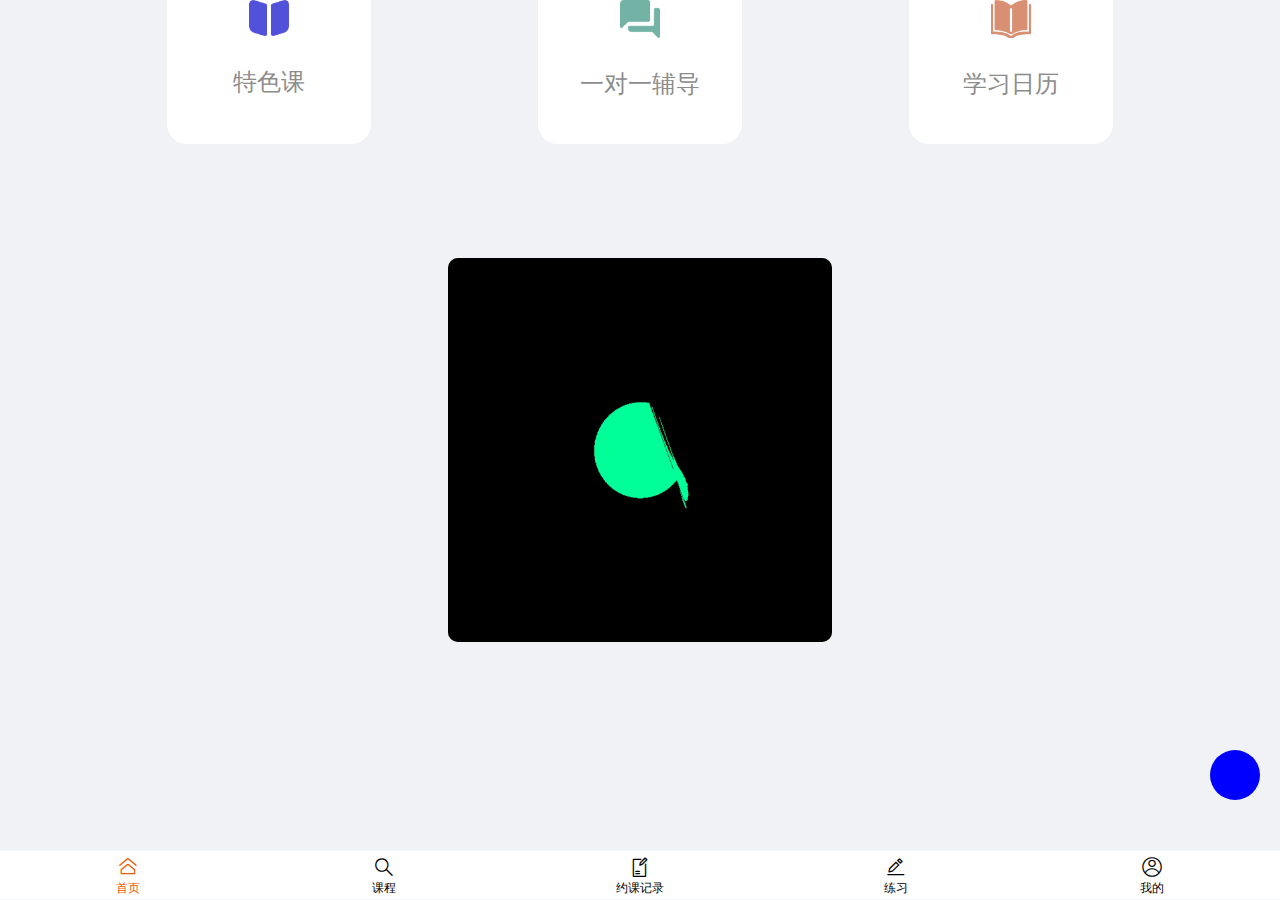
<file: index.html>
<!DOCTYPE html><html lang=""><head><meta charset="utf-8"><meta http-equiv="X-UA-Compatible" content="IE=edge"><meta name="viewport" content="width=device-width,initial-scale=1,user-scalable=no"><link rel="icon" href="favicon.ico"><link rel="stylesheet" href="http://at.alicdn.com/t/font_2330782_j333yrlk06.css"><title>每时每课</title><link href="css/chunk-0310826b.1a495f2f.css" rel="prefetch"><link href="css/chunk-0d123a49.bc9a3e23.css" rel="prefetch"><link href="css/chunk-106a2810.a3a2d3cd.css" rel="prefetch"><link href="css/chunk-1d6de26f.61627306.css" rel="prefetch"><link href="css/chunk-1dc2d329.1a2892ee.css" rel="prefetch"><link href="css/chunk-2dbd6df6.6f51ed57.css" rel="prefetch"><link href="css/chunk-2ee8f55a.cb6bb9be.css" rel="prefetch"><link href="css/chunk-3326e206.468faed6.css" rel="prefetch"><link href="css/chunk-361b1c9e.42fdccd4.css" rel="prefetch"><link href="css/chunk-37cd6390.60f97edc.css" rel="prefetch"><link href="css/chunk-3839780e.c477a55f.css" rel="prefetch"><link href="css/chunk-4034b833.9b6ccb86.css" rel="prefetch"><link href="css/chunk-42f0f6fe.c17d216f.css" rel="prefetch"><link href="css/chunk-493c1c1f.711699ee.css" rel="prefetch"><link href="css/chunk-4d9ee632.c53aed6d.css" rel="prefetch"><link href="css/chunk-5a48f924.453f9faf.css" rel="prefetch"><link href="css/chunk-5aae6910.12d4ef51.css" rel="prefetch"><link href="css/chunk-60a04f6e.4867725e.css" rel="prefetch"><link href="css/chunk-634f088f.a5522289.css" rel="prefetch"><link href="css/chunk-66b9a8f8.6228348e.css" rel="prefetch"><link href="css/chunk-6c040528.bc0cd825.css" rel="prefetch"><link href="css/chunk-6e655460.0e0fc6fe.css" rel="prefetch"><link href="css/chunk-b9dc5cac.246b5388.css" rel="prefetch"><link href="css/chunk-bacc980e.105abc46.css" rel="prefetch"><link href="css/chunk-e4f978a4.6c034663.css" rel="prefetch"><link href="css/chunk-ead6f3aa.ec9583e2.css" rel="prefetch"><link href="css/chunk-f97bcaee.ad9961bc.css" rel="prefetch"><link href="js/chunk-0310826b.7ebe8ded.js" rel="prefetch"><link href="js/chunk-0d123a49.605058a9.js" rel="prefetch"><link href="js/chunk-106a2810.7bdeb63c.js" rel="prefetch"><link href="js/chunk-1d6de26f.1e04b8ae.js" rel="prefetch"><link href="js/chunk-1dc2d329.e9a2c2c2.js" rel="prefetch"><link href="js/chunk-2dbd6df6.249f98b3.js" rel="prefetch"><link href="js/chunk-2ee8f55a.f967f33c.js" rel="prefetch"><link href="js/chunk-309980b0.c8b83a5b.js" rel="prefetch"><link href="js/chunk-3326e206.ae8ee40d.js" rel="prefetch"><link href="js/chunk-361b1c9e.195305cd.js" rel="prefetch"><link href="js/chunk-37cd6390.021da72c.js" rel="prefetch"><link href="js/chunk-3839780e.89d8ce4e.js" rel="prefetch"><link href="js/chunk-4034b833.04f22c64.js" rel="prefetch"><link href="js/chunk-42f0f6fe.b428c232.js" rel="prefetch"><link href="js/chunk-493c1c1f.4f7a6f5b.js" rel="prefetch"><link href="js/chunk-4d9ee632.3a63fdf3.js" rel="prefetch"><link href="js/chunk-5a48f924.4a5edf3c.js" rel="prefetch"><link href="js/chunk-5aae6910.9ea9e185.js" rel="prefetch"><link href="js/chunk-60a04f6e.9593e8b5.js" rel="prefetch"><link href="js/chunk-634f088f.7ac8ad04.js" rel="prefetch"><link href="js/chunk-66b9a8f8.f931e81b.js" rel="prefetch"><link href="js/chunk-6c040528.47d01709.js" rel="prefetch"><link href="js/chunk-6e655460.239991ce.js" rel="prefetch"><link href="js/chunk-b9dc5cac.0ae2eac4.js" rel="prefetch"><link href="js/chunk-bacc980e.83b3ac72.js" rel="prefetch"><link href="js/chunk-e4f978a4.718acd7d.js" rel="prefetch"><link href="js/chunk-ead6f3aa.c9966dad.js" rel="prefetch"><link href="js/chunk-f97bcaee.2423d5c8.js" rel="prefetch"><link href="css/app.9bf08a04.css" rel="preload" as="style"><link href="css/chunk-vendors.a783d5cc.css" rel="preload" as="style"><link href="js/app.883fb74e.js" rel="preload" as="script"><link href="js/chunk-vendors.942abc61.js" rel="preload" as="script"><link href="css/chunk-vendors.a783d5cc.css" rel="stylesheet"><link href="css/app.9bf08a04.css" rel="stylesheet"></head><body><noscript><strong>We're sorry but first doesn't work properly without JavaScript enabled. Please enable it to continue.</strong></noscript><div id="app"></div><script src="js/chunk-vendors.942abc61.js"></script><script src="js/app.883fb74e.js"></script></body></html>
</file>
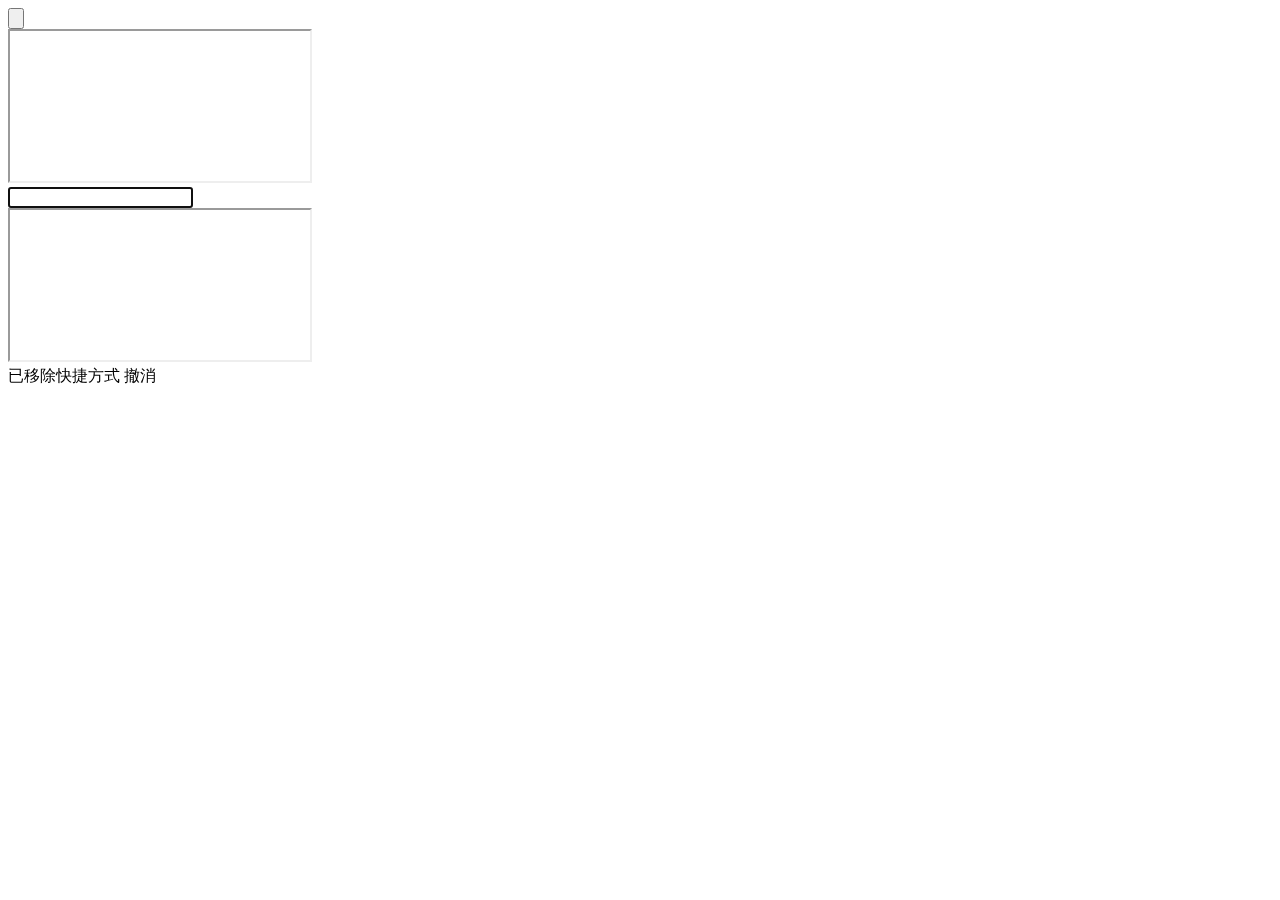
<file: 新标签页_files/新标签页.html>
<!DOCTYPE html>
<!-- saved from url=(0040)chrome-search://local-ntp/local-ntp.html -->
<html lang="zh" dir="ltr" class="inited"><!-- Copyright 2015 The Chromium Authors. All rights reserved.
     Use of this source code is governed by a BSD-style license that can be
     found in the LICENSE file. --><head><meta http-equiv="Content-Type" content="text/html; charset=UTF-8">
  <link rel="stylesheet" href="chrome-search://local-ntp/animations.css">
  <link rel="stylesheet" href="chrome-search://local-ntp/local-ntp-common.css">
  <link rel="stylesheet" href="chrome-search://local-ntp/customize.css">
  <link rel="stylesheet" href="chrome-search://local-ntp/doodles.css">
  <link rel="stylesheet" href="chrome-search://local-ntp/local-ntp.css">
  <link rel="stylesheet" href="chrome-search://local-ntp/theme.css">
  <link rel="stylesheet" href="chrome-search://local-ntp/voice.css">
  
  <meta http-equiv="Content-Security-Policy" content="object-src &#39;none&#39;;child-src chrome-search://most-visited/ https://*.google.com/ ;script-src &#39;strict-dynamic&#39; &#39;sha256-1+GSDjMMklBjZY0QiWq+tGupCvajw4Xbn46ect2mZgM=&#39; &#39;sha256-2mX1M62Fd0u8q0dQY2mRsK5S1NS9jJuQAvyE8tD0dkQ=&#39; &#39;sha256-EtIKSV82ixJHE3AzqhoiVbUGKG+Kd8XS0fFToow29o0=&#39; &#39;sha256-QSyFltV9X3gkyBrg+SMfKvZNXmqPQc6K4B6OYhTuXmw=&#39; &#39;sha256-ANdtIo91Yk/zh1YKZ+IXKP1pb00awOjEFMAUld02F6A=&#39; &#39;sha256-CbH+xPsBKQxVw5d9blISLDeuMSe1M+dJ4xfArFynIfw=&#39; &#39;sha256-lA+EURA/fC0TZq1ATYZvxIQHBc9iTAaBcI+dFMmTn9I=&#39; &#39;sha256-JtSk4wWrEa1SJ1s//InAZDhd+6uc3DEhS+CxpkRiER4=&#39;;">
  <script src="chrome-search://local-ntp/assert.js" integrity="sha256-2mX1M62Fd0u8q0dQY2mRsK5S1NS9jJuQAvyE8tD0dkQ="></script>
  <script src="chrome-search://local-ntp/animations.js" integrity="sha256-1+GSDjMMklBjZY0QiWq+tGupCvajw4Xbn46ect2mZgM="></script>
  <script src="chrome-search://local-ntp/config.js" integrity="sha256-JtSk4wWrEa1SJ1s//InAZDhd+6uc3DEhS+CxpkRiER4="></script>
  <script src="chrome-search://local-ntp/customize.js" integrity="sha256-EtIKSV82ixJHE3AzqhoiVbUGKG+Kd8XS0fFToow29o0="></script>
  <script src="chrome-search://local-ntp/doodles.js" integrity="sha256-QSyFltV9X3gkyBrg+SMfKvZNXmqPQc6K4B6OYhTuXmw="></script>
  <script src="chrome-search://local-ntp/local-ntp.js" integrity="sha256-ANdtIo91Yk/zh1YKZ+IXKP1pb00awOjEFMAUld02F6A="></script>
  <script src="chrome-search://local-ntp/utils.js" integrity="sha256-CbH+xPsBKQxVw5d9blISLDeuMSe1M+dJ4xfArFynIfw="></script>
  
  <meta name="google" value="notranslate">
  <meta name="referrer" content="strict-origin">
</head>
<body class="light-chip non-google-page win" style="--logo-color:rgba(238,238,238,1); background: rgb(255, 255, 255);">
  <div id="custom-bg" style="opacity: 0;"></div>
  <div id="custom-bg-preview"></div>
  <!-- Container for the OneGoogleBar HTML. -->
  <div id="one-google"></div>

  <div id="ntp-contents">
    <div id="logo">
      <!-- The logo that is displayed in the absence of a doodle. -->
      <div id="logo-default" title="Google"></div>
      <!-- Logo displayed when theme prevents doodles. Doesn't fade. -->
      <div id="logo-non-white" title="Google"></div>
      <!-- A doodle, if any: its link and image. -->
      <div id="logo-doodle">
        <div id="logo-doodle-container">
          <div id="logo-doodle-wrapper">
            <button id="logo-doodle-button">
              <img id="logo-doodle-image" tabindex="-1">
            </button>
          </div>
        </div>
        <iframe id="logo-doodle-iframe" scrolling="no" src="./新标签页_files/saved_resource.html"></iframe>
      </div>
    </div>

    <div id="fakebox-container" hidden="">
      <div id="fakebox">
        <div class="search-icon"></div>
        <div id="fakebox-text"></div>
        <input id="fakebox-input" autocomplete="off" tabindex="-1" type="url" aria-hidden="true">
        <div id="fakebox-cursor"></div>
        <button id="fakebox-microphone" class="microphone-icon" hidden=""></button>
      </div>
    </div>

    <div id="realbox-container">
      <div id="realbox-input-wrapper">
        <div id="realbox-icon" data-default-icon="search.svg">
        </div>
        <input id="realbox" type="search" autocomplete="off" spellcheck="false" aria-live="polite" autofocus="">
        <button id="realbox-microphone" class="microphone-icon" hidden=""></button>
        <div id="realbox-matches"></div>
      </div>
    </div>

    <div id="user-content">
      <!-- Search suggestions will be inserted here. -->
      <div id="most-visited">
        <!-- The container for the tiles. The MV iframe goes in here. -->
        <div id="mv-tiles"><iframe id="mv-single" name="mv-single" title="常去网站" src="./新标签页_files/single.html"></iframe></div>
      </div>
    </div>

    <!-- Notification shown when the tiles are modified. -->
    <div id="mv-notice-container">
      <div id="mv-notice" class="notice-hide" role="alert">
        <span id="mv-msg">已移除快捷方式</span>
        <!-- Links in the notification. -->
        <span id="mv-notice-links">
          <span id="mv-undo" class="ripple" tabindex="0" role="button">撤消</span>
          <span id="mv-restore" class="ripple" tabindex="0" role="button"></span>
        </span>
      </div>
    </div>

    <div id="attribution" style="display: none;"><div id="attribution-text">主题背景创建者：</div></div>

    <div id="error-notice-container">
      <div id="error-notice" class="notice-hide" role="alert">
        <span id="error-notice-icon"></span>
        <span id="error-notice-msg"></span>
        <span id="error-notice-link" class="ripple" tabindex="0" role="button"></span>
      </div>
    </div>

    <div id="edit-bg" tabindex="0" role="button" hidden="" class="ep-enhanced">
      <div id="edit-bg-icon"></div>
      <span id="edit-bg-text">自定义</span>
    </div>

    <div id="custom-bg-attr"></div>
  </div>

  <dialog div="" id="edit-bg-dialog">
    <div id="edit-bg-menu">
      <div id="edit-bg-title"></div>
      <div id="edit-bg-default-wallpapers" class="bg-option" tabindex="0">
        <div class="bg-option-img"></div>
        <div id="edit-bg-default-wallpapers-text" class="bg-option-text">
        </div>
      </div>
      <div id="edit-bg-upload-image" class="bg-option" tabindex="0">
        <div class="bg-option-img"></div>
        <div id="edit-bg-upload-image-text" class="bg-option-text"></div>
      </div>
      <div id="edit-bg-divider"></div>
      <div id="custom-links-restore-default" class="bg-option bg-option-disabled" tabindex="0">
        <div class="bg-option-img"></div>
        <div id="custom-links-restore-default-text" class="bg-option-text"></div>
      </div>
      <div id="edit-bg-restore-default" class="bg-option bg-option-disabled" tabindex="-1">
        <div class="bg-option-img"></div>
        <div id="edit-bg-restore-default-text" class="bg-option-text"></div>
      </div>
    </div>
  </dialog>

  <dialog id="ddlsd">
    <div id="ddlsd-title"></div>
    <button id="ddlsd-close"></button>
    <div id="ddlsd-content">
      <button id="ddlsd-fbb" class="ddlsd-sbtn"></button>
      <button id="ddlsd-twb" class="ddlsd-sbtn"></button>
      <button id="ddlsd-emb" class="ddlsd-sbtn"></button>
      <hr id="ddlsd-hr">
      <div id="ddlsd-link">
        <span id="ddlsd-text-ctr">
          <input type="text" id="ddlsd-text" dir="ltr">
        </span>
        <button id="ddlsd-copy"></button>
      </div>
    </div>
  </dialog>

  <dialog id="bg-sel-menu" class="customize-dialog">
    <div id="bg-sel-title-bar">
    <div id="bg-sel-back-circle" tabindex="0" role="button">
      <div id="bg-sel-back"></div>
    </div>
    <div id="bg-sel-title"></div>
    </div>
    <div id="bg-sel-tiles" tabindex="0"></div>
    <div id="bg-sel-footer">
      <button id="bg-sel-footer-cancel" class="bg-sel-footer-button paper secondary ripple" tabindex="0"></button>
      <button id="bg-sel-footer-done" class="bg-sel-footer-button paper primary ripple" tabindex="-1"></button>
    </div>
  </dialog>

  <dialog id="customization-menu" class="customize-dialog">
    <div id="menu-nav-panel" role="tablist" aria-label="自定义此页">
      <button id="backgrounds-button" class="menu-option" tabindex="0" role="tab" aria-controls="backgrounds-menu backgrounds-image-menu" aria-selected="true" aria-labelledby="backgrounds-menu-option" title="背景">
        <div class="menu-option-icon-wrapper">
          <div id="backgrounds-icon" class="menu-option-icon"></div>
        </div>
        <div id="backgrounds-menu-option" class="menu-option-label">
          背景
        </div>
      </button>
      <button id="shortcuts-button" class="menu-option" tabindex="0" role="tab" aria-controls="shortcuts-menu" aria-selected="false" aria-labelledby="shortcuts-menu-option" title="快捷键">
        <div class="menu-option-icon-wrapper">
          <div id="shortcuts-icon" class="menu-option-icon"></div>
        </div>
        <div id="shortcuts-menu-option" class="menu-option-label">
          快捷键
        </div>
      </button>
      <button id="colors-button" class="menu-option" tabindex="0" role="tab" aria-controls="colors-menu" aria-selected="false" aria-labelledby="colors-menu-option" title="颜色和主题背景">
        <div class="menu-option-icon-wrapper">
          <div id="colors-icon" class="menu-option-icon"></div>
        </div>
        <div id="colors-menu-option" class="menu-option-label">
          颜色和主题背景
        </div>
      </button>
    </div>
    <div id="menu-contents">
      <div id="menu-header">
        <div id="menu-back-circle" tabindex="0" role="button" aria-label="返回" title="返回">
          <div id="menu-back"></div>
        </div>
        <div id="menu-title">自定义此页</div>
        <div id="refresh-daily-wrapper">
          <div id="refresh-toggle-wrapper" title="每日刷新">
            <label class="switch">
              <input id="refresh-daily-toggle" type="checkbox" aria-labelledby="refresh-text">
              <span class="toggle">
                <div class="knob"></div>
                <div class="highlight"></div>
              </span>
            </label>
          </div>
          <div id="refresh-text">每日刷新</div>
        </div>
      </div>
      <div id="backgrounds-menu" class="menu-panel" tabindex="0" role="tabpanel" aria-label="背景">
        <div id="backgrounds-upload" class="bg-sel-tile-bg">
          <div id="backgrounds-upload-icon" class="bg-sel-tile" tabindex="-1" role="button" aria-label="从设备上传" aria-pressed="false" title="从设备上传">
            <div id="backgrounds-upload-arrow"></div>
            <div id="backgrounds-upload-text">从设备上传</div>
          </div>
        </div>
        <div id="backgrounds-default" class="bg-sel-tile-bg">
          <div id="backgrounds-default-icon" class="bg-sel-tile" tabindex="-1" role="button" aria-label="无背景图片" title="无背景图片" aria-pressed="false">
            <div class="mini-page">
              <div class="mini-header-colorful"></div>
              <div class="mini-shortcuts"></div>
            </div>
          </div>
          <div class="bg-sel-tile-title">无背景图片</div>
        </div>
      </div>
      <div id="backgrounds-image-menu" class="menu-panel" tabindex="0" role="tabpanel" aria-label="背景"></div>
      <div id="backgrounds-disabled-menu" class="menu-panel" tabindex="0" role="tabpanel" aria-label="背景">
        <div id="backgrounds-disabled-wrapper">
          <div id="backgrounds-disabled-icon"></div>
          <div id="backgrounds-disabled-title">
            您的管理员已关闭自定义背景
          </div>
        </div>
      </div>
      <div id="shortcuts-menu" class="menu-panel" tabindex="0" role="tabpanel" aria-label="快捷键">
        <div id="sh-options">
          <div class="sh-option">
            <div id="sh-option-cl" class="sh-option-image" tabindex="-1" role="button" aria-pressed="false" aria-labelledby="sh-option-cl-title" title="我的快捷方式">
              <div class="sh-option-icon"></div>
              <div class="sh-option-mini">
                <div class="mini-page">
                  <div class="mini-header"></div>
                  <div class="mini-shortcuts"></div>
                </div>
              </div>
            </div>
            <div id="sh-option-cl-title" class="sh-option-title">
              我的快捷方式
            </div>
            快捷方式由您自己挑选
          </div>
          <div class="sh-option">
            <div id="sh-option-mv" class="sh-option-image" tabindex="-1" role="button" aria-pressed="false" aria-labelledby="sh-option-mv-title" title="最常访问的网站">
              <div class="sh-option-icon"></div>
              <div class="sh-option-mini">
                <div class="mini-page">
                  <div class="mini-header"></div>
                  <div class="mini-shortcuts"></div>
                </div>
              </div>
            </div>
            <div id="sh-option-mv-title" class="sh-option-title">
              最常访问的网站
            </div>
            系统根据您经常访问的网站提供快捷方式建议
          </div>
        </div>
        <div id="sh-hide">
          <div id="sh-hide-icon"></div>
          <div>
            <div id="sh-hide-title">隐藏快捷方式</div>
            不在本页上显示快捷方式
          </div>
          <div id="sh-hide-toggle-wrapper" title="隐藏快捷方式">
            <label class="switch">
              <input id="sh-hide-toggle" type="checkbox" tabindex="-1" aria-labelledby="sh-hide-title">
              <span class="toggle">
                <div class="knob"></div>
                <div class="highlight"></div>
              </span>
            </label>
          </div>
        </div>
      </div>
      <div id="colors-menu" class="menu-panel" tabindex="0" role="tabpanel" aria-label="颜色和主题背景">
        <div id="colors-theme" tabindex="0">
            <div id="colors-theme-icon"></div>
            <div id="colors-theme-info">
              <div id="colors-theme-name"></div>
              您已安装的当前主题背景
            </div>
            <a id="colors-theme-link" target="_blank">
              <div id="colors-theme-link-icon"> </div>
            </a>
            <button id="colors-theme-uninstall" class="paper secondary">
              卸载
            </button>
        </div>
        <div id="color-picker-container" class="bg-sel-tile-bg">
          <div id="color-picker-tile" class="bg-sel-tile" tabindex="-1" aria-label="选择颜色" title="选择颜色" role="button" aria-pressed="false">
            <div id="left-semicircle"></div>
            <div id="color-picker-icon"></div>
            <input id="color-picker" type="color" style="display:none">
            
          </div>
        </div>
        <div id="colors-default" class="bg-sel-tile-bg">
          <div id="colors-default-icon" class="bg-sel-tile" tabindex="-1" aria-label="默认" title="默认" role="button" aria-pressed="false">
          </div>
        </div>
      </div>
    </div>
    <div id="menu-footer">
      <button id="menu-cancel" class="bg-sel-footer-button paper secondary ripple" title="取消">取消</button>
      <button id="menu-done" class="bg-sel-footer-button paper primary ripple" title="完成">完成</button>
    </div>
  </dialog>

  <dialog id="voice-overlay-dialog" class="overlay-dialog">
    <div id="voice-overlay" class="overlay-hidden">
      <button id="voice-close-button" class="close-button">×</button>
      <div id="voice-outer" class="outer">
        <div class="inner-container">
          <div id="voice-button-container" class="button-container">
            <!-- The audio level animation. -->
            <span id="voice-level" class="level"></span>
            <!-- The microphone button. -->
            <span id="voice-button" class="button">
              <!-- The microphone icon (in CSS). -->
              <div class="microphone">
                <span class="receiver"></span>
                <div class="wrapper">
                  <span class="stem"></span>
                  <span class="shell"></span>
                </div>
              </div>
            </span>
          </div>
          <div id="text-container" aria-live="polite">
            <!-- Low confidence text underneath high confidence text. -->
            <span id="voice-text-i" class="voice-text"></span>
            <!-- High confidence text on top of low confidence text. -->
            <span id="voice-text-f" class="voice-text"></span>
          </div>
        </div>
      </div>
    </div>
  </dialog>
  <div id="screen-reader-announcer" role="status" aria-live="polite"></div>

  <div id="one-google-end-of-body"></div>

  <script defer="" src="chrome-search://local-ntp/voice.js" integrity="sha256-lA+EURA/fC0TZq1ATYZvxIQHBc9iTAaBcI+dFMmTn9I="></script>


</body></html>
</file>
<file: css/chunk-0310826b.1a495f2f.css>
.topnav[data-v-92da6bc6]{width:100%;height:.8rem;background:#fff;display:flex;align-items:center;justify-content:space-between;padding:.3rem;font-size:.32rem}.balance[data-v-3660327a]{width:100%;height:100%}.content[data-v-3660327a]{width:100%;height:calc(100% - .8rem)}.cont-balance[data-v-3660327a]{width:100%;height:1rem;background:#fff;line-height:1rem;font-size:.28rem}.cont-balance span[data-v-3660327a]{color:#7070ff}.cont-check[data-v-3660327a]{width:100%;height:4.2rem;padding:.2rem}.cont-check ul[data-v-3660327a]{width:100%;height:100%;display:flex;flex-direction:column;align-items:center;justify-content:space-around}.cont-check ul li[data-v-3660327a]{width:100%;height:1.3rem;background:#fff;border-radius:.2rem;border:1px solid hsla(0,0%,79.2%,.6);display:flex;align-items:center;justify-content:space-between;margin-top:.2rem;font-size:.32rem;padding:0 .4rem}.cont-check ul li .li-left[data-v-3660327a]{display:flex;align-items:center;justify-content:space-between;color:#666}.cont-check ul li .li-left img[data-v-3660327a]{width:.3rem;height:.4rem;margin-right:.1rem}.cont-check ul li .li-right[data-v-3660327a]{color:#ff4500;font-weight:600}.cont-check ul li .li-right span[data-v-3660327a]{font-size:.43rem}.cont-check ul li[data-v-3660327a]:hover{border:1px solid #ff4500;box-shadow:.001rem .001rem .1rem .001rem #ff4500;background:#feede3}.text[data-v-3660327a]{width:100%;height:8rem;background:#fff;padding:.2rem}.text h2[data-v-3660327a]{height:1rem;line-height:1rem;font-size:.34rem}.text section[data-v-3660327a]{margin:.2rem 0;color:#ccc;font-size:.26rem}.text section p[data-v-3660327a]{line-height:.38rem}.text-xieyi[data-v-3660327a]{width:100%;height:.6rem;font-size:.28rem;display:flex;align-items:center}.text-xieyi input[data-v-3660327a]{margin-right:.1rem}.text-xieyi a[data-v-3660327a]{margin-left:.2rem}.btndiv[data-v-3660327a]{width:100%;height:1rem;position:fixed;bottom:0;left:0;background:#ff4500;color:#fff;font-size:.32rem;text-align:center;line-height:1rem}
</file>
<file: css/chunk-0d123a49.bc9a3e23.css>
#ggct[data-v-2f5e3ee5]{width:100%;height:100%;background-color:#fff}#ggct .top[data-v-2f5e3ee5]{color:#595959;width:100%;height:.9rem;line-height:.7rem;display:flex;padding:0 .2rem;border-bottom:.01rem solid #f0f2f5}#ggct .top .left[data-v-2f5e3ee5]{flex:1}#ggct .top .right[data-v-2f5e3ee5]{letter-spacing:.2rem}#ggct .tab[data-v-2f5e3ee5]{color:#595959;height:.7rem;width:100%;line-height:.7rem;border-bottom:.01rem solid #f0f2f5;font-size:.26rem;display:flex;padding:0 .3rem}#ggct .tab .left[data-v-2f5e3ee5]{flex:1}#ggct .tab .right[data-v-2f5e3ee5]{font-size:.28rem}#ggct .tab .right span[data-v-2f5e3ee5]{font-size:.4rem;color:#0097fa}#ggct .wrapper[data-v-2f5e3ee5]{width:100%;padding:.4rem}#ggct .wrapper .wrap_one[data-v-2f5e3ee5]{display:flex}#ggct .wrapper .wrap_one .dx[data-v-2f5e3ee5]{width:.8rem;height:.35rem;line-height:.35rem;font-size:.22rem;background-color:#0097fa;text-align:center;color:#fff;border-radius:.2rem 0 .2rem 0;margin-right:.2rem}#ggct .wrapper .wrap_one p[data-v-2f5e3ee5]{font-size:.3rem}#ggct .wrapper .wrap_one span[data-v-2f5e3ee5]{font-size:.12rem}#ggct .wrapper ul li[data-v-2f5e3ee5]{list-style:none;display:flex;padding:.25rem 0;align-items:center;text-align:left}#ggct .wrapper ul li input[data-v-2f5e3ee5]{width:.4rem;height:.4rem;margin-right:.3rem}#ggct .wrapper ul li p[data-v-2f5e3ee5]{font-size:.3rem}#ggct .wrapper ul li p span[data-v-2f5e3ee5]{font-size:.13rem}#ggct .wrapper .wrap_two[data-v-2f5e3ee5]{display:flex;justify-content:space-between;align-items:center;padding:.2rem 0}#ggct .wrapper .wrap_two .btn[data-v-2f5e3ee5]{height:32px;padding:0 8px;font-size:12px}#ggct .wrapper .wrap_three[data-v-2f5e3ee5]{display:flex;justify-content:space-between;align-items:center;padding:.2rem 0}#ggct .wrapper .wrap_three .btn[data-v-2f5e3ee5]{height:.6rem;line-height:.6rem;font-size:.12px;position:relative}#ggct .wrapper .wrap_three .tb[data-v-2f5e3ee5]{float:left;top:.15rem;font-size:.3rem}#ggct .bottom[data-v-2f5e3ee5]{margin:0 auto;border-radius:5px;padding:20px;box-shadow:0 0 4px 0 #cecece}#ggct .bottom .bot_one[data-v-2f5e3ee5]{display:flex;padding:0 0 .2rem 0}#ggct .bottom .bot_one p[data-v-2f5e3ee5]{margin-right:1.5rem;font-size:.28rem}#ggct .bottom .bot_one p span[data-v-2f5e3ee5]{color:#22bfa7}#ggct .bottom .bot_two[data-v-2f5e3ee5]{margin-bottom:.15rem}#ggct .bottom .bot_two p[data-v-2f5e3ee5]{font-size:.28rem;color:#8c8c8c;margin-bottom:.15rem}#ggct .bottom .bot_two ul[data-v-2f5e3ee5]{display:flex}#ggct .bottom .bot_two ul li[data-v-2f5e3ee5]{font-size:.25rem;padding:.1rem .2rem;background:linear-gradient(30deg,#0097fa,#0096f9);border-radius:.25rem;color:#fff;margin:0 .15rem;margin-bottom:.15rem}#ggct .bottom .bot_three[data-v-2f5e3ee5]{font-size:.13rem}#ggct .xxk ul[data-v-2f5e3ee5]{display:flex;flex-wrap:wrap;justify-content:space-between;padding:.2rem}#ggct .xxk ul li[data-v-2f5e3ee5]{width:.8rem;height:.8rem;text-align:center;font-size:.3rem;line-height:.8rem;border:1px solid #eaeaea;border-radius:50%;color:#b8b8b8;margin-top:.4rem;margin-right:.4rem}#ggct .jclx[data-v-2f5e3ee5]{padding:.2rem}#ggct .jclx .p[data-v-2f5e3ee5]{font-size:.28rem;color:#5e5e5e}#ggct .jclx p[data-v-2f5e3ee5]{font-size:.24rem;color:#8c8c8c}#ggct .yj[data-v-2f5e3ee5]{border-radius:5px;padding:.3rem;box-shadow:0 0 6px 0 #c2c2c2}#ggct .yj p[data-v-2f5e3ee5]{line-height:0}#ggct .yj p .btn[data-v-2f5e3ee5]{height:.5rem;width:1rem;font-size:.23rem}
</file>
<file: css/chunk-106a2810.a3a2d3cd.css>
.thelogin[data-v-07cb7e5e]{width:100%;height:100%;background:#fff}.logo[data-v-07cb7e5e]{width:100%;height:4rem;display:flex;align-items:center;justify-content:center}.logo img[data-v-07cb7e5e]{width:80%;height:2.5rem}.ipt[data-v-07cb7e5e]{width:100%;height:2rem;padding:0 .4rem}.ipt .ipt-mobile[data-v-07cb7e5e]{width:100%;height:.8rem;padding:0 .1rem;display:flex;align-items:center;justify-content:space-around;position:relative;font-size:.34rem;margin-top:.1rem}.ipt .ipt-mobile i[data-v-07cb7e5e]{color:orange;font-size:.4rem}.ipt .ipt-mobile section[data-v-07cb7e5e]{width:85%;height:100%;display:flex;align-items:center}.ipt .ipt-mobile section input[data-v-07cb7e5e]{border:none;outline:none;font-size:.3rem}.divbtn[data-v-07cb7e5e]{width:100%;height:2rem;display:flex;align-items:center;justify-content:center}.divbtn .btn[data-v-07cb7e5e]{width:78%;height:.8rem;border-radius:.1rem;background:coral;line-height:.8rem;text-align:center;color:#fff;font-size:.32rem;letter-spacing:.2rem}.tengxun[data-v-07cb7e5e]{margin:3rem auto;width:70%;align-items:center;height:2rem;display:flex;justify-content:space-around}.tengxun i[data-v-07cb7e5e]{width:1rem;height:1rem;border:1px solid #ccc;border-radius:50%;font-size:.6rem;color:#ccc;align-items:center;display:flex;justify-content:center}
</file>
<file: css/chunk-1d6de26f.61627306.css>
.bottomnav[data-v-bdd435d2]{width:100%;background-color:#fff}.wrapper[data-v-23d0480a]{width:100vw;height:100vh}.wrapper .zz[data-v-23d0480a]{width:100%;height:100%;background-color:transparent;position:fixed;top:0;left:0}.darg[data-v-23d0480a]{width:50px;height:50px;position:absolute;bottom:100px;right:20px;background:#00f;color:#fff;border-radius:50%;display:flex;align-items:center;justify-content:center}.darg i[data-v-23d0480a]{font-size:26px}.hasbottomnav[data-v-114716dd]{width:100%;height:100%;overflow:hidden}.content[data-v-114716dd]{width:100%;height:calc(100% - 1.2rem);overflow:hidden;overflow-y:auto}
</file>
<file: css/chunk-1dc2d329.1a2892ee.css>
.topnav[data-v-92da6bc6]{width:100%;height:.8rem;background:#fff;display:flex;align-items:center;justify-content:space-between;padding:.3rem;font-size:.32rem}.myclass[data-v-75a1eddc]{width:100%;height:100%}.myclass .content[data-v-75a1eddc]{width:100%;height:calc(100% - .8rem);padding-top:.2rem}.cont-list[data-v-75a1eddc]{width:100%;height:100%;font-size:.28rem}.cont-list .list[data-v-75a1eddc]{width:100%;height:1.2rem;margin-top:.1rem;background:#fff;display:flex;align-items:center;padding:.2rem}.cont-list .list img[data-v-75a1eddc]{width:1rem;height:1rem}.cont-list .list .list-right[data-v-75a1eddc]{height:100%;margin-left:.2rem;display:flex;flex-direction:column;justify-content:space-around}.cont-list .list .list-right p[data-v-75a1eddc]{display:flex;align-items:center;justify-content:space-between}
</file>
<file: css/chunk-2dbd6df6.6f51ed57.css>
#lx_top[data-v-a8f14834] .van-ellipsis{font-size:4.8vw}#lx_tab[data-v-cd0d5752]{width:100%;padding:.2rem}#lx_tab .wrapper[data-v-cd0d5752]{box-shadow:0 0 8px 0 #d4d4d4;width:100%;background-color:#fff;border-radius:5px}#lx_tab .wrapper[data-v-cd0d5752] .van-grid{padding:.3rem;overflow:hidden;border-radius:5px}#lx_cont[data-v-369adcfc]{width:100%;padding:.2rem}#lx_cont .wrapper[data-v-369adcfc]{width:100%;padding:.3rem .2rem;background-color:#fff}#lx_cont .wrapper .kd[data-v-369adcfc]{font-size:4vw;color:#8c8c8c;margin-bottom:3.86667vw}#lx_cont .wrapper .px[data-v-369adcfc]{display:flex;justify-content:space-between;font-size:.13rem;color:#8c8c8c}#lx_cont .wrapper .px .px1[data-v-369adcfc]{color:#eb6100}#lx_cont .wrapper .xx[data-v-369adcfc]{display:flex;justify-content:center;align-items:center;flex-direction:column;font-size:3.2vw;color:#8c8c8c}#lx_cont .wrapper .xx img[data-v-369adcfc]{width:23.46667vw;margin-bottom:4vw;height:2.3rem}#lx[data-v-c834d072]{height:100%;width:100%}
</file>
<file: css/chunk-2ee8f55a.cb6bb9be.css>
.hotDetail[data-v-0f6002ea]{width:100%;height:100%;font-size:.24rem;background:#fff;overflow:auto}.hotDetail .img[data-v-0f6002ea]{width:100%;height:4.23rem}.hotDetail .img img[data-v-0f6002ea]{width:100%;height:100%}.hotDetail .title[data-v-0f6002ea]{padding:.2rem 0 0 .2rem}.hotDetail .title div[data-v-0f6002ea]{font-size:.4rem}.hotDetail .yulan[data-v-0f6002ea]{height:.8rem;display:flex;justify-content:space-between;align-items:center;padding:.2rem;color:grey}.hotDetail .description[data-v-0f6002ea]{padding:0 .6rem}.hotDetail .description div[data-v-0f6002ea]{line-height:.5rem;font-size:.3rem;color:grey}.hotDetail .content[data-v-0f6002ea]{padding:.4rem .4rem 0 .4rem;font-size:.3rem}
</file>
<file: css/chunk-3326e206.468faed6.css>
#kc_top[data-v-154cb1e7] .van-ellipsis{font-size:4.8vw}#kc_top .van-nav-bar__right[data-v-154cb1e7]{right:.02rem}#kc_top .van-nav-bar .van-icon[data-v-154cb1e7]{color:#000}#kc_tab[data-v-717933b2] .van-dropdown-menu__bar{box-shadow:none}#kc_tab[data-v-717933b2] .van-dropdown-menu__title{font-size:4vw}#kc_tab[data-v-717933b2] .van-dropdown-menu__title:after{border-color:transparent transparent #3a3a3a #3a3a3a}#kc_tab .van-cell__value[data-v-717933b2],#kc_tab[data-v-717933b2] .van-cell__title{text-align:center}#kc_tab[data-v-717933b2] .van-cell__value{display:none}#kc_tab[data-v-717933b2] .qd{margin-left:2vw;height:8vw;border:1px solid #ff5f20;background-color:#ff5f20;border-radius:5px}#kc_tab[data-v-717933b2] .cz{height:8vw;border-radius:5px;margin-left:2vw;color:#000;border:1px solid #929292;background-color:#fff}#kc_tab .van-cell[data-v-717933b2]{border-top:1px solid #ebedf0}#kc_tab .wrapper[data-v-717933b2]{padding:.3rem 0}#kc_tab .wrapper .types[data-v-717933b2]{display:flex;justify-content:space-around;flex-wrap:wrap}#kc_tab .wrapper .types span[data-v-717933b2]{margin:0 6.13333vw 1.86667vw 0;display:inline-block;width:16vw;background:#f5f5f5;border-radius:.08rem;border-radius:.8vw;font-size:.34667rem;font-size:3.46667vw;font-family:PingFangSC-Regular;font-weight:400;color:#646464;text-align:center;line-height:.88rem;line-height:8.8vw;overflow:hidden}#kc_tab .wrapper .types span[data-v-717933b2]:hover{color:#e60012;background:#ebeefe}#top_cont[data-v-78e694b3]{width:100%;padding:.3rem}#top_cont .Cards[data-v-78e694b3]{background:#fff;border-radius:.26667rem;border-radius:2.66667vw;padding:.4rem .26667rem;padding:4vw 2.66667vw;margin-bottom:.4rem;margin-bottom:4vw;display:flex;position:relative}#top_cont .Cards .img[data-v-78e694b3]{position:absolute;width:22vw;top:.1rem;right:-.2rem}#top_cont .Cards img[data-v-78e694b3]{flex:none;width:3.09333rem;width:30.93333vw;height:1.81333rem;height:18.13333vw;margin-right:.26667rem;margin-right:2.66667vw;border-radius:2.66667vw}#top_cont .Cards .right[data-v-78e694b3]{display:flex;width:5.33333rem;width:53.33333vw;height:1.81333rem;height:18.13333vw;flex-direction:column;justify-content:space-between}#top_cont .Cards .right .tit[data-v-78e694b3]{overflow:hidden;text-overflow:ellipsis;display:-webkit-box;-webkit-line-clamp:2;line-clamp:2;-webkit-box-orient:vertical;line-height:.48rem;line-height:4.8vw;margin-top:-.05333rem;margin-top:-.53333vw}#top_cont .Cards .right .tit span[data-v-78e694b3]{font-size:.37333rem;font-size:3.73333vw;font-family:PingFangSC-Medium,PingFang SC;font-weight:500;color:#20242a}#top_cont .Cards .right .cont[data-v-78e694b3]{display:flex;font-size:.32rem;font-size:3.2vw;font-family:PingFangSC-Regular;align-items:flex-end}#top_cont .Cards .right .cont span[data-v-78e694b3]{flex:1;color:rgba(0,0,0,.45)}#top_cont .Cards .right .cont .right2[data-v-78e694b3]{text-align:right;color:#44a426;font-size:.4rem;font-size:4vw}#kc[data-v-97407fce]{height:100%;width:100%}
</file>
<file: css/chunk-361b1c9e.42fdccd4.css>
#ss[data-v-6a6c6ed7]{width:100%;height:100%;background-color:#fff}#ss .top[data-v-6a6c6ed7]{height:1rem;line-height:1rem;border-bottom:1px solid #eaeaea;display:flex;justify-content:space-around}#ss .top .one[data-v-6a6c6ed7]{font-size:.4rem}#ss .top .two[data-v-6a6c6ed7]{line-height:.5rem}#ss .top .two input[data-v-6a6c6ed7]{width:5rem;height:.7rem;background-color:#eaeaea;border:none;border-radius:50px;font-size:.3rem;padding-left:.56rem}#ss .top .three[data-v-6a6c6ed7]{font-size:.23rem;color:#dadada}#ss .wrap[data-v-6a6c6ed7]{width:6.82rem;height:1.04rem;line-height:1.04rem;margin:.24rem;display:flex;justify-content:space-between}#ss .wrap p[data-v-6a6c6ed7]{height:100%;margin:0;font-size:.3rem;color:#333;font-weight:700}#ss .wrap span[data-v-6a6c6ed7]{font-size:.4rem;line-height:1.2rem}#ss .cont[data-v-6a6c6ed7]{width:100%;padding:.3rem;display:flex;flex-wrap:wrap;font-size:.3rem}#ss .cont li[data-v-6a6c6ed7]{border-radius:5px;margin:.2rem;float:left;height:.5rem;line-height:.3rem;padding:.1rem;text-align:center;background-color:#b6b6b6}
</file>
<file: css/chunk-37cd6390.60f97edc.css>
.title[data-v-e7a21d98]{width:100%;height:.8rem;display:flex;align-items:center;justify-content:center;background:#fff}.title p[data-v-e7a21d98]{font-size:.3rem}.record[data-v-10102f4b]{width:100%;height:100%;font-size:.24rem}.record[data-v-10102f4b] .van-tabs--line .van-tabs__wrap{height:.8rem}.record[data-v-10102f4b] .van-tab{font-size:.3rem;height:.8rem}.record .refresh[data-v-10102f4b]{width:100%;background:#f0f2f5;overflow:hidden}.record .refresh .rp-empty[data-v-10102f4b]{text-align:center;margin-top:2rem}.record .refresh .rp-empty p[data-v-10102f4b]{color:#b7b7bd;margin:.2rem 0;font-size:.3rem}.record .refresh .rp-empty button[data-v-10102f4b]{border:#ffdead;background:#eb6100;margin:.2rem 0;padding:.1rem .2rem;color:#fff}
</file>
<file: css/chunk-3839780e.c477a55f.css>
#tjlx_top[data-v-b30e296e] .van-ellipsis{font-size:4.8vw}#tjlx_tab .tjlx_left[data-v-0a8c6716] .van-cell{padding:0}#tjlx_tab .tjlx_left[data-v-0a8c6716] .van-cell .wrapper{display:flex}#tjlx_tab .tjlx_left[data-v-0a8c6716] .van-cell .wrapper .left{width:35vw}#tjlx_tab .tjlx_left[data-v-0a8c6716] .van-cell .wrapper .left .van-sidebar{width:100%}#tjlx_tab .tjlx_left[data-v-0a8c6716] .van-cell .wrapper .right{width:65vw}#tjlx_cont .wrapper[data-v-506953f1]{text-align:center}#tjlx_cont .wrapper img[data-v-506953f1]{width:3rem;height:3rem}#tjlx_cont .wrapper p[data-v-506953f1]{font-size:.13rem}#kdzl[data-v-5c01865c]{height:100%;width:100%;background-color:#fff}
</file>
<file: css/chunk-4034b833.9b6ccb86.css>
.topnav[data-v-92da6bc6]{width:100%;height:.8rem;background:#fff;display:flex;align-items:center;justify-content:space-between;padding:.3rem;font-size:.32rem}.compile[data-v-3177f46f]{width:100%;height:100%}.content[data-v-3177f46f]{width:100%;height:calc(100% - .9rem);margin-top:.1rem;padding:0 .2rem;background:#fff}.content img[data-v-3177f46f]{width:.7rem;height:.7rem;display:block}.chang_head[data-v-3177f46f]{width:100%;height:1rem;display:flex;font-size:.28rem;background:#fff}.chang_head .head_left[data-v-3177f46f]{width:92%;height:100%;margin-right:.2rem;display:flex;align-items:center;justify-content:space-between}.chang_head .head_right[data-v-3177f46f]{width:5%;height:100%;display:flex;align-items:center;justify-content:center;font-size:.34rem}.left_cont[data-v-3177f46f]{color:#b9b9b9;font-size:.3rem}.paizhao[data-v-3177f46f]{width:100%;height:1rem;line-height:1rem;text-align:center;font-size:.32rem}[data-v-3177f46f] .van-uploader__input-wrapper{width:100%}.subject-list[data-v-3177f46f]{width:7rem;height:6rem;background:#fff;font-size:.32rem;text-align:center;padding:.2rem}.subject-list p[data-v-3177f46f]{font-size:.36rem;font-weight:600}.subject-list .list-cont[data-v-3177f46f]{width:100%;height:4rem;display:flex;flex-wrap:wrap;justify-content:space-between;padding:.2rem}.subject-list .list-cont section[data-v-3177f46f]{width:30%;height:.8rem;text-align:center;line-height:.8rem;border:1px solid #ccc}.subject-list .surebtn[data-v-3177f46f]{width:3rem;height:.6rem;background:#ff4500;color:#fff;line-height:.6rem;margin:0 auto}
</file>
<file: css/chunk-42f0f6fe.c17d216f.css>
.topnav[data-v-92da6bc6]{width:100%;height:.8rem;background:#fff;display:flex;align-items:center;justify-content:space-between;padding:.3rem;font-size:.32rem}.attention[data-v-23959597]{width:100%;height:100%}.attention .content[data-v-23959597]{width:100%;height:calc(100% - .8rem);padding:.2rem}.list-div[data-v-23959597]{width:100%;height:1.5rem;border:1px solid #000;display:flex;align-items:center;font-size:.32rem;background:#fff;padding:0 .2rem;position:relative;margin-top:.1rem}.list-div img[data-v-23959597]{width:1rem;height:1rem}.list-div .list-name[data-v-23959597]{width:4rem;height:1.2rem;font-size:.32rem;display:flex;flex-direction:column;justify-content:space-between;padding:.1rem}.list-div .list-name .p-name[data-v-23959597]{font-size:.34rem;font-weight:600}.list-div .list-name .guanzhu[data-v-23959597]{font-size:.3rem;color:orange;margin-left:.3rem}.list-div .list-name .p-deatil[data-v-23959597]{font-size:.28rem;color:#ccc;overflow:hidden;white-space:nowrap;text-overflow:ellipsis}.list-div .btn[data-v-23959597]{position:absolute;width:2rem;height:.6rem;background:#ff4500;color:#fff;border-radius:.2rem;right:.2rem;line-height:.6rem;text-align:center}
</file>
<file: css/chunk-493c1c1f.711699ee.css>
#xt_top[data-v-bda95e88] .van-ellipsis{font-size:4.8vw}#xt_tab .wrapper[data-v-182c0b0c]{display:flex;box-shadow:0 2px 12px rgba(100,101,102,.12)}#xt_tab .wrapper .left[data-v-182c0b0c]{flex:5}#xt_tab .wrapper .left[data-v-182c0b0c] .van-dropdown-menu__bar{box-shadow:none}#xt_tab .wrapper .right[data-v-182c0b0c]{flex:5;background-color:#fff}#xt_cont[data-v-0d0f7894]{border-radius:5px;padding:.3rem;width:100%}#xt_cont .wrap[data-v-0d0f7894]{border-radius:5px;padding:.3rem;box-shadow:0 0 8px 0 #cecece}#xt_cont .wrap p[data-v-0d0f7894]{text-align:left;line-height:5.33333vw;font-size:.28rem;color:#262626}#xt_cont .wrap p span[data-v-0d0f7894]{color:#0097fa;padding:0 .05333rem}#xt_cont .wrap div[data-v-0d0f7894]{padding:.2rem 0;display:flex;justify-content:flex-end}#xt_cont .wrap div button[data-v-0d0f7894]{background:none;width:21vw;height:7.46667vw;font-size:.24rem;margin-left:2.26667vw;padding:0;color:#ff976a;border-radius:999px;border:1px solid #ff976a}#xt_cont p[data-v-0d0f7894]{text-align:center;color:#969799;font-size:3.2vw;line-height:6.66667vw}#xtsc[data-v-0c5d6cbc]{width:100%;height:100%;background:#fff}
</file>
<file: css/chunk-4d9ee632.c53aed6d.css>
.topnav[data-v-92da6bc6]{width:100%;height:.8rem;background:#fff;display:flex;align-items:center;justify-content:space-between;padding:.3rem;font-size:.32rem}.changename[data-v-f3a3de32]{width:100%;height:100%}.content[data-v-f3a3de32]{width:100%;height:calc(100% - .8rem)}.content .txt[data-v-f3a3de32]{width:100%;height:1rem;margin-top:.2rem;background:#fff;overflow:hidden;font-size:.34rem}.content .txt input[data-v-f3a3de32]{width:100%;height:100%;outline:none;border:none}.sure[data-v-f3a3de32]{color:#00f;font-size:.28rem}
</file>
<file: css/chunk-5a48f924.453f9faf.css>
#tjlx_top[data-v-b30e296e] .van-ellipsis{font-size:4.8vw}#tjlx_tab .tjlx_left[data-v-3e9f0168] .van-cell{padding:0}#tjlx_tab .tjlx_left[data-v-3e9f0168] .van-cell .wrapper{display:flex}#tjlx_tab .tjlx_left[data-v-3e9f0168] .van-cell .wrapper .left{width:35vw}#tjlx_tab .tjlx_left[data-v-3e9f0168] .van-cell .wrapper .left .van-sidebar{width:100%}#tjlx_tab .tjlx_left[data-v-3e9f0168] .van-cell .wrapper .right{width:65vw}#tjlx_cont .wrapper[data-v-506953f1]{text-align:center}#tjlx_cont .wrapper img[data-v-506953f1]{width:3rem;height:3rem}#tjlx_cont .wrapper p[data-v-506953f1]{font-size:.13rem}#kdzl[data-v-f4e1a628]{height:100%;width:100%;background-color:#fff}
</file>
<file: css/chunk-5aae6910.12d4ef51.css>
#ct_top[data-v-4e1f949d] .van-ellipsis{font-size:4.8vw}#ct_tab[data-v-ae3ce362]{width:100%}#ct_tab .wrapper[data-v-ae3ce362]{width:100%;display:flex;box-shadow:0 2px 12px rgba(100,101,102,.12)}#ct_tab .wrapper .left[data-v-ae3ce362]{width:33.33%}#ct_tab .wrapper .left[data-v-ae3ce362] .van-dropdown-menu__bar{box-shadow:none}#ct_tab .wrapper .right[data-v-ae3ce362]{width:66.66%;font-size:.26rem;display:flex;text-align:center;line-height:.9rem;background-color:#fff}#ct_tab .wrapper .right .gg[data-v-ae3ce362],#ct_tab .wrapper .right .yc[data-v-ae3ce362]{flex:1}#ct_cont[data-v-4487b850]{width:100%;padding:.2rem}#ct_cont .wrapper[data-v-4487b850]{border-radius:10px;width:100%;height:3rem;box-shadow:0 2px 12px rgba(100,101,102,.12);margin-bottom:.2rem}#ct_cont .wrapper .wz[data-v-4487b850]{padding:.5rem}#ct_cont .wrapper .wz .wz_one[data-v-4487b850]{margin-bottom:.2rem;display:flex;justify-content:space-between}#ct_cont .wrapper .wz .wz_one p[data-v-4487b850]{font-size:.28rem;color:#303133}#ct_cont .wrapper .wz .wz_one span[data-v-4487b850]{font-size:.24rem;color:#4a70ff}#ct_cont .wrapper .wz .wz_two[data-v-4487b850]{margin-bottom:.2rem;font-size:.22rem;color:#8c8c8c}#ct_cont .wrapper .wz .wz_three[data-v-4487b850]{margin-bottom:.2rem;text-align:right;width:100%}#ct_cont .wrapper .wz .wz_three .btn[data-v-4487b850]{height:32px;padding:0 8px;font-size:12px;border-radius:999px;border:1px solid #ebedf0;color:#7232dd;border-color:#7232dd;background-color:#fff}#ct_cont .p[data-v-4487b850]{font-size:.13rem;text-align:center;color:#969799}#ctjl[data-v-66d5aad5]{width:100%;height:100%;background-color:#fff}
</file>
<file: css/chunk-60a04f6e.4867725e.css>
.courseTitle[data-v-53d5325d]{height:2rem;background:#87ceeb}.courseTitle header[data-v-53d5325d]{width:100%;height:.8rem;font-size:.3rem;display:flex;justify-content:space-between;align-items:center;padding:0 .2rem}.teaDetail[data-v-5fba53aa]{height:100%;font-size:.24rem;background:#fff}.teaDetail .title[data-v-5fba53aa]{padding:.6rem .2rem 0 .6rem;display:flex;justify-content:space-between;align-items:center}.teaDetail .title .title_left img[data-v-5fba53aa]{width:1.64rem;height:1.64rem;border-radius:.9rem;vertical-align:top}.teaDetail .title .title_left span[data-v-5fba53aa]{margin-left:.2rem;font-size:.3rem}.teaDetail .title .title_right p[data-v-5fba53aa]{width:1.2rem;height:.4rem;text-align:center;line-height:.4rem;border-radius:.2rem;color:orange;border:1px solid grey}.teaDetail[data-v-5fba53aa] .van-tabs{width:96%;margin:.2rem auto 0}.teaDetail[data-v-5fba53aa] .van-tabs--line .van-tabs__wrap{height:60px}.teaDetail[data-v-5fba53aa] .van-tab{font-size:.3rem}.teaDetail .introduce[data-v-5fba53aa]{padding:0 .2rem}.teaDetail .introduce .tea_user[data-v-5fba53aa]{line-height:1rem;color:grey}.teaDetail .introduce .ince[data-v-5fba53aa]{font-size:.3rem}.teaDetail .curriculum[data-v-5fba53aa]{width:90%;margin:0 auto}.teaDetail .curriculum ul[data-v-5fba53aa]{width:100%}.teaDetail .curriculum ul li[data-v-5fba53aa]{width:100%;height:2rem;display:flex;justify-content:space-between;align-items:center}.teaDetail .curriculum ul li img[data-v-5fba53aa]{width:2.32rem;height:1.36rem;border-radius:.2rem}.teaDetail .curriculum ul li .right[data-v-5fba53aa]{flex:1;height:1.36rem;display:flex;flex-direction:column;justify-content:space-between;padding-left:.2rem}.teaDetail .curriculum ul li .right .right_title[data-v-5fba53aa]{font-size:.28rem}.teaDetail .curriculum ul li .right .has_buy[data-v-5fba53aa]{display:flex;justify-content:space-between}.teaDetail .curriculum ul li .right .has_buy .has_name[data-v-5fba53aa]{color:grey}.teaDetail .curriculum ul li .right .has_buy .isBuy .is[data-v-5fba53aa]{color:green;font-size:.28rem}
</file>
<file: css/chunk-634f088f.a5522289.css>
#cp_top[data-v-5f1bef5a] .van-ellipsis{font-size:4.8vw}#cp_cont[data-v-37da9372]{padding:.3rem}#cp_cont .wrapper[data-v-37da9372]{border-radius:10px;width:100%;box-shadow:0 2px 12px rgba(100,101,102,.12);margin-bottom:.2rem}#cp_cont .wrapper .wz[data-v-37da9372]{padding:.5rem}#cp_cont .wrapper .wz .wz_one[data-v-37da9372]{margin-bottom:.2rem;display:flex;justify-content:space-between}#cp_cont .wrapper .wz .wz_one h3[data-v-37da9372]{font-size:.28rem;color:#303133}#cp_cont .wrapper .wz .wz_one p[data-v-37da9372]{font-size:.24rem;color:#4a70ff}#cp_cont .wrapper .wz .wz_one span[data-v-37da9372]{font-size:.24rem;color:#8c8c8c}#cp_cont .wrapper .wz .wz_two[data-v-37da9372]{color:#8c8c8c}#cp_cont .wrapper .wz .wz_two p[data-v-37da9372]{font-size:3.46667vw;line-height:6.13333vw}#cp_cont .wrapper .wz .wz_three[data-v-37da9372]{text-align:right;width:100%}#cp_cont .wrapper .wz .wz_three .btn[data-v-37da9372]{background:none;width:21vw;height:7.46667vw;font-size:.24rem;margin-left:2.26667vw;padding:0;color:#1989fa;border:1px solid #1989fa;border-radius:999px}#cp_cont .p[data-v-37da9372]{font-size:.13rem;text-align:center;color:#969799}#cpjl[data-v-a96b4e4e]{width:100%;height:100%;background-color:#fff}
</file>
<file: css/chunk-66b9a8f8.6228348e.css>
.van-swipe-item img[data-v-4bc332d2]{width:100%;height:3.49rem}.kinds[data-v-8090809c]{width:100%;font-size:.24rem;margin-top:-.6rem;position:relative}.kinds ul[data-v-8090809c]{width:100%;display:flex;justify-content:space-evenly;align-items:center}.kinds ul li[data-v-8090809c]{width:2.04rem;height:2.04rem;text-align:center;background:#fff;padding-top:.6rem;border-radius:.2rem}.kinds ul li img[data-v-8090809c]{width:.4rem}.kinds ul li p[data-v-8090809c]{font-weight:400;color:#8c8c8c;margin-top:.3rem}.dv[data-v-560d6417]:last-child{margin-bottom:1rem}.tea .title[data-v-560d6417]{width:90%;margin:0 auto;height:1rem;display:flex;align-items:center}.tea .title p[data-v-560d6417]{height:.4rem;line-height:.4rem}.tea .title p[data-v-560d6417]:first-child{width:.1rem;background:#eb6100}.tea .title p[data-v-560d6417]:nth-child(2){font-size:.32rem;margin-left:.4rem}.tea .teacher[data-v-560d6417]{width:100%;font-size:.24rem;margin:0 auto}.tea .teacher ul[data-v-560d6417]{width:90%;margin:0 auto}.tea .teacher ul li[data-v-560d6417]{height:1.62rem;display:flex;align-items:center;background:#fff;padding:0 .2rem;border-radius:.2rem;margin-bottom:.2rem}.tea .teacher ul li img[data-v-560d6417]{width:.79rem;height:.79rem;border-radius:.38rem}.tea .teacher ul li .right[data-v-560d6417]{height:100%;margin-left:.2rem;padding:.2rem 0;width:calc(100% - .9rem);display:flex;flex-direction:column;justify-content:space-evenly}.tea .teacher ul li .right h3[data-v-560d6417]{color:#595959;height:.3rem;font-size:.32rem}.tea .teacher ul li .right .text[data-v-560d6417]{width:100%;color:#b7b7b7;overflow:hidden;white-space:nowrap;text-overflow:ellipsis}.tea .teacher ul[data-v-560d6417] :last-child{margin:0}.hot .title[data-v-560d6417]{width:90%;margin:0 auto;height:1rem;display:flex;align-items:center}.hot .title p[data-v-560d6417]{height:.4rem;line-height:.4rem}.hot .title p[data-v-560d6417]:first-child{width:.1rem;background:#eb6100}.hot .title p[data-v-560d6417]:nth-child(2){font-size:.32rem;margin-left:.4rem}.hot .teacher[data-v-560d6417]{width:100%;font-size:.24rem;margin:0 auto}.hot .teacher ul[data-v-560d6417]{width:90%;margin:0 auto}.hot .teacher ul li[data-v-560d6417]{height:1.62rem;display:flex;align-items:center;background:#fff;padding:0 .2rem;border-radius:.2rem;margin-bottom:.2rem}.hot .teacher ul li img[data-v-560d6417]{width:2.1rem;height:1.3rem}.hot .teacher ul li .right[data-v-560d6417]{height:100%;margin-left:.2rem;width:calc(100% - 2.2rem);display:flex;flex-direction:column;justify-content:space-evenly}.hot .teacher ul li .right h3[data-v-560d6417]{color:#595959;height:.3rem;font-size:.32rem}.hot .teacher ul li .right .text[data-v-560d6417]{width:100%;color:#b7b7b7;overflow:hidden;white-space:nowrap;text-overflow:ellipsis}.hot .teacher ul li .right .bottom[data-v-560d6417]{display:flex;justify-content:space-between;padding-right:.1rem;color:#b7b7b7}.hot .teacher ul li .right .bottom .bottom_left[data-v-560d6417]{display:flex;align-items:center;font-size:.22rem}.hot .teacher ul li .right .bottom .bottom_left i[data-v-560d6417]{margin-right:.1rem}.hot .teacher ul li .right .bottom .bottom_right[data-v-560d6417]{font-size:.22rem}.hot .teacher ul[data-v-560d6417] :last-child{margin:0}.home-page[data-v-24516ff9]{width:100%;height:100%;overflow:auto}.lialing[data-v-24516ff9]{width:100%;height:calc(100% - 1.2rem);background:rgba(0,0,0,.5);position:absolute;top:0;bottom:0;left:0;right:0;z-index:9}.lialing .lialing_li[data-v-24516ff9]{font-size:.24rem;text-align:center;position:absolute;top:0;bottom:0;left:0;right:0;width:4rem;height:4.6rem;margin:auto;z-index:19;background:#fff;padding-top:.2rem;border-radius:.3rem}.lialing .lialing_li .title .title_cha[data-v-24516ff9]{display:flex;justify-content:flex-end;padding-right:.2rem}.lialing .lialing_li .title .title_top[data-v-24516ff9]{height:.4rem;display:flex;justify-content:space-between;padding:0 .2rem;align-items:center;font-size:.28rem}.lialing .lialing_li .title .title_top div[data-v-24516ff9]:nth-child(3){color:grey}.lialing .lialing_li .title .title_bottom[data-v-24516ff9]{font-size:.2rem;color:grey}.lialing .lialing_li .login[data-v-24516ff9]{width:3.6rem;height:.6rem;margin:.6rem auto;background:#ff4500;line-height:.6rem;color:#fff;border-radius:.3rem}
</file>
<file: css/chunk-6c040528.bc0cd825.css>
.Myprofile[data-v-122fe08c]{width:100%;height:100%;overflow:hidden;overflow-y:auto}.header[data-v-122fe08c]{width:100%;height:4.35rem;background-image:url(/imgs/profilebackground.png);background-size:100%;background-repeat:no-repeat;display:flex;align-items:flex-end;justify-content:center}.tab[data-v-122fe08c]{width:6.9rem;height:3.45rem;background-color:#fff;border-radius:.1rem;box-shadow:0 0 .5rem 0 rgba(0,0,0,.05)}.tab .info[data-v-122fe08c]{width:100%;height:1.54rem;position:relative}.tab .info section[data-v-122fe08c]{width:6.6rem;height:1.24rem;position:absolute;bottom:0;right:0;display:flex}.tab .info section .info-img[data-v-122fe08c]{width:1.24rem;height:1.24rem}.tab .info section .info-img .img-head[data-v-122fe08c]{width:1.22rem;height:1.22rem;margin:.01rem auto;position:relative;border:.01rem solid #ccc;border-radius:50%}.tab .info section .info-img .img-head .huanguan[data-v-122fe08c]{width:5.33333vw;height:5.33333vw;position:absolute;top:0;right:-.22rem}.tab .info section .info-img .img-head .avatar[data-v-122fe08c]{width:1.21rem;height:1.21rem;border-radius:50%}.tab .info section .extra[data-v-122fe08c]{display:flex;justify-content:flex-start;align-items:center;margin-left:.3rem}.tab .info section .extra .name[data-v-122fe08c]{font-size:.34rem}.tab .info section .extra .edit[data-v-122fe08c]{width:.3rem;height:.3rem;margin-left:.3rem}.tab .info section .extra .edit img[data-v-122fe08c]{width:100%;height:100%;display:block}.tab .info .compile[data-v-122fe08c]{width:1rem;height:.5rem;background-color:#eb6100;border-top-left-radius:.5rem;border-bottom-left-radius:.5rem;color:#fff;font-size:.28rem;position:absolute;line-height:.5rem;top:50%;margin-top:-.25rem;right:0;text-align:center}.tab .mine[data-v-122fe08c]{width:100%;height:1.91rem;display:flex;align-items:center;justify-content:space-between}.tab .mine .mine-item[data-v-122fe08c]{flex:33%;height:100%;display:flex;justify-content:center;flex-direction:column;align-items:center}.tab .mine .mine-item .count[data-v-122fe08c]{font-size:.48rem;font-weight:400;color:#ff4500}.tab .mine .mine-item .name[data-v-122fe08c]{font-size:.28rem;color:#000;margin-top:.1rem}.tab .mine .mine-item .note[data-v-122fe08c]{font-size:.22rem;color:#ccc;margin-top:.1rem}.to-share[data-v-122fe08c]{width:100%;height:1.18rem;display:flex;align-items:center;justify-content:center}.to-share .box[data-v-122fe08c]{width:6.9rem;height:.88rem;background:linear-gradient(-90deg,#f2995a,#eb6100);border-radius:.88rem;display:flex;align-items:center;position:relative}.to-share .box img[data-v-122fe08c]{width:.4rem;height:.36rem;margin:0 .3rem;display:block}.to-share .box .cont[data-v-122fe08c]{display:flex;flex-direction:column}.to-share .box .cont p[data-v-122fe08c]{font-size:.24rem;color:#fff;margin:.05rem 0}.to-share .box .next[data-v-122fe08c]{font-size:.34rem;color:#fff;right:.2rem;position:absolute}.list[data-v-122fe08c]{width:100%;padding:0 .3rem;background-color:#fff}.list .list-cont[data-v-122fe08c]{width:100%;height:2.34rem;padding:.35rem 0}.list .list-cont p[data-v-122fe08c]{width:100%;font-size:.32rem}.list .list-cont .list-ico[data-v-122fe08c]{width:100%;height:1.8rem;display:flex;align-items:center}.list .list-cont .list-ico .cont-ico[data-v-122fe08c]{width:1.725rem;height:1.2rem;display:flex;flex-direction:column;justify-content:center;align-items:center}.list .list-cont .list-ico .cont-ico span[data-v-122fe08c]{margin:.1rem;font-size:.26rem;color:#666}.list .list-cont .list-ico .cont-ico span img[data-v-122fe08c]{width:.38rem;height:.4rem;display:block}
</file>
<file: css/chunk-6e655460.0e0fc6fe.css>
.topnav[data-v-92da6bc6]{width:100%;height:.8rem;background:#fff;display:flex;align-items:center;justify-content:space-between;padding:.3rem;font-size:.32rem}.changesex[data-v-53a12c8d]{width:100%;height:100%}.content[data-v-53a12c8d]{width:100%;height:calc(100% - .8rem);padding-top:.2rem}.sure[data-v-53a12c8d]{color:#00f;font-size:.28rem}
</file>
<file: css/chunk-b9dc5cac.246b5388.css>
.courseDetail[data-v-7ef3bdc1]{width:100%;height:100%;overflow:auto;font-size:.24rem}.courseDetail .img[data-v-7ef3bdc1],.courseDetail .img img[data-v-7ef3bdc1]{width:100%;height:4.4rem}.courseDetail .course_title[data-v-7ef3bdc1]{padding-left:.2rem;background:#fff}.courseDetail .course_title div[data-v-7ef3bdc1]:first-child{line-height:.6rem;font-size:.3rem}.courseDetail .course_title div[data-v-7ef3bdc1]:nth-child(2){display:flex;height:.6rem;align-items:center;color:grey;font-size:.26rem}.courseDetail .course_title div:nth-child(2) span[data-v-7ef3bdc1]{margin:0 .1rem}.courseDetail .course_title div[data-v-7ef3bdc1]:nth-child(3){height:.6rem;display:flex;align-items:center;font-size:.26rem;color:grey}.courseDetail .course_title div[data-v-7ef3bdc1]:last-child{font-size:.3rem;line-height:.8rem;font-weight:500;display:flex;justify-content:space-between;padding-right:.2rem;align-items:center}.courseDetail .course_title div:last-child .is[data-v-7ef3bdc1]{color:red}.courseDetail .course_title div:last-child .shou[data-v-7ef3bdc1]{color:orange}.courseDetail .course_title div:last-child .shou .share[data-v-7ef3bdc1]{margin-left:.2rem;color:grey}.courseDetail .server[data-v-7ef3bdc1]{height:1rem;display:flex;align-items:center;justify-content:space-between;background:#fff;margin:.3rem 0 .2rem;padding:0 .2rem;color:grey}.courseDetail .server .server_left[data-v-7ef3bdc1] :first-child{font-size:.22rem;margin-right:.2rem}.courseDetail .server .server_right[data-v-7ef3bdc1]{display:flex;align-items:center}.courseDetail .server .server_right .van-icon[data-v-7ef3bdc1]{font-size:.3rem}.courseDetail .team[data-v-7ef3bdc1]{width:100%;padding-left:.2rem;padding-top:.2rem;background:#fff}.courseDetail .team .team_title[data-v-7ef3bdc1]{margin-top:.2rem;font-size:.3rem}.courseDetail .team .team_list[data-v-7ef3bdc1]{height:2rem;display:flex;align-items:center}.courseDetail .team .team_list .dv[data-v-7ef3bdc1]{margin:0 .2rem;text-align:center}.courseDetail .team .team_list .dv img[data-v-7ef3bdc1]{width:.8rem;height:.8rem;border-radius:.4rem}.courseDetail .team .team_list .dv p[data-v-7ef3bdc1]{line-height:.6rem}.courseDetail .tab[data-v-7ef3bdc1]{width:100%;height:1rem;display:flex;justify-content:space-evenly;align-items:center;background:#fff;margin-top:.2rem}.courseDetail .tab>div[data-v-7ef3bdc1]{font-size:.3rem}.courseDetail .tab>div a[data-v-7ef3bdc1]{color:grey}.courseDetail .introduce[data-v-7ef3bdc1]{width:100%;padding-left:.2rem;padding-top:.2rem;background:#fff}.courseDetail .introduce .introduce_title[data-v-7ef3bdc1]{margin-top:.2rem;font-size:.3rem}.courseDetail .introduce .introduce_list[data-v-7ef3bdc1]{line-height:.6rem;padding-left:.1rem}.courseDetail .outline[data-v-7ef3bdc1]{width:100%;padding-left:.2rem;padding-top:.2rem;background:#fff;margin-top:.2rem}.courseDetail .outline .outline_title[data-v-7ef3bdc1]{margin-top:.2rem;font-size:.3rem}.courseDetail .outline ul[data-v-7ef3bdc1]{list-style:disc;padding-left:.6rem}.courseDetail .outline ul li[data-v-7ef3bdc1]{height:.6rem;line-height:.6rem}.courseDetail .comment[data-v-7ef3bdc1]{width:100%;padding-left:.2rem;padding-top:.2rem;background:#fff;margin-top:.2rem;margin-bottom:.8rem}.courseDetail .comment .comment_title[data-v-7ef3bdc1]{margin-top:.2rem;font-size:.3rem}.courseDetail .comment .comment_list .list[data-v-7ef3bdc1]{height:1rem;display:flex;align-items:center}.courseDetail .comment .comment_list .list img[data-v-7ef3bdc1]{width:.6rem}.courseDetail .comment .comment_list .list .list_right[data-v-7ef3bdc1]{height:1rem;flex:1;margin-left:.2rem;display:flex;flex-direction:column;justify-content:space-between;padding:.1rem 0;padding-right:.2rem}.courseDetail .comment .comment_list .list .list_right .top .xing[data-v-7ef3bdc1],.courseDetail .comment .comment_list .list .list_right .top[data-v-7ef3bdc1]{display:flex}.courseDetail .comment .comment_list .list .list_right .top .xing .van-icon[data-v-7ef3bdc1]{color:#ff4500}.courseDetail .comment .comment_list .list .list_right .bottom[data-v-7ef3bdc1]{display:flex;justify-content:space-between}.courseDetail .comment .else[data-v-7ef3bdc1]{text-align:center}.courseDetail .comment .else img[data-v-7ef3bdc1]{width:3rem;height:3rem}.courseDetail .comment .else p[data-v-7ef3bdc1]{font-size:.3rem;line-height:.6rem}.courseDetail .baoming[data-v-7ef3bdc1]{width:96%;height:.8rem;position:fixed;bottom:0;text-align:center;background:#fff;padding-top:.1rem}.courseDetail .baoming p[data-v-7ef3bdc1]{width:100%;height:.6rem;line-height:.6rem;font-size:.3rem;background:#e60012;color:#fff;border-radius:.3rem;margin-left:2%}.dialog_box[data-v-7ef3bdc1]{width:100%;height:100%;background:rgba(0,0,0,.5);position:absolute;top:0;bottom:0;left:0;right:0;z-index:9}.dialog_box .dialog[data-v-7ef3bdc1]{width:4rem;height:4rem;background:#fff;margin:auto;transform:translateY(100%);border-radius:.2rem}.dialog_box .dialog .del[data-v-7ef3bdc1]{height:.5rem;display:flex;justify-content:flex-end;align-items:center;margin-right:.1rem}.dialog_box .dialog .dialog_title[data-v-7ef3bdc1]{display:flex;justify-content:center;font-size:.3rem}.dialog_box .dialog .code[data-v-7ef3bdc1]{height:3rem;display:flex;justify-content:center;align-items:center}
</file>
<file: css/chunk-bacc980e.105abc46.css>
#kd_top[data-v-4322b70f] .van-ellipsis{font-size:4.8vw}#ss_ss[data-v-8d5ed700]{width:100%;padding:.2rem;background-color:#fff}#ss_ss .wrapper[data-v-8d5ed700]{height:.7rem;line-height:.7rem;padding-left:.2rem;background-color:#f7f8fa;border-radius:20px;display:flex}#ss_ss .wrapper .inp[data-v-8d5ed700]{color:#323233;background-color:#f7f8fa;flex:9;border:0;height:.7rem;width:100%;font-size:.2rem}#ss_ss .wrapper .ss[data-v-8d5ed700]{line-height:.7rem;font-size:.3rem;padding-right:.2rem}#kdzl_fl[data-v-389dc98a]{width:100%;height:80vh}#kdzl_fl .wrapper[data-v-389dc98a]{width:100%;display:flex}#kdzl_fl .wrapper .left[data-v-389dc98a]{width:35%}#kdzl_fl .wrapper .left[data-v-389dc98a] .van-sidebar{width:100%}#kdzl_fl .wrapper .left[data-v-389dc98a] .van-sidebar /deep/.van-sidebar-item{padding:16px 12px}#kdzl_fl .wrapper .right[data-v-389dc98a]{width:65%}#kdzl[data-v-172af2d0]{height:100%;width:100%;background-color:#fff}
</file>
<file: css/chunk-e4f978a4.6c034663.css>
.my_course_list[data-v-99079332]{width:100%;height:100%;overflow:auto;font-size:.24rem;background:#fff}.my_course_list header[data-v-99079332]{width:100%;height:1.8rem;position:fixed;top:0;left:0;z-index:9}.my_course_list header .title[data-v-99079332]{width:100%;height:.8rem;display:flex;justify-content:space-between;align-items:center;padding:0 .2rem}.my_course_list header .title .van-icon[data-v-99079332],.my_course_list header .title div[data-v-99079332]:nth-child(2){font-size:.3rem}.my_course_list header .class_hour[data-v-99079332]{width:100%;height:1rem;display:flex;justify-content:space-evenly;align-items:center;color:grey}.my_course_list header .class_hour div[data-v-99079332]:nth-child(2){flex:0.8}.my_course_list .content[data-v-99079332]{width:100%;height:calc(100% - 1.8rem);margin-top:2rem}.my_course_list .content ul[data-v-99079332]{width:90%;height:100%;margin:.22rem auto 0}.my_course_list .content ul li[data-v-99079332]{height:2.15rem;display:flex;flex-direction:column;justify-content:space-between;padding:.2rem;color:grey;margin-bottom:.22rem;border:1px solid #dcdcdc;border-radius:.2rem}.my_course_list .content ul li>div[data-v-99079332]:first-child{display:flex;align-items:center}.my_course_list .content ul li>div:first-child span[data-v-99079332]:first-child{display:inline-block;width:.08rem;height:.08rem;background:red;margin-right:.2rem}.my_course_list .content ul li .item[data-v-99079332]{display:flex;justify-content:space-between;align-items:center}.my_course_list .content ul li .item .van-progress[data-v-99079332]{width:70%}.gun[data-v-99079332]::-webkit-scrollbar{  display: none}
</file>
<file: css/chunk-ead6f3aa.ec9583e2.css>
.topnav[data-v-92da6bc6]{width:100%;height:.8rem;background:#fff;display:flex;align-items:center;justify-content:space-between;padding:.3rem;font-size:.32rem}.mycollection[data-v-7dca2235]{width:100%;height:100%}.content[data-v-7dca2235]{width:100%;background:#fff;height:calc(100% - .8rem);padding:.2rem;overflow:hidden;overflow-y:auto}.content .content-list[data-v-7dca2235]{background:#fff;width:100%;height:2.5rem;display:flex;align-items:center;padding:.3rem 0}.content .content-list .list-left[data-v-7dca2235]{width:40%;height:100%}.content .content-list .list-left img[data-v-7dca2235]{width:100%;height:100%;border-radius:.1rem}.content .content-list .list-right[data-v-7dca2235]{padding:.2rem;width:57%;height:100%;display:flex;flex-direction:column;justify-content:space-between;font-size:.28rem}.content .content-list .list-right h2[data-v-7dca2235]{font-size:.34rem;font-weight:600;display:flex;align-items:center}.content .content-list .list-right h2 span[data-v-7dca2235]{width:.38rem;border:1px solid red;color:red;font-size:.28rem;line-height:.38rem;text-align:center;height:.38rem;display:block;margin-right:.2rem}.content .content-list .list-right b[data-v-7dca2235]{font-size:.28rem;color:#ccc}.content .content-list .list-right p[data-v-7dca2235]{font-size:.43rem;color:red}
</file>
<file: css/chunk-f97bcaee.ad9961bc.css>
.topnav[data-v-92da6bc6]{width:100%;height:.8rem;background:#fff;display:flex;align-items:center;justify-content:space-between;padding:.3rem;font-size:.32rem}.exit[data-v-2ef1ed56]{width:100%;height:100%}.exit .exitbtn[data-v-2ef1ed56]{width:100%;height:.8rem;background-color:#00f}.exit .cell[data-v-2ef1ed56]{margin-top:.1rem}
</file>
<file: css/app.9bf08a04.css>
#app{font-family:Avenir,Helvetica,Arial,sans-serif;-webkit-font-smoothing:antialiased;-moz-osx-font-smoothing:grayscale;width:100%;height:100%;background-color:#f0f2f5;position:relative}a,abbr,acronym,address,applet,article,aside,audio,b,big,blockquote,body,canvas,caption,center,cite,code,dd,del,details,dfn,div,dl,dt,em,embed,fieldset,figcaption,figure,footer,form,h1,h2,h3,h4,h5,h6,header,hgroup,html,i,iframe,img,ins,kbd,label,legend,li,mark,menu,nav,object,ol,output,p,pre,q,ruby,s,samp,section,small,span,strike,strong,sub,summary,sup,table,tbody,td,tfoot,th,thead,time,tr,tt,u,ul,var,video{margin:0;padding:0;border:0;font-size:100%;font:inherit;vertical-align:baseline}article,aside,details,figcaption,figure,footer,header,hgroup,menu,nav,section{display:block}body{line-height:1}ol,ul{list-style:none}blockquote,q{quotes:none}blockquote:after,blockquote:before,q:after,q:before{content:"";content:none}table{border-collapse:collapse;border-spacing:0}body,html{width:100%;height:100%;overflow:hidden}*{box-sizing:border-box}.border-right{position:relative}.border-right:after{content:"";position:absolute;width:1px;height:150%;background-color:#eee;transform:scale(.5);top:-30%;right:0}.border-bottom{position:relative}.border-bottom:after{content:"";position:absolute;width:200%;height:1px;background-color:#ccc;transform:scale(.5);bottom:0;right:-50%}#loading[data-v-6d528309]{width:100%;height:100%;position:fixed;top:0;left:0;display:flex;align-items:center;justify-content:center;z-index:999}#loading .loadimg[data-v-6d528309]{width:30vw;height:30vw;background-color:rgba(0,0,0,.5);border-radius:10px}#loading .loadimg img[data-v-6d528309]{border-radius:10px;width:100%;height:100%}
</file>
<file: css/chunk-vendors.a783d5cc.css>
html{-webkit-tap-highlight-color:transparent}body{margin:0;font-family:-apple-system,BlinkMacSystemFont,Helvetica Neue,Helvetica,Segoe UI,Arial,Roboto,PingFang SC,miui,Hiragino Sans GB,Microsoft Yahei,sans-serif}a{text-decoration:none}button,input,textarea{color:inherit;font:inherit}[class*=van-]:focus,a:focus,button:focus,input:focus,textarea:focus{outline:0}ol,ul{margin:0;padding:0;list-style:none}.van-ellipsis{overflow:hidden;white-space:nowrap;text-overflow:ellipsis}.van-multi-ellipsis--l2{-webkit-line-clamp:2}.van-multi-ellipsis--l2,.van-multi-ellipsis--l3{display:-webkit-box;overflow:hidden;text-overflow:ellipsis;-webkit-box-orient:vertical}.van-multi-ellipsis--l3{-webkit-line-clamp:3}.van-clearfix:after{display:table;clear:both;content:""}[class*=van-hairline]:after{position:absolute;box-sizing:border-box;content:" ";pointer-events:none;top:-50%;right:-50%;bottom:-50%;left:-50%;border:0 solid #ebedf0;-webkit-transform:scale(.5);transform:scale(.5)}.van-hairline,.van-hairline--bottom,.van-hairline--left,.van-hairline--right,.van-hairline--surround,.van-hairline--top,.van-hairline--top-bottom{position:relative}.van-hairline--top:after{border-top-width:1px}.van-hairline--left:after{border-left-width:1px}.van-hairline--right:after{border-right-width:1px}.van-hairline--bottom:after{border-bottom-width:1px}.van-hairline--top-bottom:after,.van-hairline-unset--top-bottom:after{border-width:1px 0}.van-hairline--surround:after{border-width:1px}@-webkit-keyframes van-slide-up-enter{0%{-webkit-transform:translate3d(0,100%,0);transform:translate3d(0,100%,0)}}@keyframes van-slide-up-enter{0%{-webkit-transform:translate3d(0,100%,0);transform:translate3d(0,100%,0)}}@-webkit-keyframes van-slide-up-leave{to{-webkit-transform:translate3d(0,100%,0);transform:translate3d(0,100%,0)}}@keyframes van-slide-up-leave{to{-webkit-transform:translate3d(0,100%,0);transform:translate3d(0,100%,0)}}@-webkit-keyframes van-slide-down-enter{0%{-webkit-transform:translate3d(0,-100%,0);transform:translate3d(0,-100%,0)}}@keyframes van-slide-down-enter{0%{-webkit-transform:translate3d(0,-100%,0);transform:translate3d(0,-100%,0)}}@-webkit-keyframes van-slide-down-leave{to{-webkit-transform:translate3d(0,-100%,0);transform:translate3d(0,-100%,0)}}@keyframes van-slide-down-leave{to{-webkit-transform:translate3d(0,-100%,0);transform:translate3d(0,-100%,0)}}@-webkit-keyframes van-slide-left-enter{0%{-webkit-transform:translate3d(-100%,0,0);transform:translate3d(-100%,0,0)}}@keyframes van-slide-left-enter{0%{-webkit-transform:translate3d(-100%,0,0);transform:translate3d(-100%,0,0)}}@-webkit-keyframes van-slide-left-leave{to{-webkit-transform:translate3d(-100%,0,0);transform:translate3d(-100%,0,0)}}@keyframes van-slide-left-leave{to{-webkit-transform:translate3d(-100%,0,0);transform:translate3d(-100%,0,0)}}@-webkit-keyframes van-slide-right-enter{0%{-webkit-transform:translate3d(100%,0,0);transform:translate3d(100%,0,0)}}@keyframes van-slide-right-enter{0%{-webkit-transform:translate3d(100%,0,0);transform:translate3d(100%,0,0)}}@-webkit-keyframes van-slide-right-leave{to{-webkit-transform:translate3d(100%,0,0);transform:translate3d(100%,0,0)}}@keyframes van-slide-right-leave{to{-webkit-transform:translate3d(100%,0,0);transform:translate3d(100%,0,0)}}@-webkit-keyframes van-fade-in{0%{opacity:0}to{opacity:1}}@keyframes van-fade-in{0%{opacity:0}to{opacity:1}}@-webkit-keyframes van-fade-out{0%{opacity:1}to{opacity:0}}@keyframes van-fade-out{0%{opacity:1}to{opacity:0}}@-webkit-keyframes van-rotate{0%{-webkit-transform:rotate(0);transform:rotate(0)}to{-webkit-transform:rotate(1turn);transform:rotate(1turn)}}@keyframes van-rotate{0%{-webkit-transform:rotate(0);transform:rotate(0)}to{-webkit-transform:rotate(1turn);transform:rotate(1turn)}}.van-fade-enter-active{-webkit-animation:van-fade-in .3s ease-out both;animation:van-fade-in .3s ease-out both}.van-fade-leave-active{-webkit-animation:van-fade-out .3s ease-in both;animation:van-fade-out .3s ease-in both}.van-slide-up-enter-active{-webkit-animation:van-slide-up-enter .3s ease-out both;animation:van-slide-up-enter .3s ease-out both}.van-slide-up-leave-active{-webkit-animation:van-slide-up-leave .3s ease-in both;animation:van-slide-up-leave .3s ease-in both}.van-slide-down-enter-active{-webkit-animation:van-slide-down-enter .3s ease-out both;animation:van-slide-down-enter .3s ease-out both}.van-slide-down-leave-active{-webkit-animation:van-slide-down-leave .3s ease-in both;animation:van-slide-down-leave .3s ease-in both}.van-slide-left-enter-active{-webkit-animation:van-slide-left-enter .3s ease-out both;animation:van-slide-left-enter .3s ease-out both}.van-slide-left-leave-active{-webkit-animation:van-slide-left-leave .3s ease-in both;animation:van-slide-left-leave .3s ease-in both}.van-slide-right-enter-active{-webkit-animation:van-slide-right-enter .3s ease-out both;animation:van-slide-right-enter .3s ease-out both}.van-slide-right-leave-active{-webkit-animation:van-slide-right-leave .3s ease-in both;animation:van-slide-right-leave .3s ease-in both}.van-overlay{position:fixed;top:0;left:0;z-index:1;width:100%;height:100%;background-color:rgba(0,0,0,.7)}.van-info{position:absolute;top:0;right:0;box-sizing:border-box;min-width:16px;padding:0 3px;color:#fff;font-weight:500;font-size:12px;font-family:-apple-system-font,Helvetica Neue,Arial,sans-serif;line-height:1.2;text-align:center;background-color:#ee0a24;border:1px solid #fff;border-radius:16px;-webkit-transform:translate(50%,-50%);transform:translate(50%,-50%);-webkit-transform-origin:100%;transform-origin:100%}.van-info--dot{width:8px;min-width:0;height:8px;background-color:#ee0a24;border-radius:100%}.van-sidebar-item{position:relative;display:block;box-sizing:border-box;padding:20px 12px;overflow:hidden;color:#323233;font-size:14px;line-height:20px;background-color:#f7f8fa;cursor:pointer;-webkit-user-select:none;user-select:none}.van-sidebar-item:active{background-color:#f2f3f5}.van-sidebar-item__text{position:relative;display:inline-block;word-break:break-all}.van-sidebar-item:not(:last-child):after{border-bottom-width:1px}.van-sidebar-item--select{color:#323233;font-weight:500}.van-sidebar-item--select,.van-sidebar-item--select:active{background-color:#fff}.van-sidebar-item--select:before{position:absolute;top:50%;left:0;width:4px;height:16px;background-color:#ee0a24;-webkit-transform:translateY(-50%);transform:translateY(-50%);content:""}.van-sidebar-item--disabled{color:#c8c9cc;cursor:not-allowed}.van-sidebar-item--disabled:active{background-color:#f7f8fa}@font-face{font-weight:400;font-family:vant-icon;font-style:normal;font-display:auto;src:url([data-uri]) format("woff2"),url(https://img.yzcdn.cn/vant/vant-icon-84f687.woff) format("woff"),url(https://img.yzcdn.cn/vant/vant-icon-84f687.ttf) format("truetype")}.van-icon{position:relative;font:normal normal normal 14px/1 vant-icon;font-size:inherit;text-rendering:auto;-webkit-font-smoothing:antialiased}.van-icon,.van-icon:before{display:inline-block}.van-icon-add-o:before{content:"\F000"}.van-icon-add-square:before{content:"\F001"}.van-icon-add:before{content:"\F002"}.van-icon-after-sale:before{content:"\F003"}.van-icon-aim:before{content:"\F004"}.van-icon-alipay:before{content:"\F005"}.van-icon-apps-o:before{content:"\F006"}.van-icon-arrow-down:before{content:"\F007"}.van-icon-arrow-left:before{content:"\F008"}.van-icon-arrow-up:before{content:"\F009"}.van-icon-arrow:before{content:"\F00A"}.van-icon-ascending:before{content:"\F00B"}.van-icon-audio:before{content:"\F00C"}.van-icon-award-o:before{content:"\F00D"}.van-icon-award:before{content:"\F00E"}.van-icon-back-top:before{content:"\F0E6"}.van-icon-bag-o:before{content:"\F00F"}.van-icon-bag:before{content:"\F010"}.van-icon-balance-list-o:before{content:"\F011"}.van-icon-balance-list:before{content:"\F012"}.van-icon-balance-o:before{content:"\F013"}.van-icon-balance-pay:before{content:"\F014"}.van-icon-bar-chart-o:before{content:"\F015"}.van-icon-bars:before{content:"\F016"}.van-icon-bell:before{content:"\F017"}.van-icon-bill-o:before{content:"\F018"}.van-icon-bill:before{content:"\F019"}.van-icon-birthday-cake-o:before{content:"\F01A"}.van-icon-bookmark-o:before{content:"\F01B"}.van-icon-bookmark:before{content:"\F01C"}.van-icon-browsing-history-o:before{content:"\F01D"}.van-icon-browsing-history:before{content:"\F01E"}.van-icon-brush-o:before{content:"\F01F"}.van-icon-bulb-o:before{content:"\F020"}.van-icon-bullhorn-o:before{content:"\F021"}.van-icon-calendar-o:before{content:"\F022"}.van-icon-card:before{content:"\F023"}.van-icon-cart-circle-o:before{content:"\F024"}.van-icon-cart-circle:before{content:"\F025"}.van-icon-cart-o:before{content:"\F026"}.van-icon-cart:before{content:"\F027"}.van-icon-cash-back-record:before{content:"\F028"}.van-icon-cash-on-deliver:before{content:"\F029"}.van-icon-cashier-o:before{content:"\F02A"}.van-icon-certificate:before{content:"\F02B"}.van-icon-chart-trending-o:before{content:"\F02C"}.van-icon-chat-o:before{content:"\F02D"}.van-icon-chat:before{content:"\F02E"}.van-icon-checked:before{content:"\F02F"}.van-icon-circle:before{content:"\F030"}.van-icon-clear:before{content:"\F031"}.van-icon-clock-o:before{content:"\F032"}.van-icon-clock:before{content:"\F033"}.van-icon-close:before{content:"\F034"}.van-icon-closed-eye:before{content:"\F035"}.van-icon-cluster-o:before{content:"\F036"}.van-icon-cluster:before{content:"\F037"}.van-icon-column:before{content:"\F038"}.van-icon-comment-circle-o:before{content:"\F039"}.van-icon-comment-circle:before{content:"\F03A"}.van-icon-comment-o:before{content:"\F03B"}.van-icon-comment:before{content:"\F03C"}.van-icon-completed:before{content:"\F03D"}.van-icon-contact:before{content:"\F03E"}.van-icon-coupon-o:before{content:"\F03F"}.van-icon-coupon:before{content:"\F040"}.van-icon-credit-pay:before{content:"\F041"}.van-icon-cross:before{content:"\F042"}.van-icon-debit-pay:before{content:"\F043"}.van-icon-delete-o:before{content:"\F0E9"}.van-icon-delete:before{content:"\F044"}.van-icon-descending:before{content:"\F045"}.van-icon-description:before{content:"\F046"}.van-icon-desktop-o:before{content:"\F047"}.van-icon-diamond-o:before{content:"\F048"}.van-icon-diamond:before{content:"\F049"}.van-icon-discount:before{content:"\F04A"}.van-icon-down:before{content:"\F04B"}.van-icon-ecard-pay:before{content:"\F04C"}.van-icon-edit:before{content:"\F04D"}.van-icon-ellipsis:before{content:"\F04E"}.van-icon-empty:before{content:"\F04F"}.van-icon-enlarge:before{content:"\F0E4"}.van-icon-envelop-o:before{content:"\F050"}.van-icon-exchange:before{content:"\F051"}.van-icon-expand-o:before{content:"\F052"}.van-icon-expand:before{content:"\F053"}.van-icon-eye-o:before{content:"\F054"}.van-icon-eye:before{content:"\F055"}.van-icon-fail:before{content:"\F056"}.van-icon-failure:before{content:"\F057"}.van-icon-filter-o:before{content:"\F058"}.van-icon-fire-o:before{content:"\F059"}.van-icon-fire:before{content:"\F05A"}.van-icon-flag-o:before{content:"\F05B"}.van-icon-flower-o:before{content:"\F05C"}.van-icon-font-o:before{content:"\F0EC"}.van-icon-font:before{content:"\F0EB"}.van-icon-free-postage:before{content:"\F05D"}.van-icon-friends-o:before{content:"\F05E"}.van-icon-friends:before{content:"\F05F"}.van-icon-gem-o:before{content:"\F060"}.van-icon-gem:before{content:"\F061"}.van-icon-gift-card-o:before{content:"\F062"}.van-icon-gift-card:before{content:"\F063"}.van-icon-gift-o:before{content:"\F064"}.van-icon-gift:before{content:"\F065"}.van-icon-gold-coin-o:before{content:"\F066"}.van-icon-gold-coin:before{content:"\F067"}.van-icon-good-job-o:before{content:"\F068"}.van-icon-good-job:before{content:"\F069"}.van-icon-goods-collect-o:before{content:"\F06A"}.van-icon-goods-collect:before{content:"\F06B"}.van-icon-graphic:before{content:"\F06C"}.van-icon-home-o:before{content:"\F06D"}.van-icon-hot-o:before{content:"\F06E"}.van-icon-hot-sale-o:before{content:"\F06F"}.van-icon-hot-sale:before{content:"\F070"}.van-icon-hot:before{content:"\F071"}.van-icon-hotel-o:before{content:"\F072"}.van-icon-idcard:before{content:"\F073"}.van-icon-info-o:before{content:"\F074"}.van-icon-info:before{content:"\F075"}.van-icon-invition:before{content:"\F076"}.van-icon-label-o:before{content:"\F077"}.van-icon-label:before{content:"\F078"}.van-icon-like-o:before{content:"\F079"}.van-icon-like:before{content:"\F07A"}.van-icon-live:before{content:"\F07B"}.van-icon-location-o:before{content:"\F07C"}.van-icon-location:before{content:"\F07D"}.van-icon-lock:before{content:"\F07E"}.van-icon-logistics:before{content:"\F07F"}.van-icon-manager-o:before{content:"\F080"}.van-icon-manager:before{content:"\F081"}.van-icon-map-marked:before{content:"\F082"}.van-icon-medal-o:before{content:"\F083"}.van-icon-medal:before{content:"\F084"}.van-icon-minus:before{content:"\F0E8"}.van-icon-more-o:before{content:"\F085"}.van-icon-more:before{content:"\F086"}.van-icon-music-o:before{content:"\F087"}.van-icon-music:before{content:"\F088"}.van-icon-new-arrival-o:before{content:"\F089"}.van-icon-new-arrival:before{content:"\F08A"}.van-icon-new-o:before{content:"\F08B"}.van-icon-new:before{content:"\F08C"}.van-icon-newspaper-o:before{content:"\F08D"}.van-icon-notes-o:before{content:"\F08E"}.van-icon-orders-o:before{content:"\F08F"}.van-icon-other-pay:before{content:"\F090"}.van-icon-paid:before{content:"\F091"}.van-icon-passed:before{content:"\F092"}.van-icon-pause-circle-o:before{content:"\F093"}.van-icon-pause-circle:before{content:"\F094"}.van-icon-pause:before{content:"\F095"}.van-icon-peer-pay:before{content:"\F096"}.van-icon-pending-payment:before{content:"\F097"}.van-icon-phone-circle-o:before{content:"\F098"}.van-icon-phone-circle:before{content:"\F099"}.van-icon-phone-o:before{content:"\F09A"}.van-icon-phone:before{content:"\F09B"}.van-icon-photo-fail:before{content:"\F0E5"}.van-icon-photo-o:before{content:"\F09C"}.van-icon-photo:before{content:"\F09D"}.van-icon-photograph:before{content:"\F09E"}.van-icon-play-circle-o:before{content:"\F09F"}.van-icon-play-circle:before{content:"\F0A0"}.van-icon-play:before{content:"\F0A1"}.van-icon-plus:before{content:"\F0A2"}.van-icon-point-gift-o:before{content:"\F0A3"}.van-icon-point-gift:before{content:"\F0A4"}.van-icon-points:before{content:"\F0A5"}.van-icon-printer:before{content:"\F0A6"}.van-icon-qr-invalid:before{content:"\F0A7"}.van-icon-qr:before{content:"\F0A8"}.van-icon-question-o:before{content:"\F0A9"}.van-icon-question:before{content:"\F0AA"}.van-icon-records:before{content:"\F0AB"}.van-icon-refund-o:before{content:"\F0AC"}.van-icon-replay:before{content:"\F0AD"}.van-icon-revoke:before{content:"\F0ED"}.van-icon-scan:before{content:"\F0AE"}.van-icon-search:before{content:"\F0AF"}.van-icon-send-gift-o:before{content:"\F0B0"}.van-icon-send-gift:before{content:"\F0B1"}.van-icon-service-o:before{content:"\F0B2"}.van-icon-service:before{content:"\F0B3"}.van-icon-setting-o:before{content:"\F0B4"}.van-icon-setting:before{content:"\F0B5"}.van-icon-share-o:before{content:"\F0E7"}.van-icon-share:before{content:"\F0B6"}.van-icon-shop-collect-o:before{content:"\F0B7"}.van-icon-shop-collect:before{content:"\F0B8"}.van-icon-shop-o:before{content:"\F0B9"}.van-icon-shop:before{content:"\F0BA"}.van-icon-shopping-cart-o:before{content:"\F0BB"}.van-icon-shopping-cart:before{content:"\F0BC"}.van-icon-shrink:before{content:"\F0BD"}.van-icon-sign:before{content:"\F0BE"}.van-icon-smile-comment-o:before{content:"\F0BF"}.van-icon-smile-comment:before{content:"\F0C0"}.van-icon-smile-o:before{content:"\F0C1"}.van-icon-smile:before{content:"\F0C2"}.van-icon-sort:before{content:"\F0EA"}.van-icon-star-o:before{content:"\F0C3"}.van-icon-star:before{content:"\F0C4"}.van-icon-stop-circle-o:before{content:"\F0C5"}.van-icon-stop-circle:before{content:"\F0C6"}.van-icon-stop:before{content:"\F0C7"}.van-icon-success:before{content:"\F0C8"}.van-icon-thumb-circle-o:before{content:"\F0C9"}.van-icon-thumb-circle:before{content:"\F0CA"}.van-icon-todo-list-o:before{content:"\F0CB"}.van-icon-todo-list:before{content:"\F0CC"}.van-icon-tosend:before{content:"\F0CD"}.van-icon-tv-o:before{content:"\F0CE"}.van-icon-umbrella-circle:before{content:"\F0CF"}.van-icon-underway-o:before{content:"\F0D0"}.van-icon-underway:before{content:"\F0D1"}.van-icon-upgrade:before{content:"\F0D2"}.van-icon-user-circle-o:before{content:"\F0D3"}.van-icon-user-o:before{content:"\F0D4"}.van-icon-video-o:before{content:"\F0D5"}.van-icon-video:before{content:"\F0D6"}.van-icon-vip-card-o:before{content:"\F0D7"}.van-icon-vip-card:before{content:"\F0D8"}.van-icon-volume-o:before{content:"\F0D9"}.van-icon-volume:before{content:"\F0DA"}.van-icon-wap-home-o:before{content:"\F0DB"}.van-icon-wap-home:before{content:"\F0DC"}.van-icon-wap-nav:before{content:"\F0DD"}.van-icon-warn-o:before{content:"\F0DE"}.van-icon-warning-o:before{content:"\F0DF"}.van-icon-warning:before{content:"\F0E0"}.van-icon-weapp-nav:before{content:"\F0E1"}.van-icon-wechat:before{content:"\F0E2"}.van-icon-youzan-shield:before{content:"\F0E3"}.van-icon__image{width:1em;height:1em;object-fit:contain}.van-tabbar-item{display:-webkit-box;display:-webkit-flex;display:flex;-webkit-box-flex:1;-webkit-flex:1;flex:1;-webkit-box-orient:vertical;-webkit-box-direction:normal;-webkit-flex-direction:column;flex-direction:column;-webkit-box-align:center;-webkit-align-items:center;align-items:center;-webkit-box-pack:center;-webkit-justify-content:center;justify-content:center;color:#646566;font-size:12px;line-height:1;cursor:pointer}.van-tabbar-item__icon{position:relative;margin-bottom:4px;font-size:22px}.van-tabbar-item__icon .van-icon{display:block}.van-tabbar-item__icon img{display:block;height:20px}.van-tabbar-item--active{color:#1989fa;background-color:#fff}.van-tabbar-item .van-info{margin-top:4px}.van-step{position:relative;-webkit-box-flex:1;-webkit-flex:1;flex:1;color:#969799;font-size:14px}.van-step__circle{display:block;width:5px;height:5px;background-color:#969799;border-radius:50%}.van-step__line{position:absolute;background-color:#ebedf0;-webkit-transition:background-color .3s;transition:background-color .3s}.van-step--horizontal{float:left}.van-step--horizontal:first-child .van-step__title{margin-left:0;-webkit-transform:none;transform:none}.van-step--horizontal:last-child{position:absolute;right:1px;width:auto}.van-step--horizontal:last-child .van-step__title{margin-left:0;-webkit-transform:none;transform:none}.van-step--horizontal:last-child .van-step__circle-container{right:-9px;left:auto}.van-step--horizontal .van-step__circle-container{position:absolute;top:30px;left:-8px;z-index:1;padding:0 8px;background-color:#fff;-webkit-transform:translateY(-50%);transform:translateY(-50%)}.van-step--horizontal .van-step__title{display:inline-block;margin-left:3px;font-size:12px;-webkit-transform:translateX(-50%);transform:translateX(-50%)}@media (max-width:321px){.van-step--horizontal .van-step__title{font-size:11px}}.van-step--horizontal .van-step__line{top:30px;left:0;width:100%;height:1px}.van-step--horizontal .van-step__icon{display:block;font-size:12px}.van-step--horizontal .van-step--process{color:#323233}.van-step--vertical{display:block;float:none;padding:10px 10px 10px 0;line-height:18px}.van-step--vertical:not(:last-child):after{border-bottom-width:1px}.van-step--vertical:first-child:before{position:absolute;top:0;left:-15px;z-index:1;width:1px;height:20px;background-color:#fff;content:""}.van-step--vertical .van-step__circle-container{position:absolute;top:19px;left:-15px;z-index:2;font-size:12px;line-height:1;-webkit-transform:translate(-50%,-50%);transform:translate(-50%,-50%)}.van-step--vertical .van-step__line{top:16px;left:-15px;width:1px;height:100%}.van-step:last-child .van-step__line{width:0}.van-step--finish{color:#323233}.van-step--finish .van-step__circle,.van-step--finish .van-step__line{background-color:#07c160}.van-step__icon,.van-step__title{-webkit-transition:color .3s;transition:color .3s}.van-step__icon--active,.van-step__title--active{color:#07c160}.van-rate{display:-webkit-inline-box;display:-webkit-inline-flex;display:inline-flex;cursor:pointer;-webkit-user-select:none;user-select:none}.van-rate__item{position:relative}.van-rate__item:not(:last-child){padding-right:4px}.van-rate__icon{display:block;width:1em;color:#c8c9cc;font-size:20px}.van-rate__icon--half{position:absolute;top:0;left:0;width:.5em;overflow:hidden}.van-rate__icon--full{color:#ee0a24}.van-rate__icon--disabled{color:#c8c9cc}.van-rate--disabled{cursor:not-allowed}.van-rate--readonly{cursor:default}.van-notice-bar{position:relative;display:-webkit-box;display:-webkit-flex;display:flex;-webkit-box-align:center;-webkit-align-items:center;align-items:center;height:40px;padding:0 16px;color:#ed6a0c;font-size:14px;line-height:24px;background-color:#fffbe8}.van-notice-bar__left-icon,.van-notice-bar__right-icon{min-width:24px;font-size:16px}.van-notice-bar__right-icon{text-align:right;cursor:pointer}.van-notice-bar__wrap{position:relative;display:-webkit-box;display:-webkit-flex;display:flex;-webkit-box-flex:1;-webkit-flex:1;flex:1;-webkit-box-align:center;-webkit-align-items:center;align-items:center;height:100%;overflow:hidden}.van-notice-bar__content{position:absolute;white-space:nowrap;-webkit-transition-timing-function:linear;transition-timing-function:linear}.van-notice-bar__content.van-ellipsis{max-width:100%}.van-notice-bar--wrapable{height:auto;padding:8px 16px}.van-notice-bar--wrapable .van-notice-bar__wrap{height:auto}.van-notice-bar--wrapable .van-notice-bar__content{position:relative;white-space:normal;word-wrap:break-word}.van-nav-bar{position:relative;z-index:1;line-height:22px;text-align:center;background-color:#fff;-webkit-user-select:none;user-select:none}.van-nav-bar--fixed{position:fixed;top:0;left:0;width:100%}.van-nav-bar--safe-area-inset-top{padding-top:constant(safe-area-inset-top);padding-top:env(safe-area-inset-top)}.van-nav-bar .van-icon{color:#1989fa}.van-nav-bar__content{position:relative;display:-webkit-box;display:-webkit-flex;display:flex;-webkit-box-align:center;-webkit-align-items:center;align-items:center;height:46px}.van-nav-bar__arrow{margin-right:4px;font-size:16px}.van-nav-bar__title{max-width:60%;margin:0 auto;color:#323233;font-weight:500;font-size:16px}.van-nav-bar__left,.van-nav-bar__right{position:absolute;top:0;bottom:0;display:-webkit-box;display:-webkit-flex;display:flex;-webkit-box-align:center;-webkit-align-items:center;align-items:center;padding:0 16px;font-size:14px;cursor:pointer}.van-nav-bar__left:active,.van-nav-bar__right:active{opacity:.7}.van-nav-bar__left{left:0}.van-nav-bar__right{right:0}.van-nav-bar__text{color:#1989fa}.van-grid-item{position:relative;box-sizing:border-box}.van-grid-item--square{height:0}.van-grid-item__icon{font-size:28px}.van-grid-item__icon-wrapper{position:relative}.van-grid-item__text{color:#646566;font-size:12px;line-height:1.5;word-break:break-all}.van-grid-item__icon+.van-grid-item__text{margin-top:8px}.van-grid-item__content{display:-webkit-box;display:-webkit-flex;display:flex;-webkit-box-orient:vertical;-webkit-box-direction:normal;-webkit-flex-direction:column;flex-direction:column;box-sizing:border-box;height:100%;padding:16px 8px;background-color:#fff}.van-grid-item__content:after{z-index:1;border-width:0 1px 1px 0}.van-grid-item__content--square{position:absolute;top:0;right:0;left:0}.van-grid-item__content--center{-webkit-box-align:center;-webkit-align-items:center;align-items:center;-webkit-box-pack:center;-webkit-justify-content:center;justify-content:center}.van-grid-item__content--horizontal{-webkit-box-orient:horizontal;-webkit-box-direction:normal;-webkit-flex-direction:row;flex-direction:row}.van-grid-item__content--horizontal .van-grid-item__icon+.van-grid-item__text{margin-top:0;margin-left:8px}.van-grid-item__content--surround:after{border-width:1px}.van-grid-item__content--clickable{cursor:pointer}.van-grid-item__content--clickable:active{background-color:#f2f3f5}.van-goods-action-icon{display:-webkit-box;display:-webkit-flex;display:flex;-webkit-box-orient:vertical;-webkit-box-direction:normal;-webkit-flex-direction:column;flex-direction:column;-webkit-box-pack:center;-webkit-justify-content:center;justify-content:center;min-width:48px;height:100%;color:#646566;font-size:10px;line-height:1;text-align:center;background-color:#fff;cursor:pointer}.van-goods-action-icon:active{background-color:#f2f3f5}.van-goods-action-icon__icon{position:relative;width:1em;margin:0 auto 5px;color:#323233;font-size:18px}.van-checkbox{display:-webkit-box;display:-webkit-flex;display:flex;-webkit-box-align:center;-webkit-align-items:center;align-items:center;overflow:hidden;cursor:pointer;-webkit-user-select:none;user-select:none}.van-checkbox--disabled{cursor:not-allowed}.van-checkbox--label-disabled{cursor:default}.van-checkbox--horizontal{margin-right:12px}.van-checkbox__icon{-webkit-box-flex:0;-webkit-flex:none;flex:none;height:1em;font-size:20px;line-height:1em;cursor:pointer}.van-checkbox__icon .van-icon{display:block;box-sizing:border-box;width:1.25em;height:1.25em;color:transparent;font-size:.8em;line-height:1.25;text-align:center;border:1px solid #c8c9cc;-webkit-transition-duration:.2s;transition-duration:.2s;-webkit-transition-property:color,border-color,background-color;transition-property:color,border-color,background-color}.van-checkbox__icon--round .van-icon{border-radius:100%}.van-checkbox__icon--checked .van-icon{color:#fff;background-color:#1989fa;border-color:#1989fa}.van-checkbox__icon--disabled{cursor:not-allowed}.van-checkbox__icon--disabled .van-icon{background-color:#ebedf0;border-color:#c8c9cc}.van-checkbox__icon--disabled.van-checkbox__icon--checked .van-icon{color:#c8c9cc}.van-checkbox__label{margin-left:8px;color:#323233;line-height:20px}.van-checkbox__label--left{margin:0 8px 0 0}.van-checkbox__label--disabled{color:#c8c9cc}.van-coupon{margin:0 12px 12px;overflow:hidden;background-color:#fff;border-radius:8px;box-shadow:0 0 4px rgba(0,0,0,.1)}.van-coupon:active{background-color:#f2f3f5}.van-coupon__content{display:-webkit-box;display:-webkit-flex;display:flex;-webkit-box-align:center;-webkit-align-items:center;align-items:center;box-sizing:border-box;min-height:84px;padding:14px 0;color:#323233}.van-coupon__head{position:relative;min-width:96px;padding:0 8px;color:#ee0a24;text-align:center}.van-coupon__amount,.van-coupon__condition,.van-coupon__name,.van-coupon__valid{overflow:hidden;white-space:nowrap;text-overflow:ellipsis}.van-coupon__amount{margin-bottom:6px;font-weight:500;font-size:30px}.van-coupon__amount span{font-weight:400;font-size:40%}.van-coupon__amount span:not(:empty){margin-left:2px}.van-coupon__condition{font-size:12px;line-height:16px;white-space:pre-wrap}.van-coupon__body{position:relative;-webkit-box-flex:1;-webkit-flex:1;flex:1;border-radius:0 8px 8px 0}.van-coupon__name{margin-bottom:10px;font-weight:700;font-size:14px;line-height:20px}.van-coupon__valid{font-size:12px}.van-coupon__corner{position:absolute;top:0;right:16px;bottom:0}.van-coupon__description{padding:8px 16px;font-size:12px;border-top:1px dashed #ebedf0}.van-coupon--disabled:active{background-color:#fff}.van-coupon--disabled .van-coupon-item__content{height:74px}.van-coupon--disabled .van-coupon__head{color:inherit}.van-image{position:relative;display:inline-block}.van-image--round{overflow:hidden;border-radius:50%}.van-image--round img{border-radius:inherit}.van-image__error,.van-image__img,.van-image__loading{display:block;width:100%;height:100%}.van-image__error,.van-image__loading{position:absolute;top:0;left:0;display:-webkit-box;display:-webkit-flex;display:flex;-webkit-box-orient:vertical;-webkit-box-direction:normal;-webkit-flex-direction:column;flex-direction:column;-webkit-box-align:center;-webkit-align-items:center;align-items:center;-webkit-box-pack:center;-webkit-justify-content:center;justify-content:center;color:#969799;font-size:14px;background-color:#f7f8fa}.van-image__error-icon,.van-image__loading-icon{color:#dcdee0;font-size:32px}.van-radio{display:-webkit-box;display:-webkit-flex;display:flex;-webkit-box-align:center;-webkit-align-items:center;align-items:center;overflow:hidden;cursor:pointer;-webkit-user-select:none;user-select:none}.van-radio--disabled{cursor:not-allowed}.van-radio--label-disabled{cursor:default}.van-radio--horizontal{margin-right:12px}.van-radio__icon{-webkit-box-flex:0;-webkit-flex:none;flex:none;height:1em;font-size:20px;line-height:1em;cursor:pointer}.van-radio__icon .van-icon{display:block;box-sizing:border-box;width:1.25em;height:1.25em;color:transparent;font-size:.8em;line-height:1.25;text-align:center;border:1px solid #c8c9cc;-webkit-transition-duration:.2s;transition-duration:.2s;-webkit-transition-property:color,border-color,background-color;transition-property:color,border-color,background-color}.van-radio__icon--round .van-icon{border-radius:100%}.van-radio__icon--checked .van-icon{color:#fff;background-color:#1989fa;border-color:#1989fa}.van-radio__icon--disabled{cursor:not-allowed}.van-radio__icon--disabled .van-icon{background-color:#ebedf0;border-color:#c8c9cc}.van-radio__icon--disabled.van-radio__icon--checked .van-icon{color:#c8c9cc}.van-radio__label{margin-left:8px;color:#323233;line-height:20px}.van-radio__label--left{margin:0 8px 0 0}.van-radio__label--disabled{color:#c8c9cc}.van-tag{position:relative;display:-webkit-inline-box;display:-webkit-inline-flex;display:inline-flex;-webkit-box-align:center;-webkit-align-items:center;align-items:center;padding:0 4px;color:#fff;font-size:12px;line-height:16px;border-radius:2px}.van-tag--default{background-color:#969799}.van-tag--default.van-tag--plain{color:#969799}.van-tag--danger{background-color:#ee0a24}.van-tag--danger.van-tag--plain{color:#ee0a24}.van-tag--primary{background-color:#1989fa}.van-tag--primary.van-tag--plain{color:#1989fa}.van-tag--success{background-color:#07c160}.van-tag--success.van-tag--plain{color:#07c160}.van-tag--warning{background-color:#ff976a}.van-tag--warning.van-tag--plain{color:#ff976a}.van-tag--plain{background-color:#fff}.van-tag--plain:before{position:absolute;top:0;right:0;bottom:0;left:0;border:1px solid currentColor;border-radius:inherit;content:"";pointer-events:none}.van-tag--medium{padding:2px 6px}.van-tag--large{padding:4px 8px;font-size:14px;border-radius:4px}.van-tag--mark{border-radius:0 999px 999px 0}.van-tag--mark:after{display:block;width:2px;content:""}.van-tag--round{border-radius:999px}.van-tag__close{margin-left:2px;cursor:pointer}.van-card{position:relative;box-sizing:border-box;padding:8px 16px;color:#323233;font-size:12px;background-color:#fafafa}.van-card:not(:first-child){margin-top:8px}.van-card__header{display:-webkit-box;display:-webkit-flex;display:flex}.van-card__thumb{position:relative;-webkit-box-flex:0;-webkit-flex:none;flex:none;width:88px;height:88px;margin-right:8px}.van-card__thumb img{border-radius:8px}.van-card__content{position:relative;display:-webkit-box;display:-webkit-flex;display:flex;-webkit-box-flex:1;-webkit-flex:1;flex:1;-webkit-box-orient:vertical;-webkit-box-direction:normal;-webkit-flex-direction:column;flex-direction:column;-webkit-box-pack:justify;-webkit-justify-content:space-between;justify-content:space-between;min-width:0;min-height:88px}.van-card__content--centered{-webkit-box-pack:center;-webkit-justify-content:center;justify-content:center}.van-card__desc,.van-card__title{word-wrap:break-word}.van-card__title{max-height:32px;font-weight:500;line-height:16px}.van-card__desc{max-height:20px;color:#646566}.van-card__bottom,.van-card__desc{line-height:20px}.van-card__price{display:inline-block;color:#323233;font-weight:500;font-size:12px}.van-card__price-integer{font-size:16px}.van-card__price-decimal,.van-card__price-integer{font-family:Avenir-Heavy,PingFang SC,Helvetica Neue,Arial,sans-serif}.van-card__origin-price{display:inline-block;margin-left:5px;color:#969799;font-size:10px;text-decoration:line-through}.van-card__num{float:right;color:#969799}.van-card__tag{position:absolute;top:2px;left:0}.van-card__footer{-webkit-box-flex:0;-webkit-flex:none;flex:none;text-align:right}.van-card__footer .van-button{margin-left:5px}.van-cell{position:relative;display:-webkit-box;display:-webkit-flex;display:flex;box-sizing:border-box;width:100%;padding:10px 16px;overflow:hidden;color:#323233;font-size:14px;line-height:24px;background-color:#fff}.van-cell:after{position:absolute;box-sizing:border-box;content:" ";pointer-events:none;right:16px;bottom:0;left:16px;border-bottom:1px solid #ebedf0;-webkit-transform:scaleY(.5);transform:scaleY(.5)}.van-cell--borderless:after,.van-cell:last-child:after{display:none}.van-cell__label{margin-top:4px;color:#969799;font-size:12px;line-height:18px}.van-cell__title,.van-cell__value{-webkit-box-flex:1;-webkit-flex:1;flex:1}.van-cell__value{position:relative;overflow:hidden;color:#969799;text-align:right;vertical-align:middle;word-wrap:break-word}.van-cell__value--alone{color:#323233;text-align:left}.van-cell__left-icon,.van-cell__right-icon{height:24px;font-size:16px;line-height:24px}.van-cell__left-icon{margin-right:4px}.van-cell__right-icon{margin-left:4px;color:#969799}.van-cell--clickable{cursor:pointer}.van-cell--clickable:active{background-color:#f2f3f5}.van-cell--required{overflow:visible}.van-cell--required:before{position:absolute;left:8px;color:#ee0a24;font-size:14px;content:"*"}.van-cell--center{-webkit-box-align:center;-webkit-align-items:center;align-items:center}.van-cell--large{padding-top:12px;padding-bottom:12px}.van-cell--large .van-cell__title{font-size:16px}.van-cell--large .van-cell__label{font-size:14px}.van-coupon-cell__value--selected{color:#323233}.van-contact-card{padding:16px}.van-contact-card__value{margin-left:5px;line-height:20px}.van-contact-card--add .van-contact-card__value{line-height:40px}.van-contact-card--add .van-cell__left-icon{color:#1989fa;font-size:40px}.van-contact-card:before{position:absolute;right:0;bottom:0;left:0;height:2px;background:-webkit-repeating-linear-gradient(135deg,#ff6c6c,#ff6c6c 20%,transparent 0,transparent 25%,#1989fa 0,#1989fa 45%,transparent 0,transparent 50%);background:repeating-linear-gradient(-45deg,#ff6c6c,#ff6c6c 20%,transparent 0,transparent 25%,#1989fa 0,#1989fa 45%,transparent 0,transparent 50%);background-size:80px;content:""}.van-collapse-item{position:relative}.van-collapse-item--border:after{position:absolute;box-sizing:border-box;content:" ";pointer-events:none;top:0;right:16px;left:16px;border-top:1px solid #ebedf0;-webkit-transform:scaleY(.5);transform:scaleY(.5)}.van-collapse-item__title .van-cell__right-icon:before{-webkit-transform:rotate(90deg);transform:rotate(90deg);-webkit-transition:-webkit-transform .3s;transition:-webkit-transform .3s;transition:transform .3s;transition:transform .3s,-webkit-transform .3s}.van-collapse-item__title:after{right:16px;display:none}.van-collapse-item__title--expanded .van-cell__right-icon:before{-webkit-transform:rotate(-90deg);transform:rotate(-90deg)}.van-collapse-item__title--expanded:after{display:block}.van-collapse-item__title--borderless:after{display:none}.van-collapse-item__title--disabled{cursor:not-allowed}.van-collapse-item__title--disabled,.van-collapse-item__title--disabled .van-cell__right-icon{color:#c8c9cc}.van-collapse-item__title--disabled:active{background-color:#fff}.van-collapse-item__wrapper{overflow:hidden;-webkit-transition:height .3s ease-in-out;transition:height .3s ease-in-out;will-change:height}.van-collapse-item__content{padding:12px 16px;color:#969799;font-size:14px;line-height:1.5;background-color:#fff}.van-field__label{-webkit-box-flex:0;-webkit-flex:none;flex:none;box-sizing:border-box;width:6.2em;margin-right:12px;color:#646566;text-align:left;word-wrap:break-word}.van-field__label--center{text-align:center}.van-field__label--right{text-align:right}.van-field--disabled .van-field__label{color:#c8c9cc}.van-field__value{overflow:visible}.van-field__body{display:-webkit-box;display:-webkit-flex;display:flex;-webkit-box-align:center;-webkit-align-items:center;align-items:center}.van-field__control{display:block;box-sizing:border-box;width:100%;min-width:0;margin:0;padding:0;color:#323233;line-height:inherit;text-align:left;background-color:transparent;border:0;resize:none}.van-field__control::-webkit-input-placeholder{color:#c8c9cc}.van-field__control::placeholder{color:#c8c9cc}.van-field__control:disabled{color:#c8c9cc;cursor:not-allowed;opacity:1;-webkit-text-fill-color:#c8c9cc}.van-field__control:read-only{cursor:default}.van-field__control--center{-webkit-box-pack:center;-webkit-justify-content:center;justify-content:center;text-align:center}.van-field__control--right{-webkit-box-pack:end;-webkit-justify-content:flex-end;justify-content:flex-end;text-align:right}.van-field__control--custom{display:-webkit-box;display:-webkit-flex;display:flex;-webkit-box-align:center;-webkit-align-items:center;align-items:center;min-height:24px}.van-field__control[type=date],.van-field__control[type=datetime-local],.van-field__control[type=time]{min-height:24px}.van-field__control[type=search]{-webkit-appearance:none}.van-field__button,.van-field__clear,.van-field__icon,.van-field__right-icon{-webkit-flex-shrink:0;flex-shrink:0}.van-field__clear,.van-field__right-icon{margin-right:-8px;padding:0 8px;line-height:inherit}.van-field__clear{color:#c8c9cc;font-size:16px;cursor:pointer}.van-field__left-icon .van-icon,.van-field__right-icon .van-icon{display:block;font-size:16px;line-height:inherit}.van-field__left-icon{margin-right:4px}.van-field__right-icon{color:#969799}.van-field__button{padding-left:8px}.van-field__error-message{color:#ee0a24;font-size:12px;text-align:left}.van-field__error-message--center{text-align:center}.van-field__error-message--right{text-align:right}.van-field__word-limit{margin-top:4px;color:#646566;font-size:12px;line-height:16px;text-align:right}.van-field--error .van-field__control::-webkit-input-placeholder{color:#ee0a24;-webkit-text-fill-color:currentColor}.van-field--error .van-field__control,.van-field--error .van-field__control::placeholder{color:#ee0a24;-webkit-text-fill-color:currentColor}.van-field--min-height .van-field__control{min-height:60px}.van-search{-webkit-box-align:center;-webkit-align-items:center;align-items:center;box-sizing:border-box;padding:10px 12px;background-color:#fff}.van-search,.van-search__content{display:-webkit-box;display:-webkit-flex;display:flex}.van-search__content{-webkit-box-flex:1;-webkit-flex:1;flex:1;padding-left:12px;background-color:#f7f8fa;border-radius:2px}.van-search__content--round{border-radius:999px}.van-search__label{padding:0 5px;color:#323233;font-size:14px;line-height:34px}.van-search .van-cell{-webkit-box-flex:1;-webkit-flex:1;flex:1;padding:5px 8px 5px 0;background-color:transparent}.van-search .van-cell__left-icon{color:#969799}.van-search--show-action{padding-right:0}.van-search input::-webkit-search-cancel-button,.van-search input::-webkit-search-decoration,.van-search input::-webkit-search-results-button,.van-search input::-webkit-search-results-decoration{display:none}.van-search__action{padding:0 8px;color:#323233;font-size:14px;line-height:34px;cursor:pointer;-webkit-user-select:none;user-select:none}.van-search__action:active{background-color:#f2f3f5}.van-overflow-hidden{overflow:hidden!important}.van-popup{position:fixed;max-height:100%;overflow-y:auto;background-color:#fff;-webkit-transition:-webkit-transform .3s;transition:-webkit-transform .3s;transition:transform .3s;transition:transform .3s,-webkit-transform .3s;-webkit-overflow-scrolling:touch}.van-popup--center{top:50%;left:50%;-webkit-transform:translate3d(-50%,-50%,0);transform:translate3d(-50%,-50%,0)}.van-popup--center.van-popup--round{border-radius:16px}.van-popup--top{top:0;left:0;width:100%}.van-popup--top.van-popup--round{border-radius:0 0 16px 16px}.van-popup--right{top:50%;right:0;-webkit-transform:translate3d(0,-50%,0);transform:translate3d(0,-50%,0)}.van-popup--right.van-popup--round{border-radius:16px 0 0 16px}.van-popup--bottom{bottom:0;left:0;width:100%}.van-popup--bottom.van-popup--round{border-radius:16px 16px 0 0}.van-popup--left{top:50%;left:0;-webkit-transform:translate3d(0,-50%,0);transform:translate3d(0,-50%,0)}.van-popup--left.van-popup--round{border-radius:0 16px 16px 0}.van-popup--safe-area-inset-bottom{padding-bottom:constant(safe-area-inset-bottom);padding-bottom:env(safe-area-inset-bottom)}.van-popup-slide-bottom-enter-active,.van-popup-slide-left-enter-active,.van-popup-slide-right-enter-active,.van-popup-slide-top-enter-active{-webkit-transition-timing-function:ease-out;transition-timing-function:ease-out}.van-popup-slide-bottom-leave-active,.van-popup-slide-left-leave-active,.van-popup-slide-right-leave-active,.van-popup-slide-top-leave-active{-webkit-transition-timing-function:ease-in;transition-timing-function:ease-in}.van-popup-slide-top-enter,.van-popup-slide-top-leave-active{-webkit-transform:translate3d(0,-100%,0);transform:translate3d(0,-100%,0)}.van-popup-slide-right-enter,.van-popup-slide-right-leave-active{-webkit-transform:translate3d(100%,-50%,0);transform:translate3d(100%,-50%,0)}.van-popup-slide-bottom-enter,.van-popup-slide-bottom-leave-active{-webkit-transform:translate3d(0,100%,0);transform:translate3d(0,100%,0)}.van-popup-slide-left-enter,.van-popup-slide-left-leave-active{-webkit-transform:translate3d(-100%,-50%,0);transform:translate3d(-100%,-50%,0)}.van-popup__close-icon{position:absolute;z-index:1;color:#c8c9cc;font-size:22px;cursor:pointer}.van-popup__close-icon:active{color:#969799}.van-popup__close-icon--top-left{top:16px;left:16px}.van-popup__close-icon--top-right{top:16px;right:16px}.van-popup__close-icon--bottom-left{bottom:16px;left:16px}.van-popup__close-icon--bottom-right{right:16px;bottom:16px}.van-share-sheet__header{padding:12px 16px 4px;text-align:center}.van-share-sheet__title{margin-top:8px;color:#323233;font-weight:400;font-size:14px;line-height:20px}.van-share-sheet__description{display:block;margin-top:8px;color:#969799;font-size:12px;line-height:16px}.van-share-sheet__options{position:relative;display:-webkit-box;display:-webkit-flex;display:flex;padding:16px 0 16px 8px;overflow-x:auto;overflow-y:visible;-webkit-overflow-scrolling:touch}.van-share-sheet__options--border:before{position:absolute;box-sizing:border-box;content:" ";pointer-events:none;top:0;right:0;left:16px;border-top:1px solid #ebedf0;-webkit-transform:scaleY(.5);transform:scaleY(.5)}.van-share-sheet__options::-webkit-scrollbar{height:0}.van-share-sheet__option{display:-webkit-box;display:-webkit-flex;display:flex;-webkit-box-orient:vertical;-webkit-box-direction:normal;-webkit-flex-direction:column;flex-direction:column;-webkit-box-align:center;-webkit-align-items:center;align-items:center;cursor:pointer;-webkit-user-select:none;user-select:none}.van-share-sheet__option:active{opacity:.7}.van-share-sheet__icon{width:48px;height:48px;margin:0 16px}.van-share-sheet__name{margin-top:8px;padding:0 4px;color:#646566;font-size:12px}.van-share-sheet__option-description{padding:0 4px;color:#c8c9cc;font-size:12px}.van-share-sheet__cancel{display:block;width:100%;padding:0;font-size:16px;line-height:48px;text-align:center;background:#fff;border:none;cursor:pointer}.van-share-sheet__cancel:before{display:block;height:8px;background-color:#f7f8fa;content:" "}.van-share-sheet__cancel:active{background-color:#f2f3f5}.van-popover{position:absolute;overflow:visible;background-color:transparent;-webkit-transition:opacity .15s,-webkit-transform .15s;transition:opacity .15s,-webkit-transform .15s;transition:opacity .15s,transform .15s;transition:opacity .15s,transform .15s,-webkit-transform .15s}.van-popover__wrapper{display:inline-block}.van-popover__arrow{position:absolute;width:0;height:0;border-color:transparent;border-style:solid;border-width:6px}.van-popover__content{overflow:hidden;border-radius:8px}.van-popover__action{position:relative;display:-webkit-box;display:-webkit-flex;display:flex;-webkit-box-align:center;-webkit-align-items:center;align-items:center;box-sizing:border-box;width:128px;height:44px;padding:0 16px;font-size:14px;line-height:20px;cursor:pointer}.van-popover__action:last-child .van-popover__action-text:after{display:none}.van-popover__action-text{display:-webkit-box;display:-webkit-flex;display:flex;-webkit-box-flex:1;-webkit-flex:1;flex:1;-webkit-box-align:center;-webkit-align-items:center;align-items:center;-webkit-box-pack:center;-webkit-justify-content:center;justify-content:center;height:100%}.van-popover__action-icon{margin-right:8px;font-size:20px}.van-popover__action--with-icon .van-popover__action-text{-webkit-box-pack:start;-webkit-justify-content:flex-start;justify-content:flex-start}.van-popover[data-popper-placement^=top] .van-popover__arrow{bottom:0;border-top-color:currentColor;border-bottom-width:0;-webkit-transform:translate(-50%,100%);transform:translate(-50%,100%)}.van-popover[data-popper-placement=top]{-webkit-transform-origin:50% 100%;transform-origin:50% 100%}.van-popover[data-popper-placement=top] .van-popover__arrow{left:50%}.van-popover[data-popper-placement=top-start]{-webkit-transform-origin:0 100%;transform-origin:0 100%}.van-popover[data-popper-placement=top-start] .van-popover__arrow{left:16px}.van-popover[data-popper-placement=top-end]{-webkit-transform-origin:100% 100%;transform-origin:100% 100%}.van-popover[data-popper-placement=top-end] .van-popover__arrow{right:16px}.van-popover[data-popper-placement^=left] .van-popover__arrow{right:0;border-right-width:0;border-left-color:currentColor;-webkit-transform:translate(100%,-50%);transform:translate(100%,-50%)}.van-popover[data-popper-placement=left]{-webkit-transform-origin:100% 50%;transform-origin:100% 50%}.van-popover[data-popper-placement=left] .van-popover__arrow{top:50%}.van-popover[data-popper-placement=left-start]{-webkit-transform-origin:100% 0;transform-origin:100% 0}.van-popover[data-popper-placement=left-start] .van-popover__arrow{top:16px}.van-popover[data-popper-placement=left-end]{-webkit-transform-origin:100% 100%;transform-origin:100% 100%}.van-popover[data-popper-placement=left-end] .van-popover__arrow{bottom:16px}.van-popover[data-popper-placement^=right] .van-popover__arrow{left:0;border-right-color:currentColor;border-left-width:0;-webkit-transform:translate(-100%,-50%);transform:translate(-100%,-50%)}.van-popover[data-popper-placement=right]{-webkit-transform-origin:0 50%;transform-origin:0 50%}.van-popover[data-popper-placement=right] .van-popover__arrow{top:50%}.van-popover[data-popper-placement=right-start]{-webkit-transform-origin:0 0;transform-origin:0 0}.van-popover[data-popper-placement=right-start] .van-popover__arrow{top:16px}.van-popover[data-popper-placement=right-end]{-webkit-transform-origin:0 100%;transform-origin:0 100%}.van-popover[data-popper-placement=right-end] .van-popover__arrow{bottom:16px}.van-popover[data-popper-placement^=bottom] .van-popover__arrow{top:0;border-top-width:0;border-bottom-color:currentColor;-webkit-transform:translate(-50%,-100%);transform:translate(-50%,-100%)}.van-popover[data-popper-placement=bottom]{-webkit-transform-origin:50% 0;transform-origin:50% 0}.van-popover[data-popper-placement=bottom] .van-popover__arrow{left:50%}.van-popover[data-popper-placement=bottom-start]{-webkit-transform-origin:0 0;transform-origin:0 0}.van-popover[data-popper-placement=bottom-start] .van-popover__arrow{left:16px}.van-popover[data-popper-placement=bottom-end]{-webkit-transform-origin:100% 0;transform-origin:100% 0}.van-popover[data-popper-placement=bottom-end] .van-popover__arrow{right:16px}.van-popover--light{color:#323233}.van-popover--light .van-popover__content{background-color:#fff;box-shadow:0 2px 12px rgba(50,50,51,.12)}.van-popover--light .van-popover__arrow{color:#fff}.van-popover--light .van-popover__action:active{background-color:#f2f3f5}.van-popover--light .van-popover__action--disabled{color:#c8c9cc;cursor:not-allowed}.van-popover--light .van-popover__action--disabled:active{background-color:transparent}.van-popover--dark{color:#fff}.van-popover--dark .van-popover__content{background-color:#4a4a4a}.van-popover--dark .van-popover__arrow{color:#4a4a4a}.van-popover--dark .van-popover__action:active{background-color:rgba(0,0,0,.2)}.van-popover--dark .van-popover__action--disabled{color:#969799}.van-popover--dark .van-popover__action--disabled:active{background-color:transparent}.van-popover--dark .van-popover__action-text:after{border-color:#646566}.van-popover-zoom-enter,.van-popover-zoom-leave-active{-webkit-transform:scale(.8);transform:scale(.8);opacity:0}.van-popover-zoom-enter-active{-webkit-transition-timing-function:ease-out;transition-timing-function:ease-out}.van-popover-zoom-leave-active{-webkit-transition-timing-function:ease-in;transition-timing-function:ease-in}.van-notify{display:-webkit-box;display:-webkit-flex;display:flex;-webkit-box-align:center;-webkit-align-items:center;align-items:center;-webkit-box-pack:center;-webkit-justify-content:center;justify-content:center;box-sizing:border-box;padding:8px 16px;color:#fff;font-size:14px;line-height:20px;white-space:pre-wrap;text-align:center;word-wrap:break-word}.van-notify--primary{background-color:#1989fa}.van-notify--success{background-color:#07c160}.van-notify--danger{background-color:#ee0a24}.van-notify--warning{background-color:#ff976a}.van-dropdown-item{position:fixed;right:0;left:0;z-index:10;overflow:hidden}.van-dropdown-item__icon{display:block;line-height:inherit}.van-dropdown-item__option{text-align:left}.van-dropdown-item__option--active,.van-dropdown-item__option--active .van-dropdown-item__icon{color:#ee0a24}.van-dropdown-item--up{top:0}.van-dropdown-item--down{bottom:0}.van-dropdown-item__content{position:absolute;max-height:80%}.van-loading{color:#c8c9cc;font-size:0}.van-loading,.van-loading__spinner{position:relative;vertical-align:middle}.van-loading__spinner{display:inline-block;width:30px;max-width:100%;height:30px;max-height:100%;-webkit-animation:van-rotate .8s linear infinite;animation:van-rotate .8s linear infinite}.van-loading__spinner--spinner{-webkit-animation-timing-function:steps(12);animation-timing-function:steps(12)}.van-loading__spinner--spinner i{position:absolute;top:0;left:0;width:100%;height:100%}.van-loading__spinner--spinner i:before{display:block;width:2px;height:25%;margin:0 auto;background-color:currentColor;border-radius:40%;content:" "}.van-loading__spinner--circular{-webkit-animation-duration:2s;animation-duration:2s}.van-loading__circular{display:block;width:100%;height:100%}.van-loading__circular circle{-webkit-animation:van-circular 1.5s ease-in-out infinite;animation:van-circular 1.5s ease-in-out infinite;stroke:currentColor;stroke-width:3;stroke-linecap:round}.van-loading__text{display:inline-block;margin-left:8px;color:#969799;font-size:14px;vertical-align:middle}.van-loading--vertical{display:-webkit-box;display:-webkit-flex;display:flex;-webkit-box-orient:vertical;-webkit-box-direction:normal;-webkit-flex-direction:column;flex-direction:column;-webkit-box-align:center;-webkit-align-items:center;align-items:center}.van-loading--vertical .van-loading__text{margin:8px 0 0}@-webkit-keyframes van-circular{0%{stroke-dasharray:1,200;stroke-dashoffset:0}50%{stroke-dasharray:90,150;stroke-dashoffset:-40}to{stroke-dasharray:90,150;stroke-dashoffset:-120}}@keyframes van-circular{0%{stroke-dasharray:1,200;stroke-dashoffset:0}50%{stroke-dasharray:90,150;stroke-dashoffset:-40}to{stroke-dasharray:90,150;stroke-dashoffset:-120}}.van-loading__spinner--spinner i:first-of-type{-webkit-transform:rotate(30deg);transform:rotate(30deg);opacity:1}.van-loading__spinner--spinner i:nth-of-type(2){-webkit-transform:rotate(60deg);transform:rotate(60deg);opacity:.9375}.van-loading__spinner--spinner i:nth-of-type(3){-webkit-transform:rotate(90deg);transform:rotate(90deg);opacity:.875}.van-loading__spinner--spinner i:nth-of-type(4){-webkit-transform:rotate(120deg);transform:rotate(120deg);opacity:.8125}.van-loading__spinner--spinner i:nth-of-type(5){-webkit-transform:rotate(150deg);transform:rotate(150deg);opacity:.75}.van-loading__spinner--spinner i:nth-of-type(6){-webkit-transform:rotate(180deg);transform:rotate(180deg);opacity:.6875}.van-loading__spinner--spinner i:nth-of-type(7){-webkit-transform:rotate(210deg);transform:rotate(210deg);opacity:.625}.van-loading__spinner--spinner i:nth-of-type(8){-webkit-transform:rotate(240deg);transform:rotate(240deg);opacity:.5625}.van-loading__spinner--spinner i:nth-of-type(9){-webkit-transform:rotate(270deg);transform:rotate(270deg);opacity:.5}.van-loading__spinner--spinner i:nth-of-type(10){-webkit-transform:rotate(300deg);transform:rotate(300deg);opacity:.4375}.van-loading__spinner--spinner i:nth-of-type(11){-webkit-transform:rotate(330deg);transform:rotate(330deg);opacity:.375}.van-loading__spinner--spinner i:nth-of-type(12){-webkit-transform:rotate(1turn);transform:rotate(1turn);opacity:.3125}.van-pull-refresh{overflow:hidden;-webkit-user-select:none;user-select:none}.van-pull-refresh__track{position:relative;height:100%;-webkit-transition-property:-webkit-transform;transition-property:-webkit-transform;transition-property:transform;transition-property:transform,-webkit-transform}.van-pull-refresh__head{position:absolute;left:0;width:100%;height:50px;overflow:hidden;color:#969799;font-size:14px;line-height:50px;text-align:center;-webkit-transform:translateY(-100%);transform:translateY(-100%)}.van-number-keyboard{position:fixed;bottom:0;left:0;z-index:100;width:100%;padding-bottom:22px;background-color:#f2f3f5;-webkit-user-select:none;user-select:none}.van-number-keyboard--with-title{border-radius:20px 20px 0 0}.van-number-keyboard__header{position:relative;display:-webkit-box;display:-webkit-flex;display:flex;-webkit-box-align:center;-webkit-align-items:center;align-items:center;-webkit-box-pack:center;-webkit-justify-content:center;justify-content:center;box-sizing:content-box;height:34px;padding-top:6px;color:#646566;font-size:16px}.van-number-keyboard__title{display:inline-block;font-weight:400}.van-number-keyboard__title-left{position:absolute;left:0}.van-number-keyboard__body{display:-webkit-box;display:-webkit-flex;display:flex;padding:6px 0 0 6px}.van-number-keyboard__keys{display:-webkit-box;display:-webkit-flex;display:flex;-webkit-box-flex:3;-webkit-flex:3;flex:3;-webkit-flex-wrap:wrap;flex-wrap:wrap}.van-number-keyboard__close{position:absolute;right:0;height:100%;padding:0 16px;color:#576b95;font-size:14px;background-color:transparent;border:none;cursor:pointer}.van-number-keyboard__close:active{opacity:.7}.van-number-keyboard__sidebar{display:-webkit-box;display:-webkit-flex;display:flex;-webkit-box-flex:1;-webkit-flex:1;flex:1;-webkit-box-orient:vertical;-webkit-box-direction:normal;-webkit-flex-direction:column;flex-direction:column}.van-number-keyboard--unfit{padding-bottom:0}.van-key{display:-webkit-box;display:-webkit-flex;display:flex;-webkit-box-align:center;-webkit-align-items:center;align-items:center;-webkit-box-pack:center;-webkit-justify-content:center;justify-content:center;height:48px;font-size:28px;line-height:1.5;background-color:#fff;border-radius:8px;cursor:pointer}.van-key--large{position:absolute;top:0;right:6px;bottom:6px;left:0;height:auto}.van-key--blue,.van-key--delete{font-size:16px}.van-key--active{background-color:#ebedf0}.van-key--blue{color:#fff;background-color:#1989fa}.van-key--blue.van-key--active{background-color:#0570db}.van-key__wrapper{position:relative;-webkit-box-flex:1;-webkit-flex:1;flex:1;-webkit-flex-basis:33%;flex-basis:33%;box-sizing:border-box;padding:0 6px 6px 0}.van-key__wrapper--wider{-webkit-flex-basis:66%;flex-basis:66%}.van-key__delete-icon{width:32px;height:22px}.van-key__collapse-icon{width:30px;height:24px}.van-key__loading-icon{color:#fff}.van-list__error-text,.van-list__finished-text,.van-list__loading{color:#969799;font-size:14px;line-height:50px;text-align:center}.van-list__placeholder{height:0;pointer-events:none}.van-switch{position:relative;display:inline-block;box-sizing:content-box;width:2em;font-size:30px;border:1px solid rgba(0,0,0,.1);border-radius:1em;cursor:pointer;-webkit-transition:background-color .3s;transition:background-color .3s}.van-switch,.van-switch__node{height:1em;background-color:#fff}.van-switch__node{position:absolute;top:0;left:0;width:1em;border-radius:100%;box-shadow:0 3px 1px 0 rgba(0,0,0,.05),0 2px 2px 0 rgba(0,0,0,.1),0 3px 3px 0 rgba(0,0,0,.05);-webkit-transition:-webkit-transform .3s cubic-bezier(.3,1.05,.4,1.05);transition:-webkit-transform .3s cubic-bezier(.3,1.05,.4,1.05);transition:transform .3s cubic-bezier(.3,1.05,.4,1.05);transition:transform .3s cubic-bezier(.3,1.05,.4,1.05),-webkit-transform .3s cubic-bezier(.3,1.05,.4,1.05)}.van-switch__loading{top:25%;left:25%;width:50%;height:50%;line-height:1}.van-switch--on{background-color:#1989fa}.van-switch--on .van-switch__node{-webkit-transform:translateX(1em);transform:translateX(1em)}.van-switch--on .van-switch__loading{color:#1989fa}.van-switch--disabled{cursor:not-allowed;opacity:.5}.van-switch--loading{cursor:default}.van-switch-cell{padding-top:9px;padding-bottom:9px}.van-switch-cell--large{padding-top:11px;padding-bottom:11px}.van-switch-cell .van-switch{float:right}.van-button{position:relative;display:inline-block;box-sizing:border-box;height:44px;margin:0;padding:0;font-size:16px;line-height:1.2;text-align:center;border-radius:2px;cursor:pointer;-webkit-transition:opacity .2s;transition:opacity .2s;-webkit-appearance:none}.van-button:before{position:absolute;top:50%;left:50%;width:100%;height:100%;background-color:#000;border:inherit;border-color:#000;border-radius:inherit;-webkit-transform:translate(-50%,-50%);transform:translate(-50%,-50%);opacity:0;content:" "}.van-button:active:before{opacity:.1}.van-button--disabled:before,.van-button--loading:before{display:none}.van-button--default{color:#323233;background-color:#fff;border:1px solid #ebedf0}.van-button--primary{color:#fff;background-color:#07c160;border:1px solid #07c160}.van-button--info{color:#fff;background-color:#1989fa;border:1px solid #1989fa}.van-button--danger{color:#fff;background-color:#ee0a24;border:1px solid #ee0a24}.van-button--warning{color:#fff;background-color:#ff976a;border:1px solid #ff976a}.van-button--plain{background-color:#fff}.van-button--plain.van-button--primary{color:#07c160}.van-button--plain.van-button--info{color:#1989fa}.van-button--plain.van-button--danger{color:#ee0a24}.van-button--plain.van-button--warning{color:#ff976a}.van-button--large{width:100%;height:50px}.van-button--normal{padding:0 15px;font-size:14px}.van-button--small{height:32px;padding:0 8px;font-size:12px}.van-button__loading{color:inherit;font-size:inherit}.van-button--mini{height:24px;padding:0 4px;font-size:10px}.van-button--mini+.van-button--mini{margin-left:4px}.van-button--block{display:block;width:100%}.van-button--disabled{cursor:not-allowed;opacity:.5}.van-button--loading{cursor:default}.van-button--round{border-radius:999px}.van-button--square{border-radius:0}.van-button__content{display:-webkit-box;display:-webkit-flex;display:flex;-webkit-box-align:center;-webkit-align-items:center;align-items:center;-webkit-box-pack:center;-webkit-justify-content:center;justify-content:center;height:100%}.van-button__content:before{content:" "}.van-button__icon{font-size:1.2em;line-height:inherit}.van-button__icon+.van-button__text,.van-button__loading+.van-button__text,.van-button__text+.van-button__icon,.van-button__text+.van-button__loading{margin-left:4px}.van-button--hairline{border-width:0}.van-button--hairline:after{border-color:inherit;border-radius:4px}.van-button--hairline.van-button--round:after{border-radius:999px}.van-button--hairline.van-button--square:after{border-radius:0}.van-submit-bar{position:fixed;bottom:0;left:0;z-index:100;width:100%;padding-bottom:constant(safe-area-inset-bottom);padding-bottom:env(safe-area-inset-bottom);background-color:#fff;-webkit-user-select:none;user-select:none}.van-submit-bar__tip{padding:8px 12px;color:#f56723;font-size:12px;line-height:1.5;background-color:#fff7cc}.van-submit-bar__tip-icon{min-width:18px;font-size:12px;vertical-align:middle}.van-submit-bar__tip-text{vertical-align:middle}.van-submit-bar__bar{display:-webkit-box;display:-webkit-flex;display:flex;-webkit-box-align:center;-webkit-align-items:center;align-items:center;-webkit-box-pack:end;-webkit-justify-content:flex-end;justify-content:flex-end;height:50px;padding:0 16px;font-size:14px}.van-submit-bar__text{-webkit-box-flex:1;-webkit-flex:1;flex:1;padding-right:12px;color:#323233;text-align:right}.van-submit-bar__text span{display:inline-block}.van-submit-bar__suffix-label{margin-left:5px;font-weight:500}.van-submit-bar__price{color:#ee0a24;font-weight:500;font-size:12px}.van-submit-bar__price--integer{font-size:20px;font-family:Avenir-Heavy,PingFang SC,Helvetica Neue,Arial,sans-serif}.van-submit-bar__button{width:110px;height:40px;font-weight:500;border:none}.van-submit-bar__button--danger{background:-webkit-linear-gradient(left,#ff6034,#ee0a24);background:linear-gradient(90deg,#ff6034,#ee0a24)}.van-submit-bar--unfit{padding-bottom:0}.van-goods-action-button{-webkit-box-flex:1;-webkit-flex:1;flex:1;height:40px;font-weight:500;font-size:14px;border:none;border-radius:0}.van-goods-action-button--first{margin-left:5px;border-top-left-radius:999px;border-bottom-left-radius:999px}.van-goods-action-button--last{margin-right:5px;border-top-right-radius:999px;border-bottom-right-radius:999px}.van-goods-action-button--warning{background:-webkit-linear-gradient(left,#ffd01e,#ff8917);background:linear-gradient(90deg,#ffd01e,#ff8917)}.van-goods-action-button--danger{background:-webkit-linear-gradient(left,#ff6034,#ee0a24);background:linear-gradient(90deg,#ff6034,#ee0a24)}@media (max-width:321px){.van-goods-action-button{font-size:13px}}.van-toast{position:fixed;top:50%;left:50%;display:-webkit-box;display:-webkit-flex;display:flex;-webkit-box-orient:vertical;-webkit-box-direction:normal;-webkit-flex-direction:column;flex-direction:column;-webkit-box-align:center;-webkit-align-items:center;align-items:center;-webkit-box-pack:center;-webkit-justify-content:center;justify-content:center;box-sizing:content-box;width:88px;max-width:70%;min-height:88px;padding:16px;color:#fff;font-size:14px;line-height:20px;white-space:pre-wrap;text-align:center;word-wrap:break-word;background-color:rgba(0,0,0,.7);border-radius:8px;-webkit-transform:translate3d(-50%,-50%,0);transform:translate3d(-50%,-50%,0)}.van-toast--unclickable{overflow:hidden}.van-toast--unclickable *{pointer-events:none}.van-toast--html,.van-toast--text{width:-webkit-fit-content;width:fit-content;min-width:96px;min-height:0;padding:8px 12px}.van-toast--html .van-toast__text,.van-toast--text .van-toast__text{margin-top:0}.van-toast--top{top:20%}.van-toast--bottom{top:auto;bottom:20%}.van-toast__icon{font-size:36px}.van-toast__loading{padding:4px;color:#fff}.van-toast__text{margin-top:8px}.van-calendar{display:-webkit-box;display:-webkit-flex;display:flex;-webkit-box-orient:vertical;-webkit-box-direction:normal;-webkit-flex-direction:column;flex-direction:column;height:100%;background-color:#fff}.van-calendar__popup.van-popup--bottom,.van-calendar__popup.van-popup--top{height:80%}.van-calendar__popup.van-popup--left,.van-calendar__popup.van-popup--right{height:100%}.van-calendar__popup .van-popup__close-icon{top:11px}.van-calendar__header{-webkit-flex-shrink:0;flex-shrink:0;box-shadow:0 2px 10px rgba(125,126,128,.16)}.van-calendar__header-subtitle,.van-calendar__header-title,.van-calendar__month-title{height:44px;font-weight:500;line-height:44px;text-align:center}.van-calendar__header-title{font-size:16px}.van-calendar__header-subtitle,.van-calendar__month-title{font-size:14px}.van-calendar__weekdays{display:-webkit-box;display:-webkit-flex;display:flex}.van-calendar__weekday{-webkit-box-flex:1;-webkit-flex:1;flex:1;font-size:12px;line-height:30px;text-align:center}.van-calendar__body{-webkit-box-flex:1;-webkit-flex:1;flex:1;overflow:auto;-webkit-overflow-scrolling:touch}.van-calendar__days{position:relative;display:-webkit-box;display:-webkit-flex;display:flex;-webkit-flex-wrap:wrap;flex-wrap:wrap;-webkit-user-select:none;user-select:none}.van-calendar__month-mark{position:absolute;top:50%;left:50%;z-index:0;color:rgba(242,243,245,.8);font-size:160px;-webkit-transform:translate(-50%,-50%);transform:translate(-50%,-50%);pointer-events:none}.van-calendar__day,.van-calendar__selected-day{display:-webkit-box;display:-webkit-flex;display:flex;-webkit-box-align:center;-webkit-align-items:center;align-items:center;-webkit-box-pack:center;-webkit-justify-content:center;justify-content:center;text-align:center}.van-calendar__day{position:relative;width:14.285%;height:64px;font-size:16px;cursor:pointer}.van-calendar__day--end,.van-calendar__day--multiple-middle,.van-calendar__day--multiple-selected,.van-calendar__day--start,.van-calendar__day--start-end{color:#fff;background-color:#ee0a24}.van-calendar__day--start{border-radius:4px 0 0 4px}.van-calendar__day--end{border-radius:0 4px 4px 0}.van-calendar__day--multiple-selected,.van-calendar__day--start-end{border-radius:4px}.van-calendar__day--middle{color:#ee0a24}.van-calendar__day--middle:after{position:absolute;top:0;right:0;bottom:0;left:0;background-color:currentColor;opacity:.1;content:""}.van-calendar__day--disabled{color:#c8c9cc;cursor:default}.van-calendar__bottom-info,.van-calendar__top-info{position:absolute;right:0;left:0;font-size:10px;line-height:14px}@media (max-width:350px){.van-calendar__bottom-info,.van-calendar__top-info{font-size:9px}}.van-calendar__top-info{top:6px}.van-calendar__bottom-info{bottom:6px}.van-calendar__selected-day{width:54px;height:54px;color:#fff;background-color:#ee0a24;border-radius:4px}.van-calendar__footer{-webkit-flex-shrink:0;flex-shrink:0;padding:0 16px;padding-bottom:constant(safe-area-inset-bottom);padding-bottom:env(safe-area-inset-bottom)}.van-calendar__footer--unfit{padding-bottom:0}.van-calendar__confirm{height:36px;margin:7px 0}.van-picker{position:relative;background-color:#fff;-webkit-user-select:none;user-select:none}.van-picker__toolbar{display:-webkit-box;display:-webkit-flex;display:flex;-webkit-box-align:center;-webkit-align-items:center;align-items:center;-webkit-box-pack:justify;-webkit-justify-content:space-between;justify-content:space-between;height:44px}.van-picker__cancel,.van-picker__confirm{height:100%;padding:0 16px;font-size:14px;background-color:transparent;border:none;cursor:pointer}.van-picker__cancel:active,.van-picker__confirm:active{opacity:.7}.van-picker__confirm{color:#576b95}.van-picker__cancel{color:#969799}.van-picker__title{max-width:50%;font-weight:500;font-size:16px;line-height:20px;text-align:center}.van-picker__columns{position:relative;cursor:grab}.van-picker__columns,.van-picker__loading{display:-webkit-box;display:-webkit-flex;display:flex}.van-picker__loading{position:absolute;top:0;right:0;bottom:0;left:0;z-index:3;-webkit-box-align:center;-webkit-align-items:center;align-items:center;-webkit-box-pack:center;-webkit-justify-content:center;justify-content:center;color:#1989fa;background-color:hsla(0,0%,100%,.9)}.van-picker__frame{top:50%;right:16px;left:16px;z-index:2;-webkit-transform:translateY(-50%);transform:translateY(-50%)}.van-picker__frame,.van-picker__mask{position:absolute;pointer-events:none}.van-picker__mask{top:0;left:0;z-index:1;width:100%;height:100%;background-image:-webkit-linear-gradient(top,hsla(0,0%,100%,.9),hsla(0,0%,100%,.4)),-webkit-linear-gradient(bottom,hsla(0,0%,100%,.9),hsla(0,0%,100%,.4));background-image:linear-gradient(180deg,hsla(0,0%,100%,.9),hsla(0,0%,100%,.4)),linear-gradient(0deg,hsla(0,0%,100%,.9),hsla(0,0%,100%,.4));background-repeat:no-repeat;background-position:top,bottom;-webkit-transform:translateZ(0);transform:translateZ(0)}.van-picker-column{-webkit-box-flex:1;-webkit-flex:1;flex:1;overflow:hidden;font-size:16px}.van-picker-column__wrapper{-webkit-transition-timing-function:cubic-bezier(.23,1,.68,1);transition-timing-function:cubic-bezier(.23,1,.68,1)}.van-picker-column__item{display:-webkit-box;display:-webkit-flex;display:flex;-webkit-box-align:center;-webkit-align-items:center;align-items:center;-webkit-box-pack:center;-webkit-justify-content:center;justify-content:center;padding:0 4px;color:#000}.van-picker-column__item--disabled{cursor:not-allowed;opacity:.3}.van-action-sheet{display:-webkit-box;display:-webkit-flex;display:flex;-webkit-box-orient:vertical;-webkit-box-direction:normal;-webkit-flex-direction:column;flex-direction:column;max-height:80%;overflow:hidden;color:#323233}.van-action-sheet__content{-webkit-box-flex:1;-webkit-flex:1 auto;flex:1 auto;overflow-y:auto;-webkit-overflow-scrolling:touch}.van-action-sheet__cancel,.van-action-sheet__item{display:block;width:100%;padding:14px 16px;font-size:16px;background-color:#fff;border:none;cursor:pointer}.van-action-sheet__cancel:active,.van-action-sheet__item:active{background-color:#f2f3f5}.van-action-sheet__item{line-height:22px}.van-action-sheet__item--disabled,.van-action-sheet__item--loading{color:#c8c9cc}.van-action-sheet__item--disabled:active,.van-action-sheet__item--loading:active{background-color:#fff}.van-action-sheet__item--disabled{cursor:not-allowed}.van-action-sheet__item--loading{cursor:default}.van-action-sheet__cancel{-webkit-flex-shrink:0;flex-shrink:0;box-sizing:border-box;color:#646566}.van-action-sheet__subname{margin-top:8px;color:#969799;font-size:12px;line-height:18px}.van-action-sheet__gap{display:block;height:8px;background-color:#f7f8fa}.van-action-sheet__header{-webkit-flex-shrink:0;flex-shrink:0;font-weight:500;font-size:16px;line-height:48px;text-align:center}.van-action-sheet__description{position:relative;-webkit-flex-shrink:0;flex-shrink:0;padding:20px 16px;color:#969799;font-size:14px;line-height:20px;text-align:center}.van-action-sheet__description:after{position:absolute;box-sizing:border-box;content:" ";pointer-events:none;right:16px;bottom:0;left:16px;border-bottom:1px solid #ebedf0;-webkit-transform:scaleY(.5);transform:scaleY(.5)}.van-action-sheet__loading-icon .van-loading__spinner{width:22px;height:22px}.van-action-sheet__close{position:absolute;top:0;right:0;padding:0 16px;color:#c8c9cc;font-size:22px;line-height:inherit}.van-action-sheet__close:active{color:#969799}.van-goods-action{position:fixed;right:0;bottom:0;left:0;display:-webkit-box;display:-webkit-flex;display:flex;-webkit-box-align:center;-webkit-align-items:center;align-items:center;box-sizing:content-box;height:50px;padding-bottom:constant(safe-area-inset-bottom);padding-bottom:env(safe-area-inset-bottom);background-color:#fff}.van-goods-action--unfit{padding-bottom:0}.van-dialog{position:fixed;top:45%;left:50%;width:320px;overflow:hidden;font-size:16px;background-color:#fff;border-radius:16px;-webkit-transform:translate3d(-50%,-50%,0);transform:translate3d(-50%,-50%,0);-webkit-backface-visibility:hidden;backface-visibility:hidden;-webkit-transition:.3s;transition:.3s;-webkit-transition-property:opacity,-webkit-transform;transition-property:opacity,-webkit-transform;transition-property:transform,opacity;transition-property:transform,opacity,-webkit-transform}@media (max-width:321px){.van-dialog{width:90%}}.van-dialog__header{padding-top:26px;font-weight:500;line-height:24px;text-align:center}.van-dialog__header--isolated{padding:24px 0}.van-dialog__content--isolated{display:-webkit-box;display:-webkit-flex;display:flex;-webkit-box-align:center;-webkit-align-items:center;align-items:center;min-height:104px}.van-dialog__message{-webkit-box-flex:1;-webkit-flex:1;flex:1;max-height:60vh;padding:26px 24px;overflow-y:auto;font-size:14px;line-height:20px;white-space:pre-wrap;text-align:center;word-wrap:break-word;-webkit-overflow-scrolling:touch}.van-dialog__message--has-title{padding-top:8px;color:#646566}.van-dialog__message--left{text-align:left}.van-dialog__message--right{text-align:right}.van-dialog__footer{display:-webkit-box;display:-webkit-flex;display:flex;overflow:hidden;-webkit-user-select:none;user-select:none}.van-dialog__cancel,.van-dialog__confirm{-webkit-box-flex:1;-webkit-flex:1;flex:1;height:48px;margin:0;border:0}.van-dialog__confirm,.van-dialog__confirm:active{color:#ee0a24}.van-dialog--round-button .van-dialog__footer{position:relative;height:auto;padding:8px 24px 16px}.van-dialog--round-button .van-dialog__message{padding-bottom:16px;color:#323233}.van-dialog--round-button .van-dialog__cancel,.van-dialog--round-button .van-dialog__confirm{height:36px}.van-dialog--round-button .van-dialog__confirm{color:#fff}.van-dialog-bounce-enter{-webkit-transform:translate3d(-50%,-50%,0) scale(.7);transform:translate3d(-50%,-50%,0) scale(.7);opacity:0}.van-dialog-bounce-leave-active{-webkit-transform:translate3d(-50%,-50%,0) scale(.9);transform:translate3d(-50%,-50%,0) scale(.9);opacity:0}.van-contact-edit{padding:16px}.van-contact-edit__fields{overflow:hidden;border-radius:4px}.van-contact-edit__fields .van-field__label{width:4.1em}.van-contact-edit__switch-cell{margin-top:10px;padding-top:9px;padding-bottom:9px;border-radius:4px}.van-contact-edit__buttons{padding:32px 0}.van-contact-edit .van-button{margin-bottom:12px;font-size:16px}.van-address-edit{padding:12px}.van-address-edit__fields{overflow:hidden;border-radius:8px}.van-address-edit__fields .van-field__label{width:4.1em}.van-address-edit__default{margin-top:12px;overflow:hidden;border-radius:8px}.van-address-edit__buttons{padding:32px 4px}.van-address-edit__buttons .van-button{margin-bottom:12px}.van-address-edit-detail{padding:0}.van-address-edit-detail__search-item{background-color:#f2f3f5}.van-address-edit-detail__keyword{color:#ee0a24}.van-address-edit-detail__finish{color:#1989fa;font-size:12px}.van-radio-group--horizontal{display:-webkit-box;display:-webkit-flex;display:flex;-webkit-flex-wrap:wrap;flex-wrap:wrap}.van-contact-list{box-sizing:border-box;height:100%;padding-bottom:80px}.van-contact-list__item{padding:16px}.van-contact-list__item-value{display:-webkit-box;display:-webkit-flex;display:flex;-webkit-box-align:center;-webkit-align-items:center;align-items:center;padding-right:32px;padding-left:8px}.van-contact-list__item-tag{-webkit-box-flex:0;-webkit-flex:none;flex:none;margin-left:8px;padding-top:0;padding-bottom:0;line-height:1.4em}.van-contact-list__group{box-sizing:border-box;height:100%;overflow-y:scroll;-webkit-overflow-scrolling:touch}.van-contact-list__edit{font-size:16px}.van-contact-list__bottom{position:fixed;right:0;bottom:0;left:0;z-index:999;padding:0 16px;padding-bottom:constant(safe-area-inset-bottom);padding-bottom:env(safe-area-inset-bottom);background-color:#fff}.van-contact-list__add{height:40px;margin:5px 0}.van-address-list{box-sizing:border-box;height:100%;padding:12px 12px 80px}.van-address-list__bottom{position:fixed;bottom:0;left:0;z-index:999;box-sizing:border-box;width:100%;padding:0 16px;padding-bottom:constant(safe-area-inset-bottom);padding-bottom:env(safe-area-inset-bottom);background-color:#fff}.van-address-list__add{height:40px;margin:5px 0}.van-address-list__disabled-text{padding:20px 0 16px;color:#969799;font-size:14px;line-height:20px}.van-address-item{padding:12px;background-color:#fff;border-radius:8px}.van-address-item:not(:last-child){margin-bottom:12px}.van-address-item__value{padding-right:44px}.van-address-item__name{display:-webkit-box;display:-webkit-flex;display:flex;-webkit-box-align:center;-webkit-align-items:center;align-items:center;margin-bottom:8px;font-size:16px;line-height:22px}.van-address-item__tag{-webkit-box-flex:0;-webkit-flex:none;flex:none;margin-left:8px;padding-top:0;padding-bottom:0;line-height:1.4em}.van-address-item__address{color:#323233;font-size:13px;line-height:18px}.van-address-item--disabled .van-address-item__address,.van-address-item--disabled .van-address-item__name{color:#c8c9cc}.van-address-item__edit{position:absolute;top:50%;right:16px;color:#969799;font-size:20px;-webkit-transform:translateY(-50%);transform:translateY(-50%)}.van-address-item .van-cell{padding:0}.van-address-item .van-radio__label{margin-left:12px}.van-address-item .van-radio__icon--checked .van-icon{background-color:#ee0a24;border-color:#ee0a24}.van-badge{display:inline-block;box-sizing:border-box;min-width:16px;padding:0 3px;color:#fff;font-weight:500;font-size:12px;font-family:-apple-system-font,Helvetica Neue,Arial,sans-serif;line-height:1.2;text-align:center;background-color:#ee0a24;border:1px solid #fff;border-radius:999px}.van-badge--fixed{position:absolute;top:0;right:0;-webkit-transform:translate(50%,-50%);transform:translate(50%,-50%);-webkit-transform-origin:100%;transform-origin:100%}.van-badge--dot{width:8px;min-width:0;height:8px;background-color:#ee0a24;border-radius:100%}.van-badge__wrapper{position:relative;display:inline-block}.van-tab__pane,.van-tab__pane-wrapper{-webkit-flex-shrink:0;flex-shrink:0;box-sizing:border-box;width:100%}.van-tab__pane-wrapper--inactive{height:0;overflow:visible}.van-sticky--fixed{position:fixed;top:0;right:0;left:0;z-index:99}.van-tab{position:relative;display:-webkit-box;display:-webkit-flex;display:flex;-webkit-box-flex:1;-webkit-flex:1;flex:1;-webkit-box-align:center;-webkit-align-items:center;align-items:center;-webkit-box-pack:center;-webkit-justify-content:center;justify-content:center;box-sizing:border-box;padding:0 4px;color:#646566;font-size:14px;line-height:20px;cursor:pointer}.van-tab--active{color:#323233;font-weight:500}.van-tab--disabled{color:#c8c9cc;cursor:not-allowed}.van-tab__text--ellipsis{display:-webkit-box;overflow:hidden;-webkit-line-clamp:1;-webkit-box-orient:vertical}.van-tab__text-wrapper,.van-tabs{position:relative}.van-tabs__wrap{overflow:hidden}.van-tabs__wrap--page-top{position:fixed}.van-tabs__wrap--content-bottom{top:auto;bottom:0}.van-tabs__wrap--scrollable .van-tab{-webkit-box-flex:1;-webkit-flex:1 0 auto;flex:1 0 auto;padding:0 12px}.van-tabs__wrap--scrollable .van-tabs__nav{overflow-x:auto;overflow-y:hidden;-webkit-overflow-scrolling:touch}.van-tabs__wrap--scrollable .van-tabs__nav::-webkit-scrollbar{display:none}.van-tabs__nav{position:relative;display:-webkit-box;display:-webkit-flex;display:flex;background-color:#fff;-webkit-user-select:none;user-select:none}.van-tabs__nav--line{box-sizing:content-box;height:100%;padding-bottom:15px}.van-tabs__nav--complete{padding-right:8px;padding-left:8px}.van-tabs__nav--card{box-sizing:border-box;height:30px;margin:0 16px;border:1px solid #ee0a24;border-radius:2px}.van-tabs__nav--card .van-tab{color:#ee0a24;border-right:1px solid #ee0a24}.van-tabs__nav--card .van-tab:last-child{border-right:none}.van-tabs__nav--card .van-tab.van-tab--active{color:#fff;background-color:#ee0a24}.van-tabs__nav--card .van-tab--disabled{color:#c8c9cc}.van-tabs__line{position:absolute;bottom:15px;left:0;z-index:1;width:40px;height:3px;background-color:#ee0a24;border-radius:3px}.van-tabs__track{position:relative;display:-webkit-box;display:-webkit-flex;display:flex;width:100%;height:100%;will-change:left}.van-tabs__content--animated{overflow:hidden}.van-tabs--line .van-tabs__wrap{height:44px}.van-tabs--card>.van-tabs__wrap{height:30px}.van-coupon-list{position:relative;height:100%;background-color:#f7f8fa}.van-coupon-list__field{padding:5px 0 5px 16px}.van-coupon-list__field .van-field__body{height:34px;padding-left:12px;line-height:34px;background:#f7f8fa;border-radius:17px}.van-coupon-list__field .van-field__body::-webkit-input-placeholder{color:#c8c9cc}.van-coupon-list__field .van-field__body::placeholder{color:#c8c9cc}.van-coupon-list__field .van-field__clear{margin-right:0}.van-coupon-list__exchange-bar{display:-webkit-box;display:-webkit-flex;display:flex;-webkit-box-align:center;-webkit-align-items:center;align-items:center;background-color:#fff}.van-coupon-list__exchange{-webkit-box-flex:0;-webkit-flex:none;flex:none;height:32px;font-size:16px;line-height:30px;border:0}.van-coupon-list .van-tabs__wrap{box-shadow:0 6px 12px -12px #969799}.van-coupon-list__list{box-sizing:border-box;padding:16px 0 24px;overflow-y:auto;-webkit-overflow-scrolling:touch}.van-coupon-list__list--with-bottom{padding-bottom:66px}.van-coupon-list__bottom{position:absolute;bottom:0;left:0;z-index:999;box-sizing:border-box;width:100%;padding:5px 16px;font-weight:500;background-color:#fff}.van-coupon-list__close{height:40px}.van-coupon-list__empty{padding-top:60px;text-align:center}.van-coupon-list__empty p{margin:16px 0;color:#969799;font-size:14px;line-height:20px}.van-coupon-list__empty img{width:200px;height:200px}.van-cascader__header{display:-webkit-box;display:-webkit-flex;display:flex;-webkit-box-align:center;-webkit-align-items:center;align-items:center;-webkit-box-pack:justify;-webkit-justify-content:space-between;justify-content:space-between;height:48px;padding:0 16px}.van-cascader__title{font-weight:500;font-size:16px;line-height:20px}.van-cascader__close-icon{color:#c8c9cc;font-size:22px}.van-cascader__close-icon:active{color:#969799}.van-cascader__tabs .van-tab{-webkit-box-flex:0;-webkit-flex:none;flex:none;padding:0 10px}.van-cascader__tabs.van-tabs--line .van-tabs__wrap{height:48px}.van-cascader__tabs .van-tabs__nav--complete{padding-right:6px;padding-left:6px}.van-cascader__tab{color:#323233;font-weight:500}.van-cascader__tab--unselected{color:#969799;font-weight:400}.van-cascader__option{display:-webkit-box;display:-webkit-flex;display:flex;-webkit-box-align:center;-webkit-align-items:center;align-items:center;-webkit-box-pack:justify;-webkit-justify-content:space-between;justify-content:space-between;padding:10px 16px;font-size:14px;line-height:20px}.van-cascader__option:active{background-color:#f2f3f5}.van-cascader__option--selected{color:#ee0a24;font-weight:500}.van-cascader__selected-icon{font-size:18px}.van-cascader__options{box-sizing:border-box;height:384px;padding-top:6px;overflow-y:auto;-webkit-overflow-scrolling:touch}.van-cell-group{background-color:#fff}.van-cell-group__title{padding:16px 16px 8px;color:#969799;font-size:14px;line-height:16px}.van-panel{background:#fff}.van-panel__header-value{color:#ee0a24}.van-panel__footer{padding:8px 16px}.van-checkbox-group--horizontal{display:-webkit-box;display:-webkit-flex;display:flex;-webkit-flex-wrap:wrap;flex-wrap:wrap}.van-circle{position:relative;display:inline-block;width:100px;height:100px;text-align:center}.van-circle svg{position:absolute;top:0;left:0;width:100%;height:100%}.van-circle__layer{stroke:#fff}.van-circle__hover{fill:none;stroke:#1989fa;stroke-linecap:round}.van-circle__text{position:absolute;top:50%;left:0;box-sizing:border-box;width:100%;padding:0 4px;color:#323233;font-weight:500;font-size:14px;line-height:20px;-webkit-transform:translateY(-50%);transform:translateY(-50%)}.van-col{float:left;box-sizing:border-box;min-height:1px}.van-col--1{width:4.16666667%}.van-col--offset-1{margin-left:4.16666667%}.van-col--2{width:8.33333333%}.van-col--offset-2{margin-left:8.33333333%}.van-col--3{width:12.5%}.van-col--offset-3{margin-left:12.5%}.van-col--4{width:16.66666667%}.van-col--offset-4{margin-left:16.66666667%}.van-col--5{width:20.83333333%}.van-col--offset-5{margin-left:20.83333333%}.van-col--6{width:25%}.van-col--offset-6{margin-left:25%}.van-col--7{width:29.16666667%}.van-col--offset-7{margin-left:29.16666667%}.van-col--8{width:33.33333333%}.van-col--offset-8{margin-left:33.33333333%}.van-col--9{width:37.5%}.van-col--offset-9{margin-left:37.5%}.van-col--10{width:41.66666667%}.van-col--offset-10{margin-left:41.66666667%}.van-col--11{width:45.83333333%}.van-col--offset-11{margin-left:45.83333333%}.van-col--12{width:50%}.van-col--offset-12{margin-left:50%}.van-col--13{width:54.16666667%}.van-col--offset-13{margin-left:54.16666667%}.van-col--14{width:58.33333333%}.van-col--offset-14{margin-left:58.33333333%}.van-col--15{width:62.5%}.van-col--offset-15{margin-left:62.5%}.van-col--16{width:66.66666667%}.van-col--offset-16{margin-left:66.66666667%}.van-col--17{width:70.83333333%}.van-col--offset-17{margin-left:70.83333333%}.van-col--18{width:75%}.van-col--offset-18{margin-left:75%}.van-col--19{width:79.16666667%}.van-col--offset-19{margin-left:79.16666667%}.van-col--20{width:83.33333333%}.van-col--offset-20{margin-left:83.33333333%}.van-col--21{width:87.5%}.van-col--offset-21{margin-left:87.5%}.van-col--22{width:91.66666667%}.van-col--offset-22{margin-left:91.66666667%}.van-col--23{width:95.83333333%}.van-col--offset-23{margin-left:95.83333333%}.van-col--24{width:100%}.van-col--offset-24{margin-left:100%}.van-count-down{color:#323233;font-size:14px;line-height:20px}.van-divider{display:-webkit-box;display:-webkit-flex;display:flex;-webkit-box-align:center;-webkit-align-items:center;align-items:center;margin:16px 0;color:#969799;font-size:14px;line-height:24px;border-color:#ebedf0;border-style:solid;border-width:0}.van-divider:after,.van-divider:before{display:block;-webkit-box-flex:1;-webkit-flex:1;flex:1;box-sizing:border-box;height:1px;border-color:inherit;border-style:inherit;border-width:1px 0 0}.van-divider:before{content:""}.van-divider--hairline:after,.van-divider--hairline:before{-webkit-transform:scaleY(.5);transform:scaleY(.5)}.van-divider--dashed{border-style:dashed}.van-divider--content-center:before,.van-divider--content-left:before,.van-divider--content-right:before{margin-right:16px}.van-divider--content-center:after,.van-divider--content-left:after,.van-divider--content-right:after{margin-left:16px;content:""}.van-divider--content-left:before,.van-divider--content-right:after{max-width:10%}.van-dropdown-menu{-webkit-user-select:none;user-select:none}.van-dropdown-menu__bar{position:relative;display:-webkit-box;display:-webkit-flex;display:flex;height:48px;background-color:#fff;box-shadow:0 2px 12px rgba(100,101,102,.12)}.van-dropdown-menu__bar--opened{z-index:11}.van-dropdown-menu__item{display:-webkit-box;display:-webkit-flex;display:flex;-webkit-box-flex:1;-webkit-flex:1;flex:1;-webkit-box-align:center;-webkit-align-items:center;align-items:center;-webkit-box-pack:center;-webkit-justify-content:center;justify-content:center;min-width:0;cursor:pointer}.van-dropdown-menu__item:active{opacity:.7}.van-dropdown-menu__item--disabled:active{opacity:1}.van-dropdown-menu__item--disabled .van-dropdown-menu__title{color:#969799}.van-dropdown-menu__title{position:relative;box-sizing:border-box;max-width:100%;padding:0 8px;color:#323233;font-size:15px;line-height:22px}.van-dropdown-menu__title:after{position:absolute;top:50%;right:-4px;margin-top:-5px;border:3px solid;border-color:transparent transparent #dcdee0 #dcdee0;-webkit-transform:rotate(-45deg);transform:rotate(-45deg);opacity:.8;content:""}.van-dropdown-menu__title--active{color:#ee0a24}.van-dropdown-menu__title--active:after{border-color:transparent transparent currentColor currentColor}.van-dropdown-menu__title--down:after{margin-top:-1px;-webkit-transform:rotate(135deg);transform:rotate(135deg)}.van-empty{display:-webkit-box;display:-webkit-flex;display:flex;-webkit-box-orient:vertical;-webkit-box-direction:normal;-webkit-flex-direction:column;flex-direction:column;-webkit-box-align:center;-webkit-align-items:center;align-items:center;-webkit-box-pack:center;-webkit-justify-content:center;justify-content:center;box-sizing:border-box;padding:32px 0}.van-empty__image{width:160px;height:160px}.van-empty__image img{width:100%;height:100%}.van-empty__description{margin-top:16px;padding:0 60px;color:#969799;font-size:14px;line-height:20px}.van-empty__bottom{margin-top:24px}.van-grid{display:-webkit-box;display:-webkit-flex;display:flex;-webkit-flex-wrap:wrap;flex-wrap:wrap}.van-swipe{position:relative;overflow:hidden;cursor:grab;-webkit-user-select:none;user-select:none}.van-swipe__track{display:-webkit-box;display:-webkit-flex;display:flex;height:100%}.van-swipe__track--vertical{-webkit-box-orient:vertical;-webkit-box-direction:normal;-webkit-flex-direction:column;flex-direction:column}.van-swipe__indicators{position:absolute;bottom:12px;left:50%;display:-webkit-box;display:-webkit-flex;display:flex;-webkit-transform:translateX(-50%);transform:translateX(-50%)}.van-swipe__indicators--vertical{top:50%;bottom:auto;left:12px;-webkit-box-orient:vertical;-webkit-box-direction:normal;-webkit-flex-direction:column;flex-direction:column;-webkit-transform:translateY(-50%);transform:translateY(-50%)}.van-swipe__indicators--vertical .van-swipe__indicator:not(:last-child){margin-bottom:6px}.van-swipe__indicator{width:6px;height:6px;background-color:#ebedf0;border-radius:100%;opacity:.3;-webkit-transition:opacity .2s,background-color .2s;transition:opacity .2s,background-color .2s}.van-swipe__indicator:not(:last-child){margin-right:6px}.van-swipe__indicator--active{background-color:#1989fa;opacity:1}.van-swipe-item{position:relative;-webkit-flex-shrink:0;flex-shrink:0;width:100%;height:100%}.van-image-preview{position:fixed;top:0;left:0;width:100%;height:100%}.van-image-preview__swipe{height:100%}.van-image-preview__swipe-item{display:-webkit-box;display:-webkit-flex;display:flex;-webkit-box-align:center;-webkit-align-items:center;align-items:center;-webkit-box-pack:center;-webkit-justify-content:center;justify-content:center;overflow:hidden}.van-image-preview__cover{position:absolute;top:0;left:0}.van-image-preview__image{width:100%;-webkit-transition-property:-webkit-transform;transition-property:-webkit-transform;transition-property:transform;transition-property:transform,-webkit-transform}.van-image-preview__image--vertical{width:auto;height:100%}.van-image-preview__image img{-webkit-user-drag:none}.van-image-preview__image .van-image__error{top:30%;height:40%}.van-image-preview__image .van-image__error-icon{font-size:36px}.van-image-preview__image .van-image__loading{background-color:transparent}.van-image-preview__index{position:absolute;top:16px;left:50%;color:#fff;font-size:14px;line-height:20px;text-shadow:0 1px 1px #323233;-webkit-transform:translate(-50%);transform:translate(-50%)}.van-image-preview__overlay{background-color:rgba(0,0,0,.9)}.van-image-preview__close-icon{position:absolute;z-index:1;color:#c8c9cc;font-size:22px;cursor:pointer}.van-image-preview__close-icon:active{color:#969799}.van-image-preview__close-icon--top-left{top:16px;left:16px}.van-image-preview__close-icon--top-right{top:16px;right:16px}.van-image-preview__close-icon--bottom-left{bottom:16px;left:16px}.van-image-preview__close-icon--bottom-right{right:16px;bottom:16px}.van-uploader{position:relative;display:inline-block}.van-uploader__wrapper{display:-webkit-box;display:-webkit-flex;display:flex;-webkit-flex-wrap:wrap;flex-wrap:wrap}.van-uploader__wrapper--disabled{opacity:.5}.van-uploader__input{position:absolute;top:0;left:0;width:100%;height:100%;overflow:hidden;cursor:pointer;opacity:0}.van-uploader__input-wrapper{position:relative}.van-uploader__input:disabled{cursor:not-allowed}.van-uploader__upload{position:relative;display:-webkit-box;display:-webkit-flex;display:flex;-webkit-box-orient:vertical;-webkit-box-direction:normal;-webkit-flex-direction:column;flex-direction:column;-webkit-box-align:center;-webkit-align-items:center;align-items:center;-webkit-box-pack:center;-webkit-justify-content:center;justify-content:center;box-sizing:border-box;width:80px;height:80px;margin:0 8px 8px 0;background-color:#f7f8fa}.van-uploader__upload:active{background-color:#f2f3f5}.van-uploader__upload-icon{color:#dcdee0;font-size:24px}.van-uploader__upload-text{margin-top:8px;color:#969799;font-size:12px}.van-uploader__preview{position:relative;margin:0 8px 8px 0;cursor:pointer}.van-uploader__preview-image{display:block;width:80px;height:80px;overflow:hidden}.van-uploader__preview-delete{position:absolute;top:0;right:0;width:14px;height:14px;background-color:rgba(0,0,0,.7);border-radius:0 0 0 12px}.van-uploader__preview-delete-icon{position:absolute;top:-2px;right:-2px;color:#fff;font-size:16px;-webkit-transform:scale(.5);transform:scale(.5)}.van-uploader__mask,.van-uploader__preview-cover{position:absolute;top:0;right:0;bottom:0;left:0}.van-uploader__mask{display:-webkit-box;display:-webkit-flex;display:flex;-webkit-box-orient:vertical;-webkit-box-direction:normal;-webkit-flex-direction:column;flex-direction:column;-webkit-box-align:center;-webkit-align-items:center;align-items:center;-webkit-box-pack:center;-webkit-justify-content:center;justify-content:center;color:#fff;background-color:rgba(50,50,51,.88)}.van-uploader__mask-icon{font-size:22px}.van-uploader__mask-message{margin-top:6px;padding:0 4px;font-size:12px;line-height:14px}.van-uploader__loading{width:22px;height:22px;color:#fff}.van-uploader__file{display:-webkit-box;display:-webkit-flex;display:flex;-webkit-box-orient:vertical;-webkit-box-direction:normal;-webkit-flex-direction:column;flex-direction:column;-webkit-box-align:center;-webkit-align-items:center;align-items:center;-webkit-box-pack:center;-webkit-justify-content:center;justify-content:center;width:80px;height:80px;background-color:#f7f8fa}.van-uploader__file-icon{color:#646566;font-size:20px}.van-uploader__file-name{box-sizing:border-box;width:100%;margin-top:8px;padding:0 4px;color:#646566;font-size:12px;text-align:center}.van-index-anchor{z-index:1;box-sizing:border-box;padding:0 16px;color:#323233;font-weight:500;font-size:14px;line-height:32px;background-color:transparent}.van-index-anchor--sticky{position:fixed;top:0;right:0;left:0;color:#ee0a24;background-color:#fff}.van-index-bar__sidebar{position:fixed;top:50%;right:0;z-index:2;display:-webkit-box;display:-webkit-flex;display:flex;-webkit-box-orient:vertical;-webkit-box-direction:normal;-webkit-flex-direction:column;flex-direction:column;text-align:center;-webkit-transform:translateY(-50%);transform:translateY(-50%);cursor:pointer;-webkit-user-select:none;user-select:none}.van-index-bar__index{padding:0 8px 0 16px;font-weight:500;font-size:10px;line-height:14px}.van-index-bar__index--active{color:#ee0a24}.van-pagination{display:-webkit-box;display:-webkit-flex;display:flex;font-size:14px}.van-pagination__item,.van-pagination__page-desc{display:-webkit-box;display:-webkit-flex;display:flex;-webkit-box-align:center;-webkit-align-items:center;align-items:center;-webkit-box-pack:center;-webkit-justify-content:center;justify-content:center}.van-pagination__item{-webkit-box-flex:1;-webkit-flex:1;flex:1;box-sizing:border-box;min-width:36px;height:40px;color:#1989fa;background-color:#fff;cursor:pointer;-webkit-user-select:none;user-select:none}.van-pagination__item:active{color:#fff;background-color:#1989fa}.van-pagination__item:after{border-width:1px 0 1px 1px}.van-pagination__item:last-child:after{border-right-width:1px}.van-pagination__item--active{color:#fff;background-color:#1989fa}.van-pagination__next,.van-pagination__prev{padding:0 4px;cursor:pointer}.van-pagination__item--disabled,.van-pagination__item--disabled:active{color:#646566;background-color:#f7f8fa;cursor:not-allowed;opacity:.5}.van-pagination__page{-webkit-box-flex:0;-webkit-flex-grow:0;flex-grow:0}.van-pagination__page-desc{-webkit-box-flex:1;-webkit-flex:1;flex:1;height:40px;color:#646566}.van-pagination--simple .van-pagination__next:after,.van-pagination--simple .van-pagination__prev:after{border-width:1px}.van-password-input{position:relative;margin:0 16px;-webkit-user-select:none;user-select:none}.van-password-input__error-info,.van-password-input__info{margin-top:16px;font-size:14px;text-align:center}.van-password-input__info{color:#969799}.van-password-input__error-info{color:#ee0a24}.van-password-input__security{display:-webkit-box;display:-webkit-flex;display:flex;width:100%;height:50px;cursor:pointer}.van-password-input__security:after{border-radius:6px}.van-password-input__security li{position:relative;display:-webkit-box;display:-webkit-flex;display:flex;-webkit-box-flex:1;-webkit-flex:1;flex:1;-webkit-box-align:center;-webkit-align-items:center;align-items:center;-webkit-box-pack:center;-webkit-justify-content:center;justify-content:center;height:100%;font-size:20px;line-height:1.2;background-color:#fff}.van-password-input__security i{width:10px;height:10px;background-color:#000;border-radius:100%;visibility:hidden}.van-password-input__cursor,.van-password-input__security i{position:absolute;top:50%;left:50%;-webkit-transform:translate(-50%,-50%);transform:translate(-50%,-50%)}.van-password-input__cursor{width:1px;height:40%;background-color:#323233;-webkit-animation:van-cursor-flicker 1s infinite;animation:van-cursor-flicker 1s infinite}@-webkit-keyframes van-cursor-flicker{0%{opacity:0}50%{opacity:1}to{opacity:0}}@keyframes van-cursor-flicker{0%{opacity:0}50%{opacity:1}to{opacity:0}}.van-progress{position:relative;height:4px;background:#ebedf0;border-radius:4px}.van-progress__portion{position:absolute;left:0;height:100%;background:#1989fa;border-radius:inherit}.van-progress__pivot{position:absolute;top:50%;box-sizing:border-box;min-width:3.6em;padding:0 5px;color:#fff;font-size:10px;line-height:1.6;text-align:center;word-break:keep-all;background-color:#1989fa;border-radius:1em;-webkit-transform:translateY(-50%);transform:translateY(-50%)}.van-row:after{display:table;clear:both;content:""}.van-row--flex{display:-webkit-box;display:-webkit-flex;display:flex;-webkit-flex-wrap:wrap;flex-wrap:wrap}.van-row--flex:after{display:none}.van-row--justify-center{-webkit-box-pack:center;-webkit-justify-content:center;justify-content:center}.van-row--justify-end{-webkit-box-pack:end;-webkit-justify-content:flex-end;justify-content:flex-end}.van-row--justify-space-between{-webkit-box-pack:justify;-webkit-justify-content:space-between;justify-content:space-between}.van-row--justify-space-around{-webkit-justify-content:space-around;justify-content:space-around}.van-row--align-center{-webkit-box-align:center;-webkit-align-items:center;align-items:center}.van-row--align-bottom{-webkit-box-align:end;-webkit-align-items:flex-end;align-items:flex-end}.van-sidebar{width:80px;overflow-y:auto;-webkit-overflow-scrolling:touch}.van-tree-select{position:relative;display:-webkit-box;display:-webkit-flex;display:flex;font-size:14px;-webkit-user-select:none;user-select:none}.van-tree-select__nav{-webkit-box-flex:1;-webkit-flex:1;flex:1;overflow-y:auto;background-color:#f7f8fa;-webkit-overflow-scrolling:touch}.van-tree-select__nav-item{padding:14px 12px}.van-tree-select__content{-webkit-box-flex:2;-webkit-flex:2;flex:2;overflow-y:auto;background-color:#fff;-webkit-overflow-scrolling:touch}.van-tree-select__item{position:relative;padding:0 32px 0 16px;font-weight:500;line-height:48px;cursor:pointer}.van-tree-select__item--active{color:#ee0a24}.van-tree-select__item--disabled{color:#c8c9cc;cursor:not-allowed}.van-tree-select__selected{position:absolute;top:50%;right:16px;margin-top:-8px;font-size:16px}.van-skeleton{display:-webkit-box;display:-webkit-flex;display:flex;padding:0 16px}.van-skeleton__avatar{-webkit-flex-shrink:0;flex-shrink:0;width:32px;height:32px;margin-right:16px;background-color:#f2f3f5}.van-skeleton__avatar--round{border-radius:999px}.van-skeleton__content{width:100%}.van-skeleton__avatar+.van-skeleton__content{padding-top:8px}.van-skeleton__row,.van-skeleton__title{height:16px;background-color:#f2f3f5}.van-skeleton__title{width:40%;margin:0}.van-skeleton__row:not(:first-child){margin-top:12px}.van-skeleton__title+.van-skeleton__row{margin-top:20px}.van-skeleton--animate{-webkit-animation:van-skeleton-blink 1.2s ease-in-out infinite;animation:van-skeleton-blink 1.2s ease-in-out infinite}.van-skeleton--round .van-skeleton__row,.van-skeleton--round .van-skeleton__title{border-radius:999px}@-webkit-keyframes van-skeleton-blink{50%{opacity:.6}}@keyframes van-skeleton-blink{50%{opacity:.6}}.van-stepper{font-size:0;-webkit-user-select:none;user-select:none}.van-stepper__minus,.van-stepper__plus{position:relative;box-sizing:border-box;width:28px;height:28px;margin:0;padding:0;color:#323233;vertical-align:middle;background-color:#f2f3f5;border:0;cursor:pointer}.van-stepper__minus:before,.van-stepper__plus:before{width:50%;height:1px}.van-stepper__minus:after,.van-stepper__plus:after{width:1px;height:50%}.van-stepper__minus:after,.van-stepper__minus:before,.van-stepper__plus:after,.van-stepper__plus:before{position:absolute;top:50%;left:50%;background-color:currentColor;-webkit-transform:translate(-50%,-50%);transform:translate(-50%,-50%);content:""}.van-stepper__minus:active,.van-stepper__plus:active{background-color:#e8e8e8}.van-stepper__minus--disabled,.van-stepper__plus--disabled{color:#c8c9cc;background-color:#f7f8fa;cursor:not-allowed}.van-stepper__minus--disabled:active,.van-stepper__plus--disabled:active{background-color:#f7f8fa}.van-stepper__minus{border-radius:4px 0 0 4px}.van-stepper__minus:after{display:none}.van-stepper__plus{border-radius:0 4px 4px 0}.van-stepper__input{box-sizing:border-box;width:32px;height:28px;margin:0 2px;padding:0;color:#323233;font-size:14px;line-height:normal;text-align:center;vertical-align:middle;background-color:#f2f3f5;border:0;border-width:1px 0;border-radius:0;-webkit-appearance:none}.van-stepper__input:disabled{color:#c8c9cc;background-color:#f2f3f5;-webkit-text-fill-color:currentColor;opacity:1}.van-stepper__input:read-only{cursor:default}.van-stepper--round .van-stepper__input{background-color:transparent}.van-stepper--round .van-stepper__minus,.van-stepper--round .van-stepper__plus{border-radius:100%}.van-stepper--round .van-stepper__minus:active,.van-stepper--round .van-stepper__plus:active{opacity:.7}.van-stepper--round .van-stepper__minus--disabled,.van-stepper--round .van-stepper__minus--disabled:active,.van-stepper--round .van-stepper__plus--disabled,.van-stepper--round .van-stepper__plus--disabled:active{opacity:.3}.van-stepper--round .van-stepper__plus{color:#fff;background-color:#ee0a24}.van-stepper--round .van-stepper__minus{color:#ee0a24;background-color:#fff;border:1px solid #ee0a24}.van-sku-container{display:-webkit-box;display:-webkit-flex;display:flex;-webkit-box-orient:vertical;-webkit-box-direction:normal;-webkit-flex-direction:column;flex-direction:column;-webkit-box-align:stretch;-webkit-align-items:stretch;align-items:stretch;min-height:50%;max-height:80%;overflow-y:visible;font-size:14px;background:#fff}.van-sku-body{-webkit-box-flex:1;-webkit-flex:1 1 auto;flex:1 1 auto;min-height:44px;overflow-y:scroll;-webkit-overflow-scrolling:touch}.van-sku-body::-webkit-scrollbar{display:none}.van-sku-header{display:-webkit-box;display:-webkit-flex;display:flex;-webkit-flex-shrink:0;flex-shrink:0;margin:0 16px}.van-sku-header__img-wrap{-webkit-flex-shrink:0;flex-shrink:0;width:96px;height:96px;margin:12px 12px 12px 0;overflow:hidden;border-radius:4px}.van-sku-header__goods-info{display:-webkit-box;display:-webkit-flex;display:flex;-webkit-box-orient:vertical;-webkit-box-direction:normal;-webkit-flex-direction:column;flex-direction:column;-webkit-box-pack:end;-webkit-justify-content:flex-end;justify-content:flex-end;padding:12px 20px 12px 0}.van-sku-header-item{margin-top:8px;color:#969799;font-size:12px;line-height:16px}.van-sku__price-symbol{font-size:16px;vertical-align:bottom}.van-sku__price-num{font-weight:500;font-size:22px;vertical-align:bottom;word-wrap:break-word}.van-sku__goods-price{margin-left:-2px;color:#ee0a24}.van-sku__price-tag{position:relative;display:inline-block;margin-left:8px;padding:0 5px;overflow:hidden;color:#ee0a24;font-size:12px;line-height:16px;border-radius:8px}.van-sku__price-tag:before{position:absolute;top:0;left:0;width:100%;height:100%;background:currentColor;opacity:.1;content:""}.van-sku-group-container{padding-top:12px}.van-sku-group-container--hide-soldout .van-sku-row__item--disabled{display:none}.van-sku-row{margin:0 16px 12px}.van-sku-row:last-child{margin-bottom:0}.van-sku-row__image-item,.van-sku-row__item{position:relative;overflow:hidden;color:#323233;border-radius:4px;cursor:pointer}.van-sku-row__image-item:before,.van-sku-row__item:before{position:absolute;top:0;left:0;width:100%;height:100%;background:#f7f8fa;content:""}.van-sku-row__image-item--active,.van-sku-row__item--active{color:#ee0a24}.van-sku-row__image-item--active:before,.van-sku-row__item--active:before{background:currentColor;opacity:.1}.van-sku-row__item{display:-webkit-inline-box;display:-webkit-inline-flex;display:inline-flex;-webkit-box-align:center;-webkit-align-items:center;align-items:center;-webkit-box-pack:center;-webkit-justify-content:center;justify-content:center;min-width:40px;margin:0 12px 12px 0;font-size:13px;line-height:16px;vertical-align:middle}.van-sku-row__item-img{z-index:1;width:24px;height:24px;margin:4px 0 4px 4px;object-fit:cover;border-radius:2px}.van-sku-row__item-name{z-index:1;padding:8px}.van-sku-row__item--disabled{color:#c8c9cc;background:#f2f3f5;cursor:not-allowed}.van-sku-row__item--disabled .van-sku-row__item-img{opacity:.3}.van-sku-row__image{margin-right:0}.van-sku-row__image-item{display:-webkit-box;display:-webkit-flex;display:flex;-webkit-box-orient:vertical;-webkit-box-direction:normal;-webkit-flex-direction:column;flex-direction:column;width:110px;margin:0 4px 4px 0;border:1px solid transparent}.van-sku-row__image-item:last-child{margin-right:0}.van-sku-row__image-item-img{width:100%;height:110px}.van-sku-row__image-item-img-icon{position:absolute;top:0;right:0;z-index:3;width:18px;height:18px}.van-sku-row__image-item-name{position:relative;display:-webkit-box;display:-webkit-flex;display:flex;-webkit-box-align:center;-webkit-align-items:center;align-items:center;-webkit-box-pack:center;-webkit-justify-content:center;justify-content:center;box-sizing:border-box;height:40px;padding:4px;font-size:12px;line-height:16px}.van-sku-row__image-item-name span{word-wrap:break-word}.van-sku-row__image-item--active{border-color:currentColor}.van-sku-row__image-item--disabled{color:#c8c9cc;cursor:not-allowed}.van-sku-row__image-item--disabled:before{z-index:2;background:#f2f3f5;opacity:.4}.van-sku-row__title{padding-bottom:12px}.van-sku-row__title-multiple{color:#969799}.van-sku-row__scroller{margin:0 -16px;overflow-x:scroll;overflow-y:hidden;-webkit-overflow-scrolling:touch}.van-sku-row__scroller::-webkit-scrollbar{display:none}.van-sku-row__row{display:-webkit-inline-box;display:-webkit-inline-flex;display:inline-flex;margin-bottom:4px;padding:0 16px}.van-sku-row__indicator{width:40px;height:4px;background:#ebedf0;border-radius:2px}.van-sku-row__indicator-wrapper{display:-webkit-box;display:-webkit-flex;display:flex;-webkit-box-pack:center;-webkit-justify-content:center;justify-content:center;padding-bottom:16px}.van-sku-row__indicator-slider{width:50%;height:100%;background-color:#ee0a24;border-radius:2px}.van-sku-stepper-stock{padding:12px 16px;overflow:hidden;line-height:30px}.van-sku__stepper{float:right;padding-left:4px}.van-sku__stepper-title{float:left}.van-sku__stepper-quota{float:right;color:#ee0a24;font-size:12px}.van-sku__stock{display:inline-block;margin-right:8px;color:#969799;font-size:12px}.van-sku__stock-num--highlight{color:#ee0a24}.van-sku-messages{padding-bottom:32px}.van-sku-messages__image-cell .van-cell__title{max-width:6.2em;margin-right:12px;color:#646566;text-align:left;word-wrap:break-word}.van-sku-messages__image-cell .van-cell__value{overflow:visible;text-align:left}.van-sku-messages__image-cell-label{color:#969799;font-size:12px;line-height:18px}.van-sku-actions{display:-webkit-box;display:-webkit-flex;display:flex;-webkit-flex-shrink:0;flex-shrink:0;padding:8px 16px}.van-sku-actions .van-button{height:40px;font-weight:500;font-size:14px;border:none;border-radius:0}.van-sku-actions .van-button:first-of-type{border-top-left-radius:20px;border-bottom-left-radius:20px}.van-sku-actions .van-button:last-of-type{border-top-right-radius:20px;border-bottom-right-radius:20px}.van-sku-actions .van-button--warning{background:-webkit-linear-gradient(left,#ffd01e,#ff8917);background:linear-gradient(90deg,#ffd01e,#ff8917)}.van-sku-actions .van-button--danger{background:-webkit-linear-gradient(left,#ff6034,#ee0a24);background:linear-gradient(90deg,#ff6034,#ee0a24)}.van-slider{position:relative;width:100%;height:2px;background-color:#ebedf0;border-radius:999px;cursor:pointer}.van-slider:before{position:absolute;top:-8px;right:0;bottom:-8px;left:0;content:""}.van-slider__bar{position:relative;width:100%;height:100%;background-color:#1989fa;border-radius:inherit;-webkit-transition:all .2s;transition:all .2s}.van-slider__button{width:24px;height:24px;background-color:#fff;border-radius:50%;box-shadow:0 1px 2px rgba(0,0,0,.5)}.van-slider__button-wrapper,.van-slider__button-wrapper-right{position:absolute;top:50%;right:0;-webkit-transform:translate3d(50%,-50%,0);transform:translate3d(50%,-50%,0);cursor:grab}.van-slider__button-wrapper-left{position:absolute;top:50%;left:0;-webkit-transform:translate3d(-50%,-50%,0);transform:translate3d(-50%,-50%,0);cursor:grab}.van-slider--disabled{cursor:not-allowed;opacity:.5}.van-slider--disabled .van-slider__button-wrapper,.van-slider--disabled .van-slider__button-wrapper-left,.van-slider--disabled .van-slider__button-wrapper-right{cursor:not-allowed}.van-slider--vertical{display:inline-block;width:2px;height:100%}.van-slider--vertical .van-slider__button-wrapper,.van-slider--vertical .van-slider__button-wrapper-right{top:auto;right:50%;bottom:0;-webkit-transform:translate3d(50%,50%,0);transform:translate3d(50%,50%,0)}.van-slider--vertical .van-slider__button-wrapper-left{top:0;right:50%;left:auto;-webkit-transform:translate3d(50%,-50%,0);transform:translate3d(50%,-50%,0)}.van-slider--vertical:before{top:0;right:-8px;bottom:0;left:-8px}.van-steps{overflow:hidden;background-color:#fff}.van-steps--horizontal{padding:10px 10px 0}.van-steps--horizontal .van-steps__items{position:relative;display:-webkit-box;display:-webkit-flex;display:flex;margin:0 0 10px;padding-bottom:22px}.van-steps--vertical{padding:0 0 0 32px}.van-swipe-cell{position:relative;overflow:hidden;cursor:grab}.van-swipe-cell__wrapper{-webkit-transition-timing-function:cubic-bezier(.18,.89,.32,1);transition-timing-function:cubic-bezier(.18,.89,.32,1);-webkit-transition-property:-webkit-transform;transition-property:-webkit-transform;transition-property:transform;transition-property:transform,-webkit-transform}.van-swipe-cell__left,.van-swipe-cell__right{position:absolute;top:0;height:100%}.van-swipe-cell__left{left:0;-webkit-transform:translate3d(-100%,0,0);transform:translate3d(-100%,0,0)}.van-swipe-cell__right{right:0;-webkit-transform:translate3d(100%,0,0);transform:translate3d(100%,0,0)}.van-tabbar{z-index:1;display:-webkit-box;display:-webkit-flex;display:flex;box-sizing:content-box;width:100%;height:50px;padding-bottom:constant(safe-area-inset-bottom);padding-bottom:env(safe-area-inset-bottom);background-color:#fff}.van-tabbar--fixed{position:fixed;bottom:0;left:0}.van-tabbar--unfit{padding-bottom:0}
</file>
